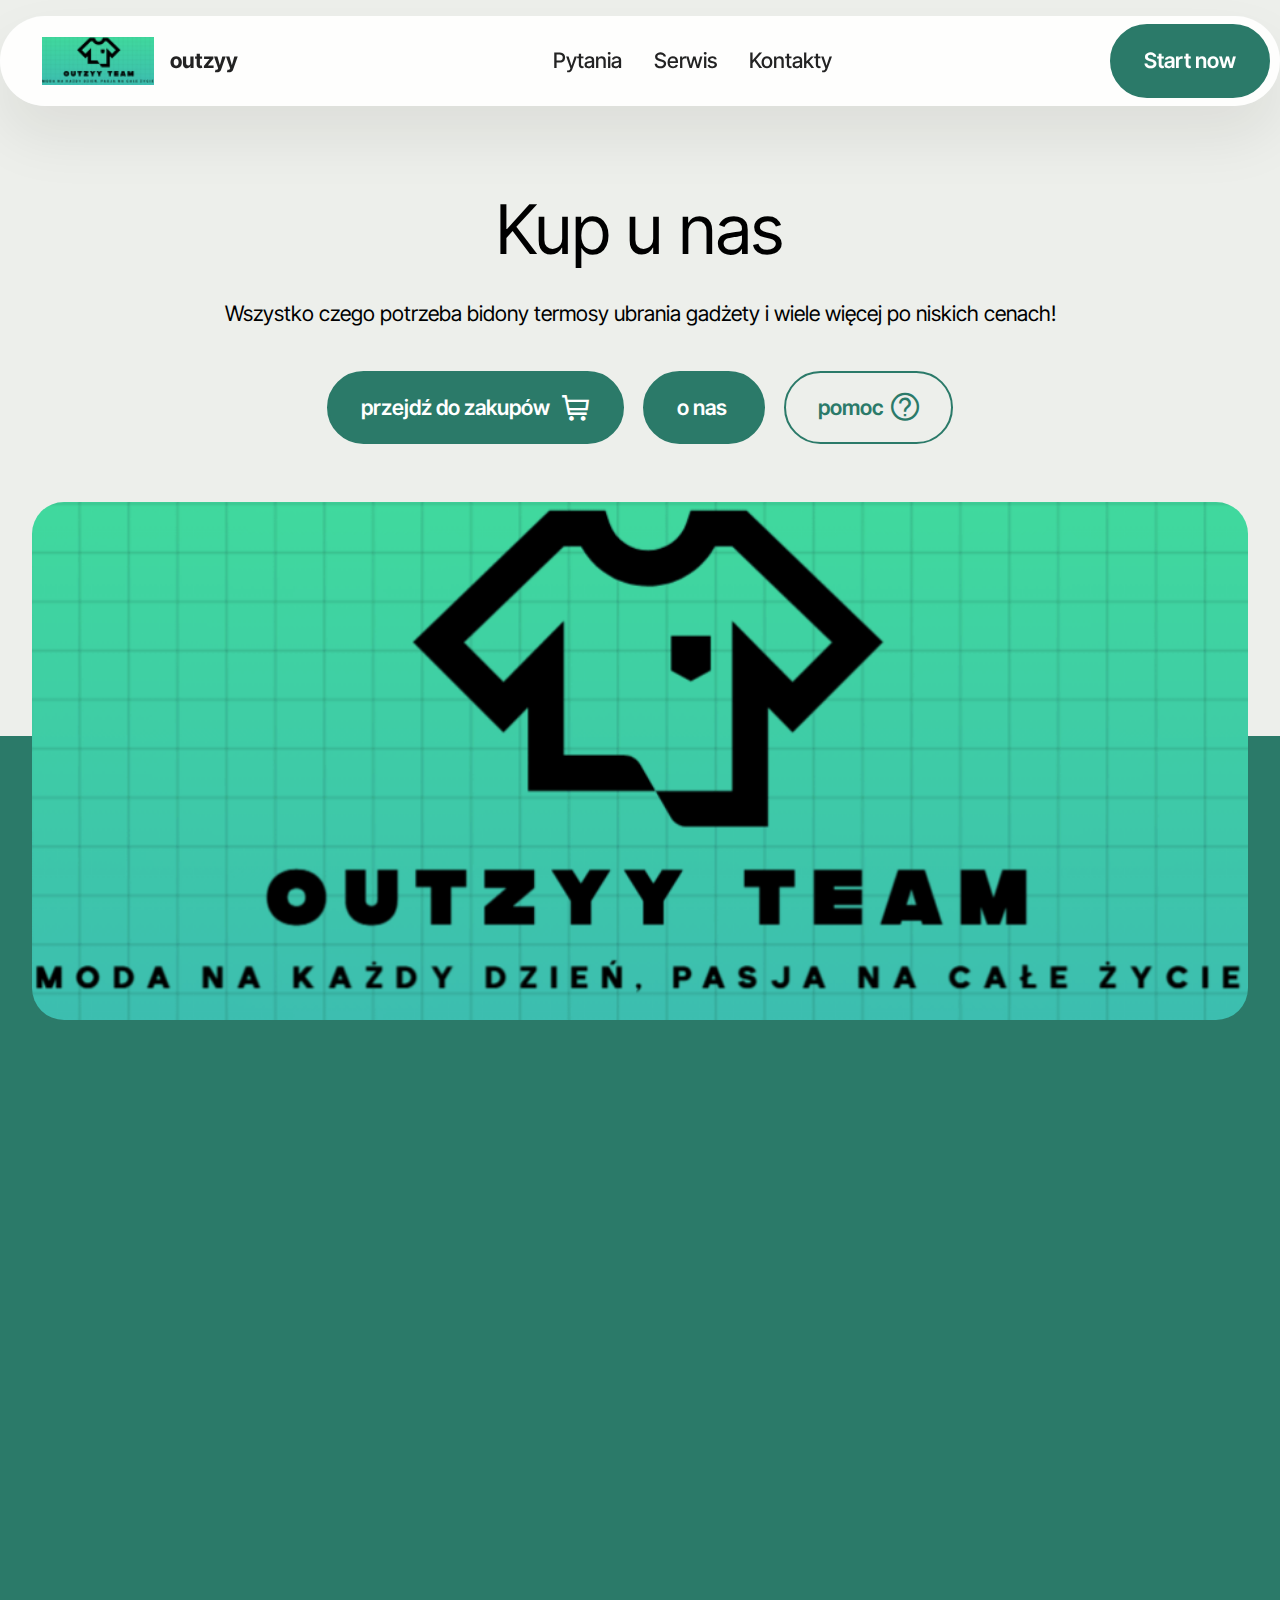
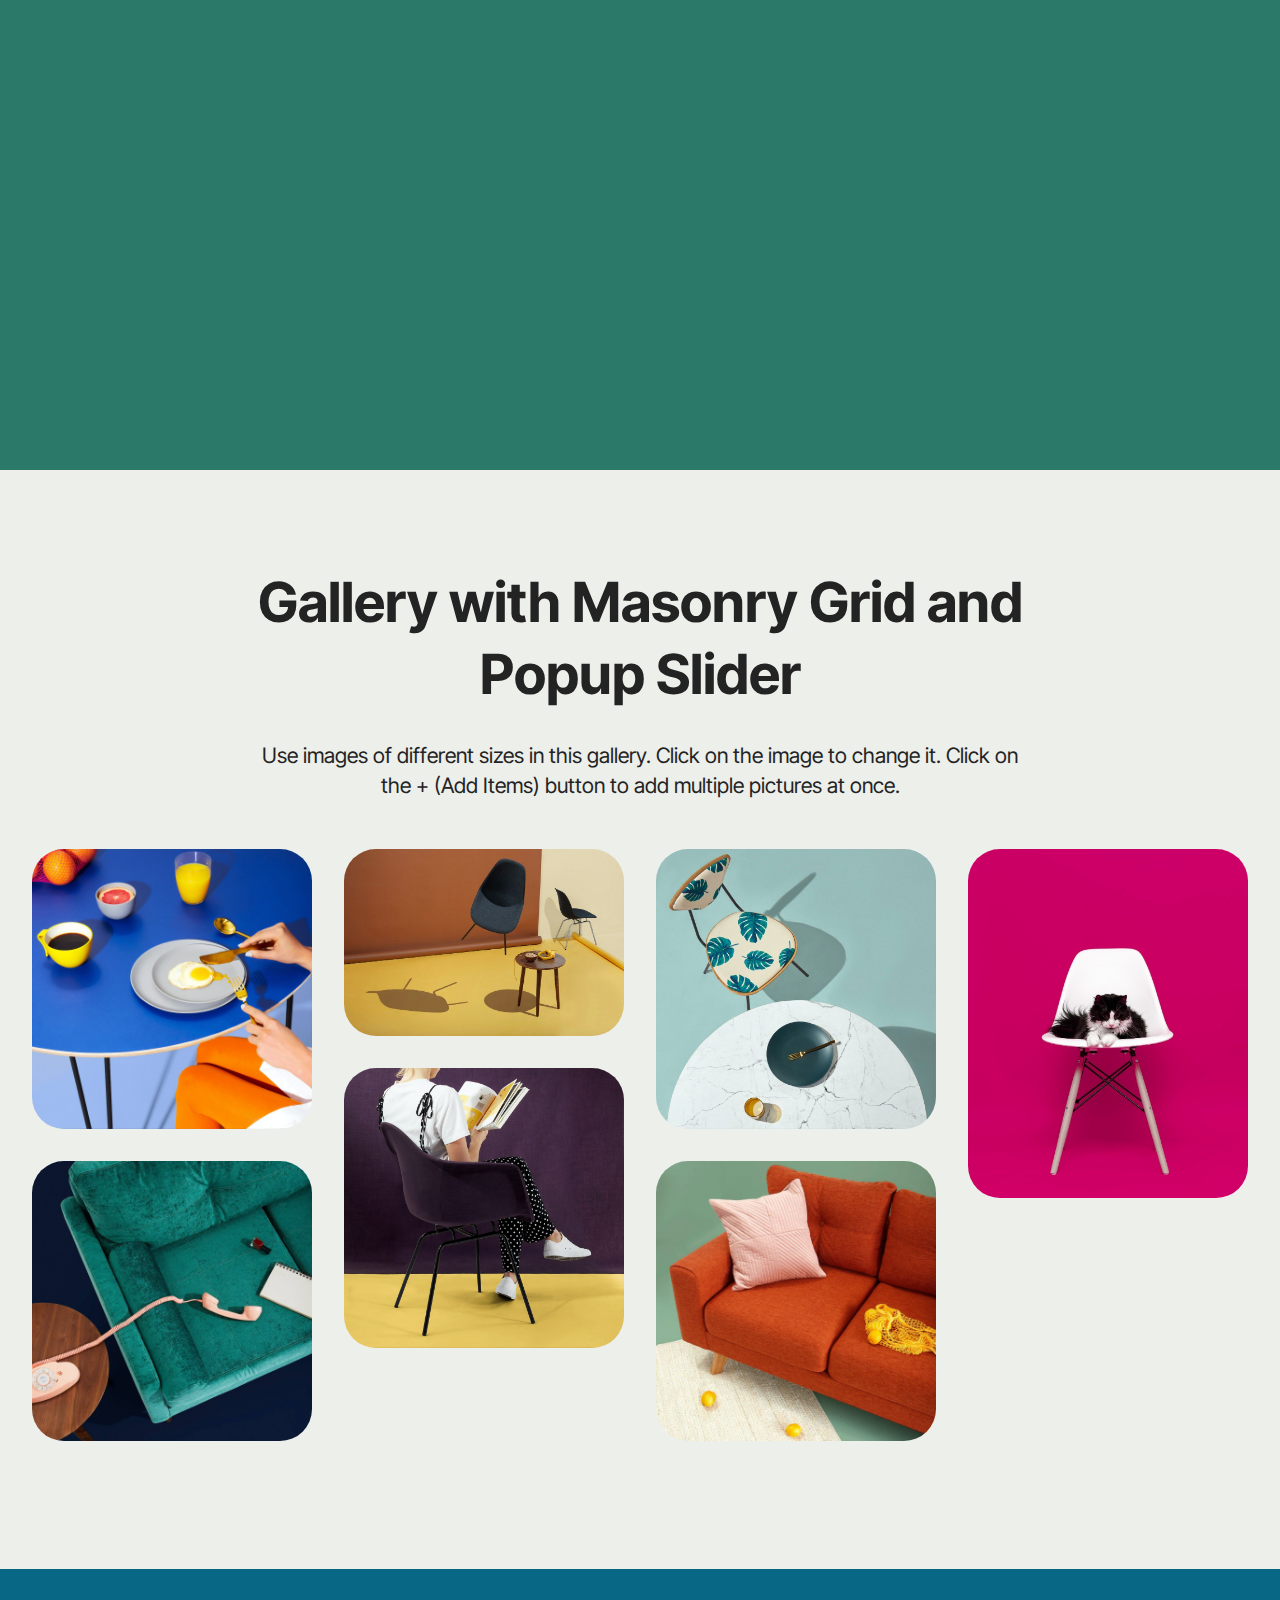
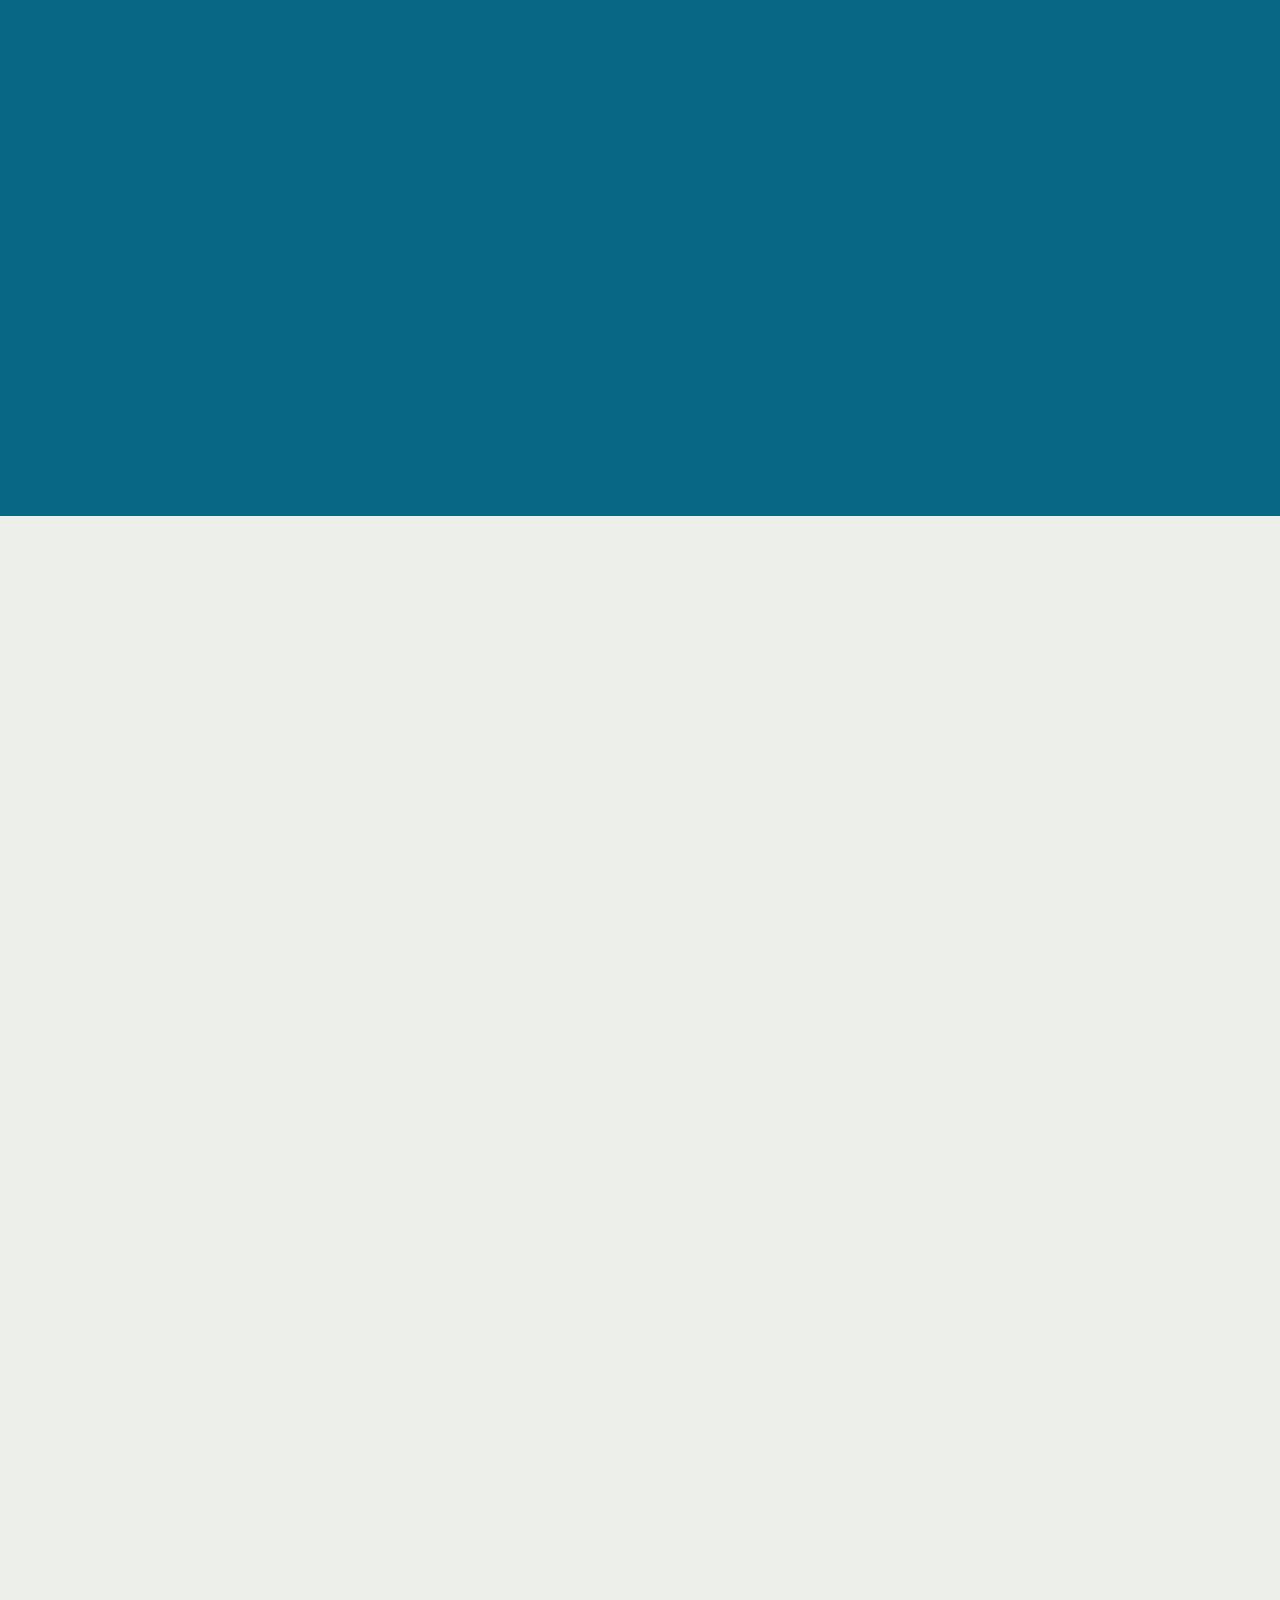
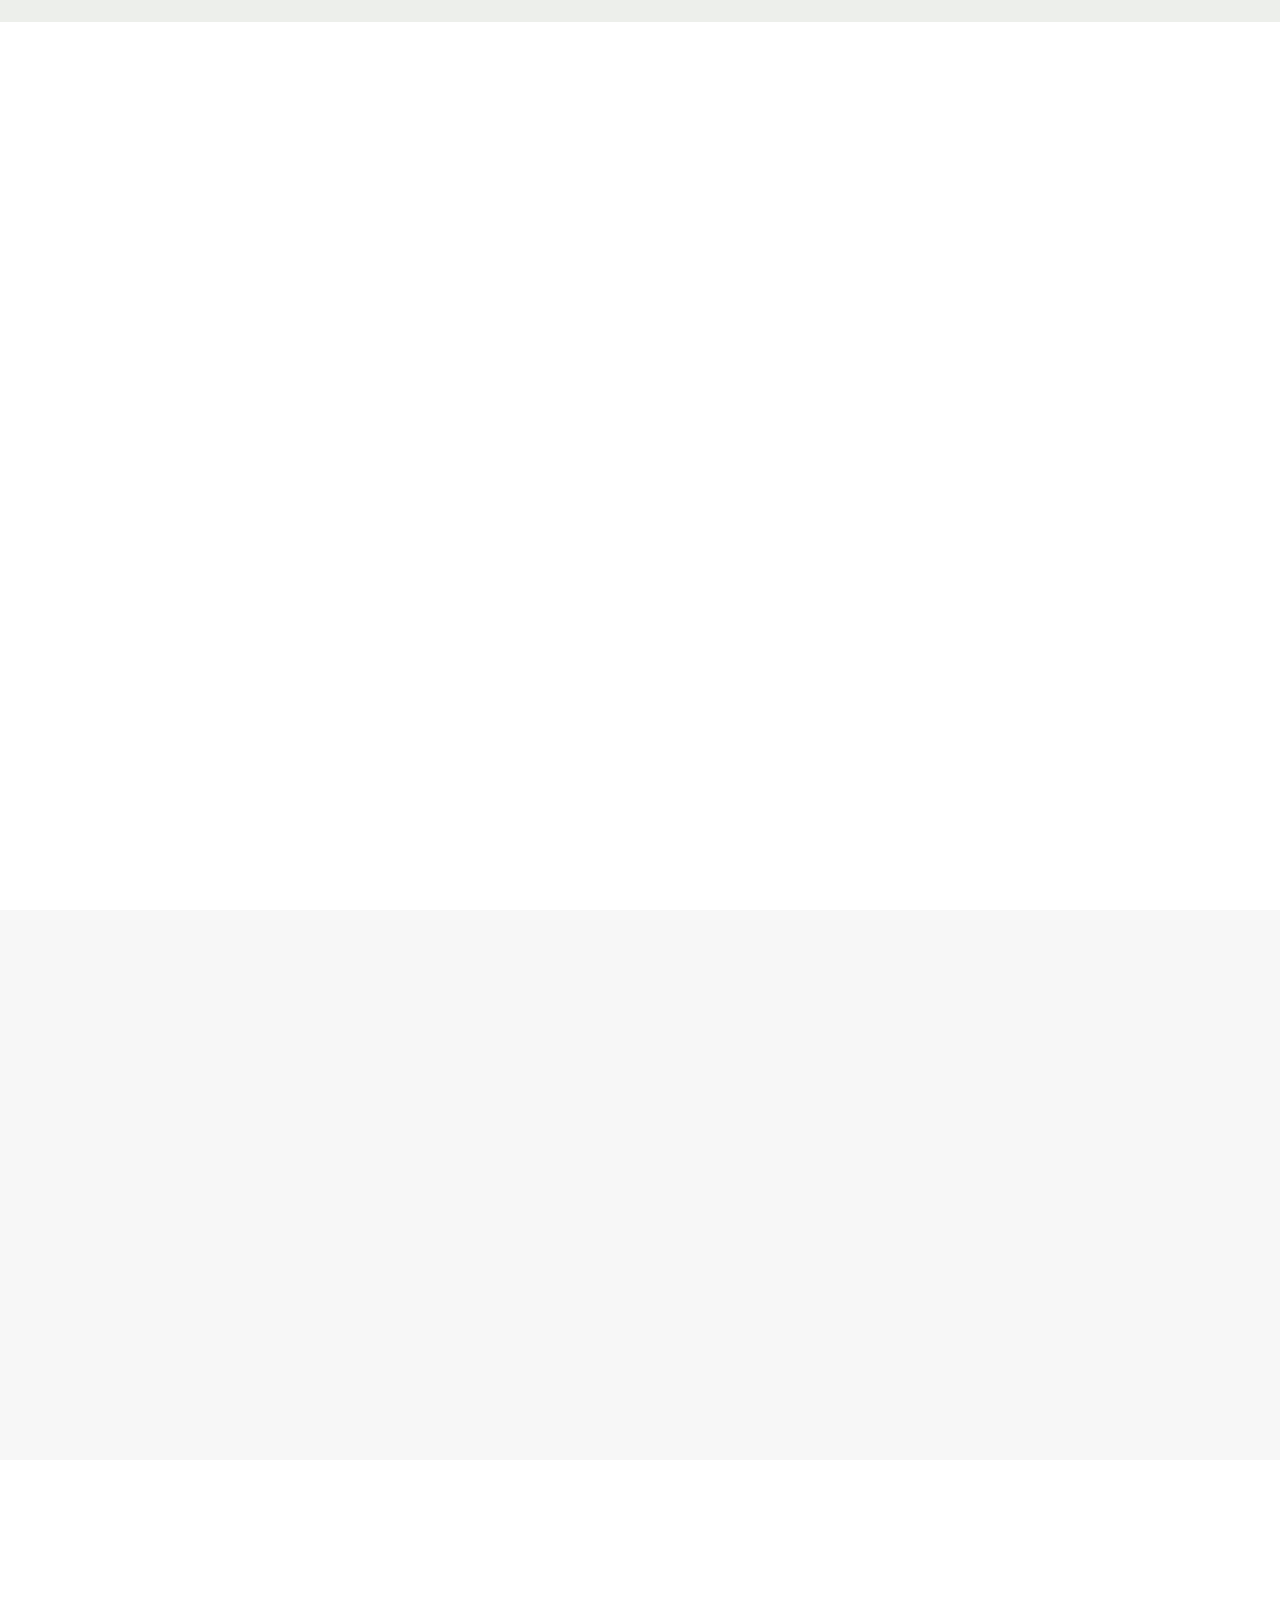
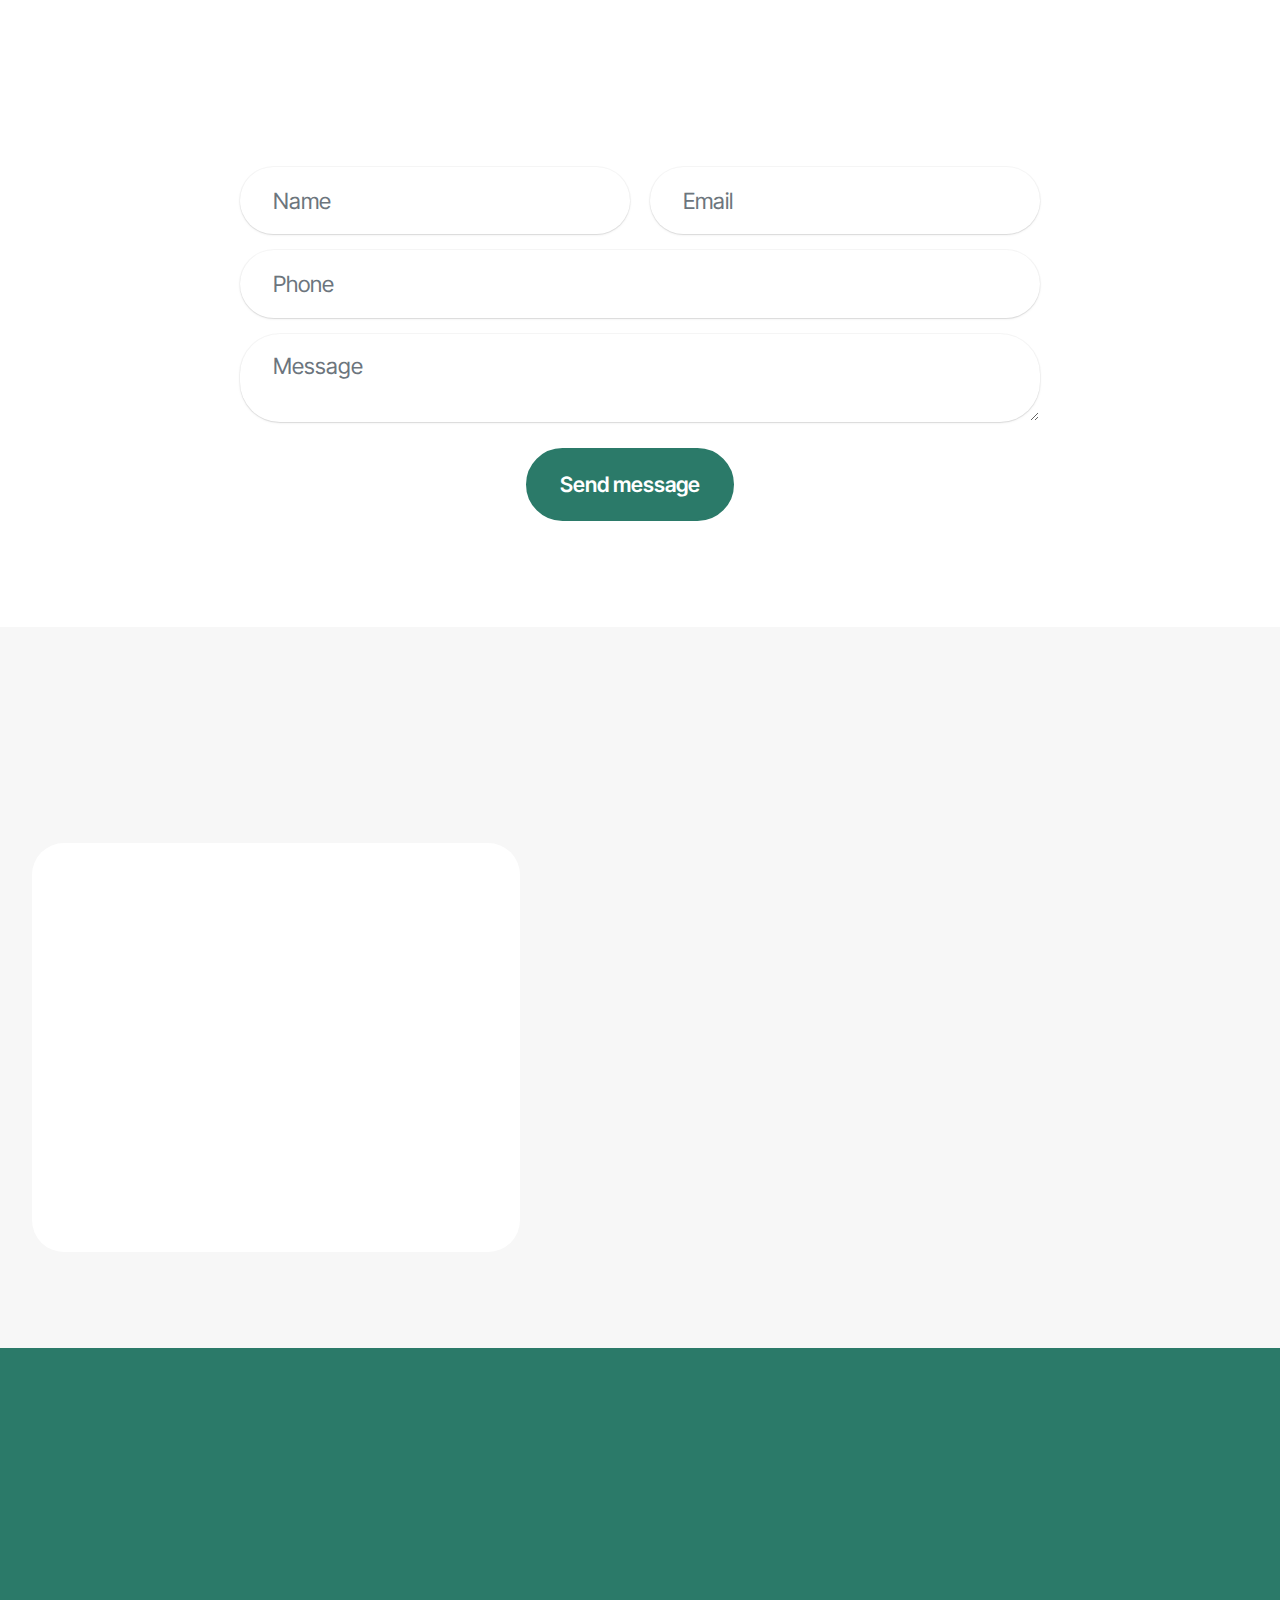
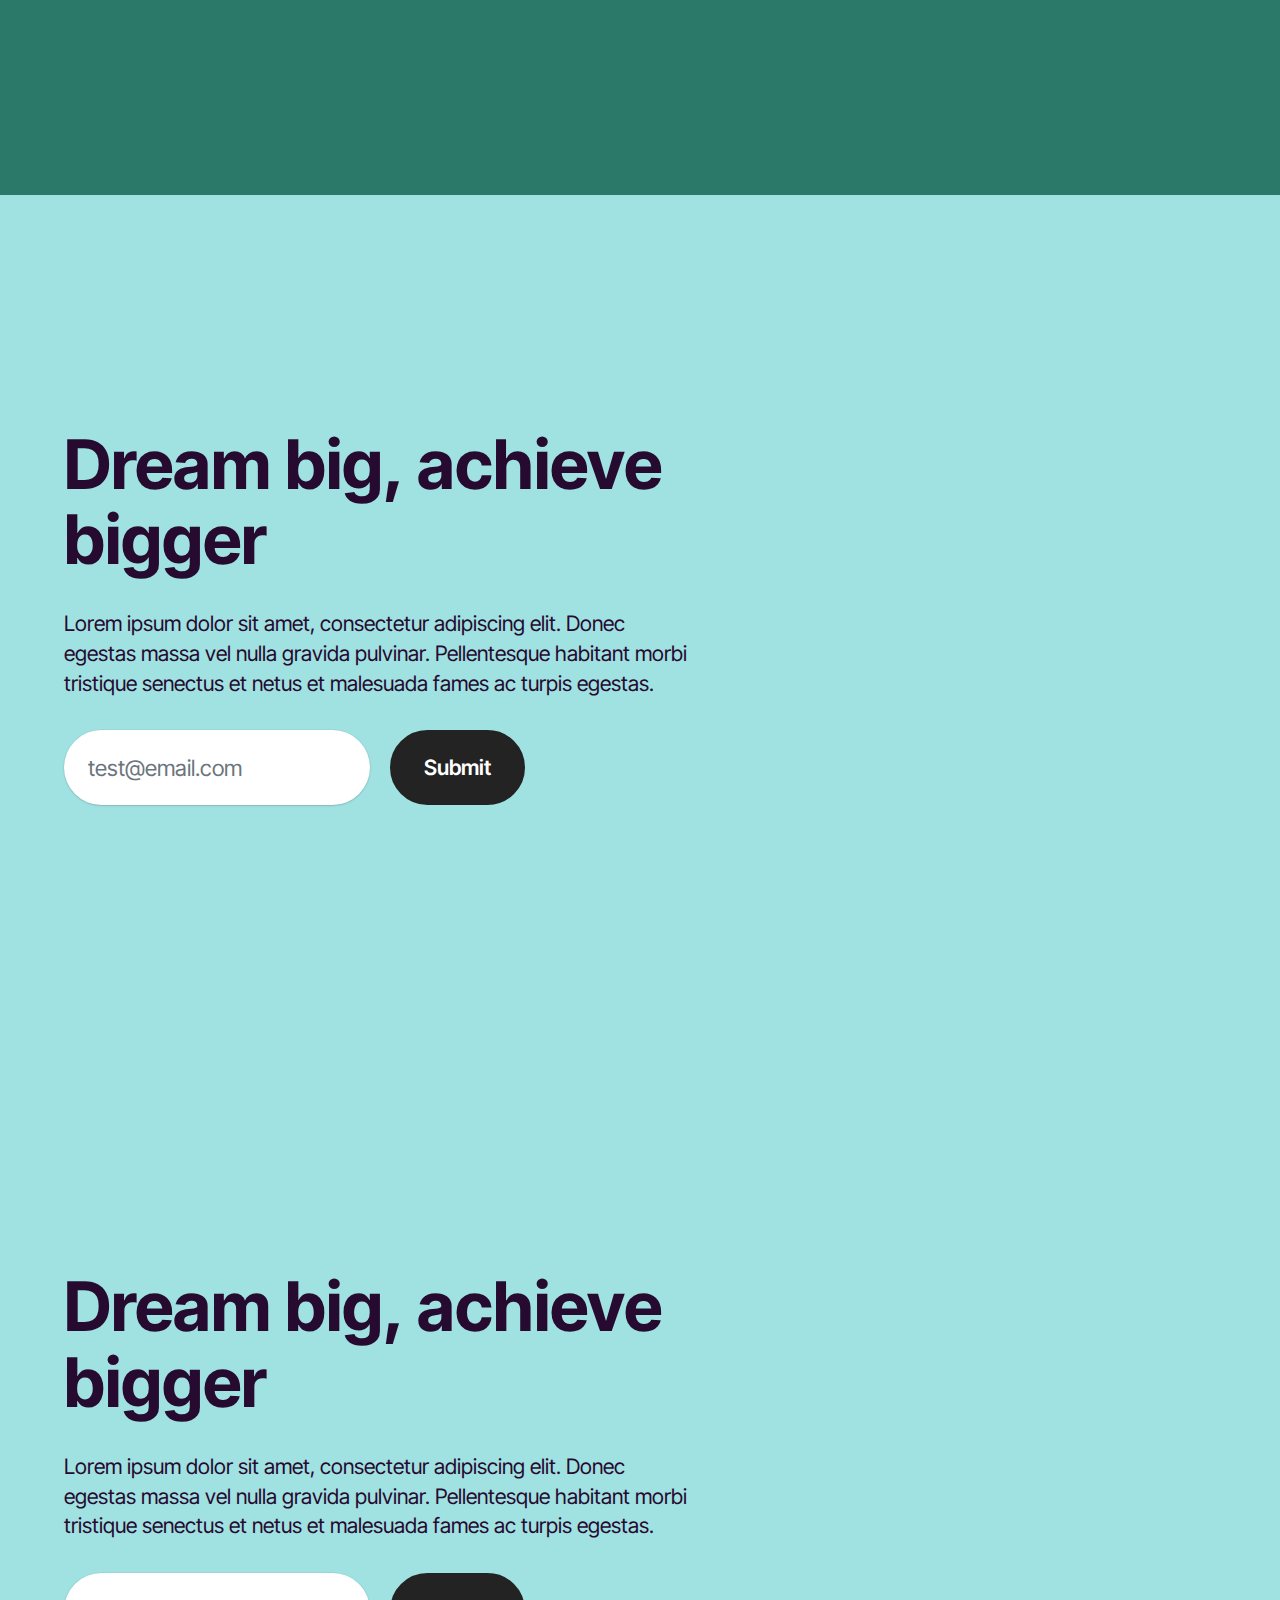
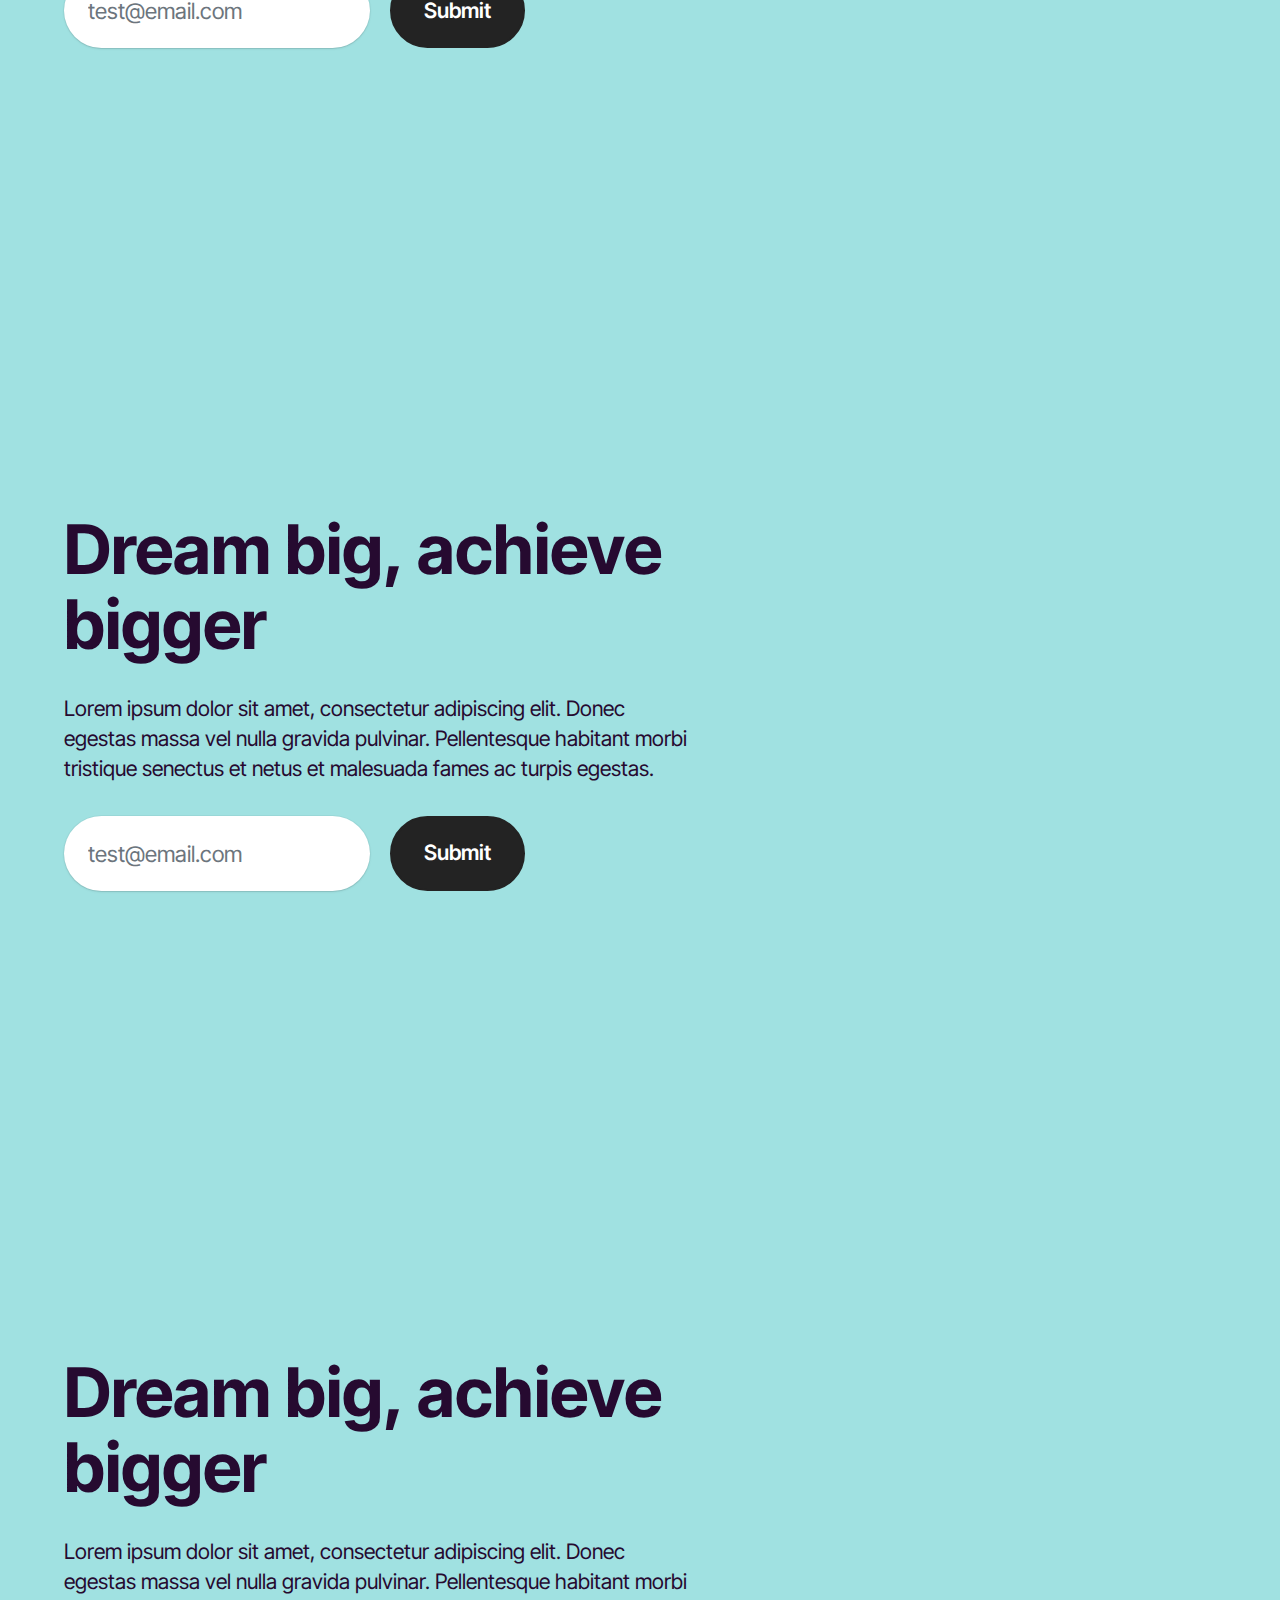
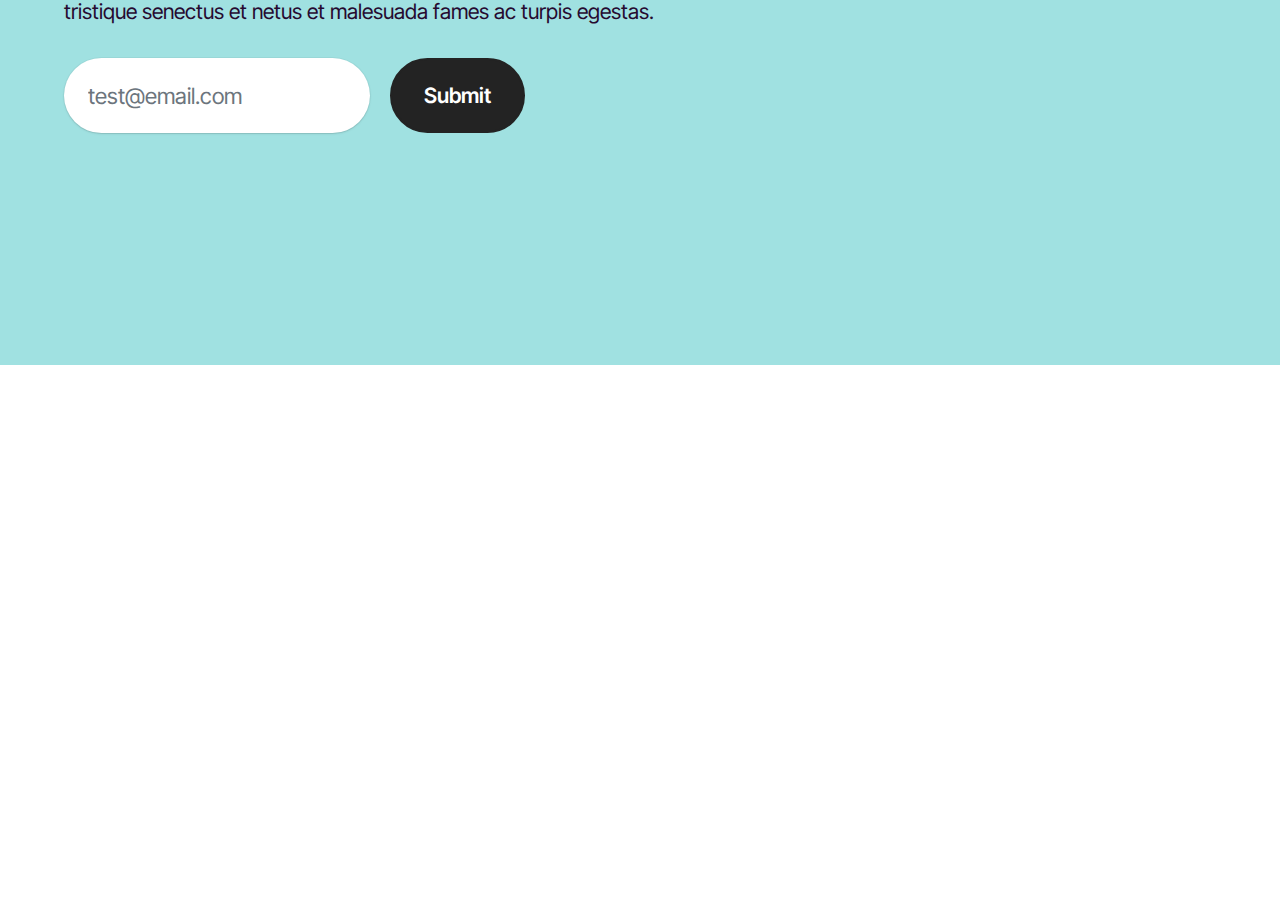
<file: index.html>
<!DOCTYPE html>
<html  >
<head>
  <!-- Site made with Mobirise Website Builder v5.9.18, https://mobirise.com -->
  <meta charset="UTF-8">
  <meta http-equiv="X-UA-Compatible" content="IE=edge">
  <meta name="generator" content="Mobirise v5.9.18, mobirise.com">
  <meta name="viewport" content="width=device-width, initial-scale=1, minimum-scale=1">
  <link rel="shortcut icon" href="assets/images/zrzut-ekranu-2024-10-14-190056-96x41.png" type="image/x-icon">
  <meta name="description" content="">
  
  
  <title>Home</title>
  <link rel="stylesheet" href="assets/web/assets/mobirise-icons2/mobirise2.css">
  <link rel="stylesheet" href="assets/bootstrap/css/bootstrap.min.css">
  <link rel="stylesheet" href="assets/bootstrap/css/bootstrap-grid.min.css">
  <link rel="stylesheet" href="assets/bootstrap/css/bootstrap-reboot.min.css">
  <link rel="stylesheet" href="assets/animatecss/animate.css">
  <link rel="stylesheet" href="assets/dropdown/css/style.css">
  <link rel="stylesheet" href="assets/socicon/css/styles.css">
  <link rel="stylesheet" href="assets/theme/css/style.css">
  <link rel="stylesheet" href="assets/gallery/style.css">
  <link rel="preload" href="https://fonts.googleapis.com/css?family=Inter+Tight:100,200,300,400,500,600,700,800,900,100i,200i,300i,400i,500i,600i,700i,800i,900i&display=swap" as="style" onload="this.onload=null;this.rel='stylesheet'">
  <noscript><link rel="stylesheet" href="https://fonts.googleapis.com/css?family=Inter+Tight:100,200,300,400,500,600,700,800,900,100i,200i,300i,400i,500i,600i,700i,800i,900i&display=swap"></noscript>
  <link rel="preload" as="style" href="assets/mobirise/css/mbr-additional.css?v=ilrocM"><link rel="stylesheet" href="assets/mobirise/css/mbr-additional.css?v=ilrocM" type="text/css">

  
  
  
</head>
<body>
  
  <section data-bs-version="5.1" class="menu menu2 cid-tJS6tZXiPa" once="menu" id="menu02-0">
	

	<nav class="navbar navbar-dropdown navbar-fixed-top navbar-expand-lg">
		<div class="container">
			<div class="navbar-brand">
				<span class="navbar-logo">
					<a href="https://mobirise.com">
						<img src="assets/images/zrzut-ekranu-2024-10-14-190056-96x41.png" alt="Mobirise Website Builder" style="height: 3rem;">
					</a>
				</span>
				<span class="navbar-caption-wrap"><a class="navbar-caption text-black text-primary display-4" href="index.html#header05-1">outzyy&nbsp;</a></span>
			</div>
			<button class="navbar-toggler" type="button" data-toggle="collapse" data-bs-toggle="collapse" data-target="#navbarSupportedContent" data-bs-target="#navbarSupportedContent" aria-controls="navbarNavAltMarkup" aria-expanded="false" aria-label="Toggle navigation">
				<div class="hamburger">
					<span></span>
					<span></span>
					<span></span>
					<span></span>
				</div>
			</button>
			<div class="collapse navbar-collapse" id="navbarSupportedContent">
				<ul class="navbar-nav nav-dropdown" data-app-modern-menu="true"><li class="nav-item">
						<a class="nav-link link text-black text-primary display-4" href="index.html#header01-7">Pytania</a>
					</li>
					<li class="nav-item">
						<a class="nav-link link text-black text-primary display-4" href="index.html#features04-w" aria-expanded="false">Serwis</a>
					</li>
					<li class="nav-item">
						<a class="nav-link link text-black text-primary display-4" href="index.html#contacts02-9">Kontakty</a>
					</li></ul>
				
				<div class="navbar-buttons mbr-section-btn"><a class="btn btn-primary display-4" href="index.html#form02-6"> Start now</a></div>
			</div>
		</div>
	</nav>
</section>

<section data-bs-version="5.1" class="header5 cid-tJS6uM4N87" id="header05-1">
	

	
	
	<div class="topbg"></div>
	<div class="align-center container">
		<div class="row justify-content-center">
			<div class="col-md-12 col-lg-9">
				<h1 class="mbr-section-title mbr-fonts-style mb-4 display-1">Kup u nas</h1>
				<p class="mbr-text mbr-fonts-style mb-4 display-7">Wszystko czego potrzeba bidony termosy ubrania gadżety i wiele więcej po niskich cenach!</p>
				<div class="mbr-section-btn mt-3"><a class="btn btn-primary display-4" href="ZAKUPY.html"><span class="mobi-mbri mobi-mbri-shopping-cart mbr-iconfont mbr-iconfont-btn"></span>przejdź do zakupów&nbsp;</a> <a class="btn btn-primary display-4" href="ZAKUPY.html">o nas&nbsp;</a>  <a class="btn btn-primary-outline display-4" href="index.html#gallery02-v"><span class="mobi-mbri mobi-mbri-help mbr-iconfont mbr-iconfont-btn"></span>pomoc</a></div>
			</div>
		</div>
		<div class="row mt-5 justify-content-center">
			<div class="col-12 col-lg-12">
				<img src="assets/images/zrzut-ekranu-2024-10-14-190056-930x396.png" alt="u nas wszystko dobrej jakości!" title="">
			</div>
		</div>
	</div>
</section>

<section data-bs-version="5.1" class="features4 cid-tMlEXTHLbS" id="features04-w">
	
	
	<div class="container">
		<div class="row justify-content-center">
			<div class="col-12 content-head">
				<div class="mbr-section-head mb-5">
					<h4 class="mbr-section-title mbr-fonts-style align-center mb-0 display-2"><strong>nasze produkty</strong></h4>
					<h5 class="mbr-section-subtitle mbr-fonts-style align-center mb-0 mt-4 display-7">Mamy do zaoferowania bardzo dużo żeczy w super cenach<br>typu gadżety ubrania i zeszyty<br><br></h5>
					
				</div>
			</div>
		</div>
		<div class="row">
			<div class="item features-image col-12 col-md-6 col-lg-4">
				<div class="item-wrapper">
					<div class="item-img">
						<img src="assets/images/gallery03.jpg" alt="Mobirise Website Builder">
					</div>
					<div class="item-content">
						<h5 class="item-title mbr-fonts-style display-5"></h5>
						
						<p class="mbr-text mbr-fonts-style display-7">
							Service Description. You can show/hide the title, subtitle, text, button in the Block Parameters
						</p>
						<div class="mbr-section-btn item-footer"><a href="" class="btn item-btn btn-primary display-7">Learn more</a></div>
					</div>

				</div>
			</div>
			<div class="item features-image col-12 col-md-6 col-lg-4">
				<div class="item-wrapper">
					<div class="item-img">
						<img src="assets/images/gallery05.jpg" alt="Mobirise Website Builder">
					</div>
					<div class="item-content">
						<h5 class="item-title mbr-fonts-style display-5"><strong>promocje</strong></h5>
						
						<p class="mbr-text mbr-fonts-style display-7">Kup 3 zeszyty za cenie 2&nbsp;<br>mega zeszyty&nbsp;</p>
						<div class="mbr-section-btn item-footer"><a href="" class="btn item-btn btn-primary display-7">Learn more</a></div>
					</div>
				</div>
			</div>
			<div class="item features-image col-12 col-md-6 col-lg-4">
				<div class="item-wrapper">
					<div class="item-img">
						<img src="assets/images/gallery02.jpg" alt="Mobirise Website Builder">
					</div>
					<div class="item-content">
						<h5 class="item-title mbr-fonts-style display-5"></h5>
						
						<p class="mbr-text mbr-fonts-style display-7">
							Service Description. You can show/hide the title, subtitle, text, button in the Block Parameters<br>
						</p>
						<div class="mbr-section-btn item-footer"><a href="" class="btn item-btn btn-primary display-7">Learn more</a></div>
					</div>
				</div>
			</div>
		</div>
	</div>
</section>

<section data-bs-version="5.1" class="gallery1 mbr-gallery cid-tMlDYtQ5fF" id="gallery02-v">
    

    
    

    <div class="container-fluid">
        <div class="row justify-content-center">
            <div class="col-12 content-head">
                <div class="mbr-section-head mb-5">
                    <h3 class="mbr-section-title mbr-fonts-style align-center m-0 display-2"><strong>Gallery with Masonry Grid and Popup Slider</strong></h3>
                    <h4 class="mbr-section-subtitle mbr-fonts-style align-center mb-0 mt-4 display-7">Use images of different sizes in this gallery. Click on the image to change it. Click on the + (Add Items) button to add multiple pictures at once.</h4>
                </div>
            </div>
        </div>
        <div class="row mbr-gallery mbr-masonry" data-masonry="{&quot;percentPosition&quot;: true }">
            <div class="col-12 col-md-6 col-lg-3 item gallery-image">
                <div class="item-wrapper" data-toggle="modal" data-bs-toggle="modal" data-target="#urcOuXdeJI-modal" data-bs-target="#urcOuXdeJI-modal">
                    <img class="w-100" src="assets/images/gallery03.jpg" alt="Mobirise Website Builder" data-slide-to="0" data-bs-slide-to="0" data-target="#lb-urcOuXdeJI" data-bs-target="#lb-urcOuXdeJI">
                    <div class="icon-wrapper">
                        <span class="mobi-mbri mobi-mbri-search mbr-iconfont mbr-iconfont-btn"></span>
                    </div>
                </div>
                
            </div>
            <div class="col-12 col-md-6 col-lg-3 item gallery-image">
                <div class="item-wrapper" data-toggle="modal" data-bs-toggle="modal" data-target="#urcOuXdeJI-modal" data-bs-target="#urcOuXdeJI-modal">
                    <img class="w-100" src="assets/images/gallery13.jpg" alt="Mobirise Website Builder" data-slide-to="1" data-bs-slide-to="1" data-target="#lb-urcOuXdeJI" data-bs-target="#lb-urcOuXdeJI">
                    <div class="icon-wrapper">
                        <span class="mobi-mbri mobi-mbri-search mbr-iconfont mbr-iconfont-btn"></span>
                    </div>
                </div>
                
            </div>
            <div class="col-12 col-md-6 col-lg-3 item gallery-image">
                <div class="item-wrapper" data-toggle="modal" data-bs-toggle="modal" data-target="#urcOuXdeJI-modal" data-bs-target="#urcOuXdeJI-modal">
                    <img class="w-100" src="assets/images/gallery10.jpg" alt="Mobirise Website Builder" data-slide-to="2" data-bs-slide-to="2" data-target="#lb-urcOuXdeJI" data-bs-target="#lb-urcOuXdeJI">
                    <div class="icon-wrapper">
                        <span class="mobi-mbri mobi-mbri-search mbr-iconfont mbr-iconfont-btn"></span>
                    </div>
                </div>
                
            </div>
            <div class="col-12 col-md-6 col-lg-3 item gallery-image">
                <div class="item-wrapper" data-toggle="modal" data-bs-toggle="modal" data-target="#urcOuXdeJI-modal" data-bs-target="#urcOuXdeJI-modal">
                    <img class="w-100" src="assets/images/gallery08.jpg" alt="Mobirise Website Builder" data-slide-to="3" data-bs-slide-to="3" data-target="#lb-urcOuXdeJI" data-bs-target="#lb-urcOuXdeJI">
                    <div class="icon-wrapper">
                        <span class="mobi-mbri mobi-mbri-search mbr-iconfont mbr-iconfont-btn"></span>
                    </div>
                </div>
                
            </div>
            <div class="col-12 col-md-6 col-lg-3 item gallery-image">
                <div class="item-wrapper" data-toggle="modal" data-bs-toggle="modal" data-target="#urcOuXdeJI-modal" data-bs-target="#urcOuXdeJI-modal">
                    <img class="w-100" src="assets/images/gallery06.jpg" alt="Mobirise Website Builder" data-slide-to="4" data-bs-slide-to="4" data-target="#lb-urcOuXdeJI" data-bs-target="#lb-urcOuXdeJI">
                    <div class="icon-wrapper">
                        <span class="mobi-mbri mobi-mbri-search mbr-iconfont mbr-iconfont-btn"></span>
                    </div>
                </div>
                
            </div>
            <div class="col-12 col-md-6 col-lg-3 item gallery-image">
                <div class="item-wrapper" data-toggle="modal" data-bs-toggle="modal" data-target="#urcOuXdeJI-modal" data-bs-target="#urcOuXdeJI-modal">
                    <img class="w-100" src="assets/images/gallery02.jpg" alt="Mobirise Website Builder" data-slide-to="5" data-bs-slide-to="5" data-target="#lb-urcOuXdeJI" data-bs-target="#lb-urcOuXdeJI">
                    <div class="icon-wrapper">
                        <span class="mobi-mbri mobi-mbri-search mbr-iconfont mbr-iconfont-btn"></span>
                    </div>
                </div>
                
            </div>
            <div class="col-12 col-md-6 col-lg-3 item gallery-image">
                <div class="item-wrapper" data-toggle="modal" data-bs-toggle="modal" data-target="#urcOuXdeJI-modal" data-bs-target="#urcOuXdeJI-modal">
                    <img class="w-100" src="assets/images/gallery01.jpg" alt="Mobirise Website Builder" data-slide-to="6" data-bs-slide-to="6" data-target="#lb-urcOuXdeJI" data-bs-target="#lb-urcOuXdeJI">
                    <div class="icon-wrapper">
                        <span class="mobi-mbri mobi-mbri-search mbr-iconfont mbr-iconfont-btn"></span>
                    </div>
                </div>
                
            </div>
        </div>

        <div class="modal mbr-slider" tabindex="-1" role="dialog" aria-hidden="true" id="urcOuXdeJI-modal">
            <div class="modal-dialog" role="document">
                <div class="modal-content">
                    <div class="modal-body">
                        <div class="carousel slide" id="lb-urcOuXdeJI" data-interval="5000" data-bs-interval="5000">
                            <div class="carousel-inner">
                                <div class="carousel-item active">
                                    <img class="d-block w-100" src="assets/images/gallery03.jpg" alt="Mobirise Website Builder">
                                </div>
                                <div class="carousel-item">
                                    <img class="d-block w-100" src="assets/images/gallery13.jpg" alt="Mobirise Website Builder">
                                </div>
                                <div class="carousel-item">
                                    <img class="d-block w-100" src="assets/images/gallery10.jpg" alt="Mobirise Website Builder">
                                </div>
                                <div class="carousel-item">
                                    <img class="d-block w-100" src="assets/images/gallery08.jpg" alt="Mobirise Website Builder">
                                </div>
                                <div class="carousel-item">
                                    <img class="d-block w-100" src="assets/images/gallery06.jpg" alt="Mobirise Website Builder">
                                </div>
                                <div class="carousel-item">
                                    <img class="d-block w-100" src="assets/images/gallery02.jpg" alt="Mobirise Website Builder">
                                </div>
                                <div class="carousel-item">
                                    <img class="d-block w-100" src="assets/images/gallery01.jpg" alt="Mobirise Website Builder">
                                </div>
                            </div>
                            <ol class="carousel-indicators">
                                <li data-slide-to="0" data-bs-slide-to="0" class="active" data-target="#lb-urcOuXdeJI" data-bs-target="#lb-urcOuXdeJI"></li>
                                <li data-slide-to="1" data-bs-slide-to="1" data-target="#lb-urcOuXdeJI" data-bs-target="#lb-urcOuXdeJI"></li>
                                <li data-slide-to="2" data-bs-slide-to="2" data-target="#lb-urcOuXdeJI" data-bs-target="#lb-urcOuXdeJI"></li>
                                <li data-slide-to="3" data-bs-slide-to="3" data-target="#lb-urcOuXdeJI" data-bs-target="#lb-urcOuXdeJI"></li>
                                <li data-slide-to="4" data-bs-slide-to="4" data-target="#lb-urcOuXdeJI" data-bs-target="#lb-urcOuXdeJI"></li>
                                <li data-slide-to="5" data-bs-slide-to="5" data-target="#lb-urcOuXdeJI" data-bs-target="#lb-urcOuXdeJI"></li>
                                <li data-slide-to="6" data-bs-slide-to="6" data-target="#lb-urcOuXdeJI" data-bs-target="#lb-urcOuXdeJI"></li>
                            </ol>
                            <a role="button" href="" class="close" data-dismiss="modal" data-bs-dismiss="modal" aria-label="Close">
                            </a>
                            <a class="carousel-control-prev carousel-control" role="button" data-slide="prev" data-bs-slide="prev" href="#lb-urcOuXdeJI">
                                <span class="mobi-mbri mobi-mbri-arrow-prev" aria-hidden="true"></span>
                                <span class="sr-only visually-hidden">Previous</span>
                            </a>
                            <a class="carousel-control-next carousel-control" role="button" data-slide="next" data-bs-slide="next" href="#lb-urcOuXdeJI">
                                <span class="mobi-mbri mobi-mbri-arrow-next" aria-hidden="true"></span>
                                <span class="sr-only visually-hidden">Next</span>
                            </a>
                        </div>
                    </div>
                </div>
            </div>
        </div>
    </div>
</section>

<section data-bs-version="5.1" class="header09 cid-tLAX5BnXkJ" id="header09-q">
	
	
	<div class="container">
		<div class="row">
			<div class="content-wrap col-12 col-md-8">
				<h1 class="mbr-section-title mbr-fonts-style mbr-white mb-4 display-1"><strong>Unlock boundless possibilities</strong></h1>
				
				<p class="mbr-fonts-style mbr-text mbr-white mb-4 display-7">
					Mobirise Free Website Maker is perfect for non-techies and great for pro-coders for fast prototyping and small customers' projects.
				</p>
				<div class="mbr-section-btn"><a class="btn btn-white-outline display-7" href="https://mobiri.se">Learn more</a></div>
			</div>
		</div>
	</div>
</section>

<section data-bs-version="5.1" class="header7 cid-tLeaLmEeFr" id="header07-h">
  

  
  
  
  <div class="align-center container">
    <div class="row justify-content-center">
      <div class="col-md-12 col-lg-9 mb-5">
        <h1 class="mbr-section-title mbr-fonts-style display-1"><strong>Block with video</strong>
        </h1>
        <p class="mbr-text mbr-fonts-style mt-4 display-7">
          Click on the media content to replace it. In some blocks, you can change media content via Block Parameters.
        </p>
        
      </div>
    </div>

    <div class="row justify-content-center">
      <div class="mbr-figure col-12 col-md-12"><iframe class="mbr-embedded-video" src="https://www.youtube.com/embed/sGpPgQeEyOc?rel=0&amp;amp;mute=1&amp;showinfo=0&amp;autoplay=1&amp;loop=1&amp;playlist=sGpPgQeEyOc" width="1280" height="720" frameborder="0" allowfullscreen></iframe></div>
    </div>
  </div>
</section>

<section data-bs-version="5.1" class="header1 cid-tJS9vXDdRK" id="header01-7">
	

	
	

	<div class="container">
		<div class="row justify-content-center">
			<div class="col-12 col-md-12 col-lg-7 image-wrapper">
				<img class="w-100" src="assets/images/gallery01.jpg" alt="Mobirise Website Builder">
			</div>
			<div class="col-12 col-lg col-md-12">
				<div class="text-wrapper align-left">
					<h1 class="mbr-section-title mbr-fonts-style mb-4 display-2"><strong>About us</strong></h1>
					<p class="mbr-text mbr-fonts-style mb-4 display-7">
						Most blocks can be used with various types of backgrounds: color, pictures, or videos. It can be set in Block Parameters.&nbsp;You can show/hide the title, subtitle, text, button in the Block Parameters (blue gear icon at the top right corner of the block).&nbsp;</p>
					<div class="mbr-section-btn mt-3"><a class="btn btn-primary display-7" href="https://mobiri.se">Start now</a></div>
				</div>
			</div>
		</div>
	</div>
</section>

<section data-bs-version="5.1" class="features15 cid-tLek7gQhG7" id="features015-m">
	

	
	
	<div class="container">
		<div class="mbr-section-head mb-5">
			<h4 class="mbr-section-title mbr-fonts-style align-center mb-0 display-2">
			  <strong>Why us?</strong></h4>
			
		  </div>
		<div class="row justify-content-center">
			<div class="item features-without-image col-12 col-lg-4">
				<div class="item-wrapper">
					<div class="img-wrapper">
						<img src="assets/images/shop1.jpg" alt="Mobirise Website Builder">
					</div>
					<div class="card-box">
						<h4 class="card-title mbr-fonts-style mb-3 display-5">
							<strong>Free</strong></h4>
						<h5 class="card-text mbr-fonts-style display-7">
							Mobirise is a free website builder. Mobirise is a free website builder. Mobirise is a free website builder.</h5>
					</div>
				</div>
			</div>
			<div class="item features-without-image col-12 col-lg-4">
				<div class="item-wrapper">
					<div class="img-wrapper">
						<img src="assets/images/shop2.jpg" alt="Mobirise Website Builder">
					</div>
					<div class="card-box">
						<h4 class="card-title mbr-fonts-style mb-3 display-5">
							<strong>Easy</strong></h4>
						<h5 class="card-text mbr-fonts-style display-7">
							Create landing pages with ease. Create landing pages with ease. Create landing pages with ease.<br><br></h5>
					</div>
				</div>
			</div>
			<div class="item features-without-image col-12 col-lg-4">
				<div class="item-wrapper">
					<div class="img-wrapper">
						<img src="assets/images/shop3.jpg" alt="Mobirise Website Builder">
					</div>
					<div class="card-box">
						<h4 class="card-title mbr-fonts-style mb-3 display-5">
							<strong>Beautiful</strong></h4>
						<h5 class="card-text mbr-fonts-style display-7">
							Build a website with Mobirise. Build a web page with Mobirise. Create a website with Mobirise.</h5>
					</div>
				</div>
			</div>
		</div>
	</div>
</section>

<section data-bs-version="5.1" class="form5 cid-tJS9pBcTSa" id="form02-6">
    
    
    <div class="container">
        <div class="mbr-section-head mb-5">
            <h3 class="mbr-section-title mbr-fonts-style align-center mb-0 display-2">
                <strong>Contact Form</strong></h3>
            <h4 class="mbr-section-subtitle mbr-fonts-style align-center mb-0 mt-4 display-7">To change your notification email, click on any form field below.
<div>The number of submissions is limited to 10 per day without the Form Builder.</div></h4>
        </div>
        <div class="row justify-content-center mt-4">
            <div class="col-lg-8 mx-auto mbr-form" data-form-type="formoid">
                <form action="https://mobirise.eu/" method="POST" class="mbr-form form-with-styler" data-form-title="Form Name"><input type="hidden" name="email" data-form-email="true" value="5VaVo5XaOX9A9kme3s4lDvCqX8O9nKjlFA5rDTTj3glRVdRqEjp+Ap7Pw5FugYUS4Et4CFCI0owQIpZXYhuEniWNCfqVpQFK4wPjoH41UvGl4C/6fGTb8jLJsiVOYHBF">
                    <div class="row">
                        <div hidden="hidden" data-form-alert="" class="alert alert-success col-12">Thanks for filling out the form!</div>
                        <div hidden="hidden" data-form-alert-danger="" class="alert alert-danger col-12">
                            Oops...! some problem!
                        </div>
                    </div>
                    <div class="dragArea row">
                        <div class="col-md col-sm-12 form-group mb-3" data-for="name">
                            <input type="text" name="name" placeholder="Name" data-form-field="name" class="form-control" value="" id="name-form02-6">
                        </div>
                        <div class="col-md col-sm-12 form-group mb-3" data-for="email">
                            <input type="email" name="email" placeholder="Email" data-form-field="email" class="form-control" value="" id="email-form02-6">
                        </div>
                        <div class="col-12 form-group mb-3" data-for="phone">
                            <input type="tel" name="phone" placeholder="Phone" data-form-field="phone" class="form-control" value="" id="phone-form02-6">
                        </div>
                        <div class="col-12 form-group mb-3" data-for="textarea">
                            <textarea name="textarea" placeholder="Message" data-form-field="textarea" class="form-control" id="textarea-form02-6"></textarea>
                        </div>
                        <div class="col-lg-12 col-md-12 col-sm-12 align-center mbr-section-btn">
                            <button type="submit" class="btn btn-primary display-7">Send message</button>
                        </div>
                    </div>
                </form>
            </div>
        </div>
    </div>
</section>

<section data-bs-version="5.1" class="contacts2 map1 cid-tLdYHD757A" id="contacts02-9">

    

    
    <div class="container">
        <div class="mbr-section-head mb-5">
            <h3 class="mbr-section-title mbr-fonts-style align-center mb-0 display-2">
                <strong>Contacts</strong>
            </h3>
            
        </div>
        <div class="row justify-content-center mt-4">
            <div class="card col-12 col-md-5">
                <div class="card-wrapper">
                    <div class="text-wrapper">
                        <h5 class="cardTitle mbr-fonts-style mb-2 display-5">
                        <strong>Get in touch</strong></h5>
                    <ul class="list mbr-fonts-style display-7">
                        <li class="mbr-text item-wrap"><span style="font-size: 1.4rem;">Phone: </span><a href="tel:+12345678910" class="text-primary" style="font-size: 1.4rem;">0 (800) 123 45 67</a><br></li>
                        <li class="mbr-text item-wrap">WhatsApp: <a href="https://wa.me/12345678910" class="text-primary">0 (800) 123 45 67</a></li>
                        <li class="mbr-text item-wrap">Email: <a href="mailto:info@site.com" class="text-primary">info@site.com</a></li><li class="mbr-text item-wrap"><br></li>
                        <li class="mbr-text item-wrap">Address: </li><li class="mbr-text item-wrap">350 5th Ave, New York, NY 10118</li><li class="mbr-text item-wrap"><span style="font-size: 1.4rem;">Working hours:</span><br></li><li class="mbr-text item-wrap">9:00AM - 6:00PM</li>
                    </ul>
                    </div>
                </div>
            </div>
            <div class="map-wrapper col-12 col-md-7">
                <div class="google-map"><iframe frameborder="0" style="border:0" src="https://www.google.com/maps/embed?pb=!1m14!1m8!1m3!1d6045.3003145248895!2d-73.9884657!3d40.7477229!3m2!1i1024!2i768!4f13.1!3m3!1m2!1s0x89c259a9ac1f1b85%3A0x7e33d1c0e7af3be4!2zMzUwIDV0aCBBdmUsIE5ldyBZb3JrLCBOWSAxMDExOCwg0KHQqNCQ!5e0!3m2!1sru!2sru!4v1689597362021!5m2!1sen!2sen" allowfullscreen=""></iframe></div>
            </div>
        </div>
    </div>
</section>

<section data-bs-version="5.1" class="footer1 programm5 cid-tJS9NNcTLZ" once="footers" id="footer03-8">

        

    

    <div class="container">
        <div class="row">

            <div class="row-links mb-4">
                <ul class="header-menu">
                  
                  
                  
                  
                <li class="header-menu-item mbr-fonts-style display-5"><a href="index.html#header01-7" class="text-danger">About</a></li><li class="header-menu-item mbr-fonts-style display-5"><a href="index.html#features04-w" class="text-danger text-primary">Services</a></li><li class="header-menu-item mbr-fonts-style display-5"><a href="index.html#contacts02-9" class="text-danger">Contacts</a></li><li class="header-menu-item mbr-fonts-style display-5"><a href="index.html#gallery02-v" class="text-danger text-primary">Works</a></li></ul>
              </div>

            <div class="col-12">
                <div class="social-row">
                    <div class="soc-item">
                        <a href="https://mobiri.se/" target="_blank">
                            <span class="mbr-iconfont socicon socicon-facebook display-7"></span>
                        </a>
                    </div>
                    <div class="soc-item">
                        <a href="https://mobiri.se/" target="_blank">
                            <span class="mbr-iconfont socicon-twitter socicon"></span>
                        </a>
                    </div>
                    <div class="soc-item">
                        <a href="https://mobiri.se/" target="_blank">
                            <span class="mbr-iconfont socicon-instagram socicon"></span>
                        </a>
                    </div>
                    <div class="soc-item">
                        <a href="https://mobiri.se/" target="_blank">
                            <span class="mbr-iconfont socicon-tiktok socicon"></span>
                        </a>
                    </div>
                    <div class="soc-item">
                        <a href="https://mobiri.se/" target="_blank">
                            <span class="mbr-iconfont socicon-youtube socicon"></span>
                        </a>
                    </div>
                </div>
            </div>
            <div class="col-12 mt-5">
                <p class="mbr-fonts-style copyright display-7">
                    © Copyright 2030 Mobirise - All Rights Reserved
                </p>
            </div>
        </div>
    </div>
</section>

<section data-bs-version="5.1" class="header8 cid-urchNNY8LK" id="header08-1i">
	

	

	<div class="container">
		<div class="row content-wrapper justify-content-center">
			<div class="col-lg-7 mbr-form">
				<div class="text-wrapper align-left" data-form-type="formoid">
					<form action="https://mobirise.eu/" method="POST" class="mbr-form form-with-styler" data-form-title="Form Name"><input type="hidden" name="email" data-form-email="true" value="be7+OwKSx1jPomte2wlatYEEaIrvuFRzLsNICcVwQl6/tuKgCSRY90nbrEVK/9sxyRwjb6PBCzAsP04Y3Nb56fAnvXiKyIzmIOhBir+6o/vXUOQK2MBDAYca5LSZl2NY">
						<div class="dragArea row">
							<div class="col-lg-12 col-md-12 col-sm-12">
								<h1 class="mbr-section-title mbr-fonts-style mb-4 display-1">
									<strong>Dream big, achieve bigger</strong>
								</h1>
							</div>
							<div class="col-lg-12 col-md-12 col-sm-12">
								<p class="mbr-text mbr-fonts-style mb-4 display-7">
									Lorem ipsum dolor sit amet, consectetur adipiscing elit. Donec egestas massa vel
									nulla gravida pulvinar. Pellentesque habitant morbi tristique senectus et netus et
									malesuada fames ac turpis egestas.
								</p>
							</div>
							<div data-for="email" class="col-lg-6 col-md-6 col-sm-12">
								<input type="email" name="email" placeholder="test@email.com" data-form-field="email" class="form-control display-7" value="" id="email-header08-1i">
							</div>
							<div class="col-auto mbr-section-btn">
								<button type="submit" class="w-100 btn btn-black display-7">Submit</button>
							</div>
							<div class="row">
								<div hidden="hidden" data-form-alert="" class="alert alert-success col-12">Thanks for filling out the form!</div>
								<div hidden="hidden" data-form-alert-danger="" class="alert alert-danger col-12">
									Oops...! some problem!
								</div>
							</div>
						</div>
					</form>
				</div>
			</div>
			<div class="col-lg-5 col-12">
				<div class="image-wrapper">
					<img class="w-100" src="assets/images/4.jpg" alt="Mobirise Website Builder">
				</div>
			</div>
		</div>
	</div>
</section>

<section data-bs-version="5.1" class="header8 cid-urchO3RVK6" id="header08-1j">
	

	

	<div class="container">
		<div class="row content-wrapper justify-content-center">
			<div class="col-lg-7 mbr-form">
				<div class="text-wrapper align-left" data-form-type="formoid">
					<form action="https://mobirise.eu/" method="POST" class="mbr-form form-with-styler" data-form-title="Form Name"><input type="hidden" name="email" data-form-email="true" value="GQDQVwc/kI1eaMJ2M5O85vXsJSqZMpcAIgepXfDBg+8Rerbnj66tbKkXnPmQsM3i4Q4WYmNLzGZ2FvOBmRz9Xv3fzK6cnE7tkde7xOTnQNkuJp9ACZ7e2eU4dBWR8mxR">
						<div class="dragArea row">
							<div class="col-lg-12 col-md-12 col-sm-12">
								<h1 class="mbr-section-title mbr-fonts-style mb-4 display-1">
									<strong>Dream big, achieve bigger</strong>
								</h1>
							</div>
							<div class="col-lg-12 col-md-12 col-sm-12">
								<p class="mbr-text mbr-fonts-style mb-4 display-7">
									Lorem ipsum dolor sit amet, consectetur adipiscing elit. Donec egestas massa vel
									nulla gravida pulvinar. Pellentesque habitant morbi tristique senectus et netus et
									malesuada fames ac turpis egestas.
								</p>
							</div>
							<div data-for="email" class="col-lg-6 col-md-6 col-sm-12">
								<input type="email" name="email" placeholder="test@email.com" data-form-field="email" class="form-control display-7" value="" id="email-header08-1j">
							</div>
							<div class="col-auto mbr-section-btn">
								<button type="submit" class="w-100 btn btn-black display-7">Submit</button>
							</div>
							<div class="row">
								<div hidden="hidden" data-form-alert="" class="alert alert-success col-12">Thanks for filling out the form!</div>
								<div hidden="hidden" data-form-alert-danger="" class="alert alert-danger col-12">
									Oops...! some problem!
								</div>
							</div>
						</div>
					</form>
				</div>
			</div>
			<div class="col-lg-5 col-12">
				<div class="image-wrapper">
					<img class="w-100" src="assets/images/4.jpg" alt="Mobirise Website Builder">
				</div>
			</div>
		</div>
	</div>
</section>

<section data-bs-version="5.1" class="header8 cid-urchOfaEsX" id="header08-1k">
	

	

	<div class="container">
		<div class="row content-wrapper justify-content-center">
			<div class="col-lg-7 mbr-form">
				<div class="text-wrapper align-left" data-form-type="formoid">
					<form action="https://mobirise.eu/" method="POST" class="mbr-form form-with-styler" data-form-title="Form Name"><input type="hidden" name="email" data-form-email="true" value="MCa5bYEA0FNSVFbTL7is2Ve+FNefLwSIklAK3BI22j8XY3/SkG1hfO5yuTbEnkLeTC+kMZDTJ0NthV0uCiHwgZ2d++Vi3ORz3Q/tV/yrfbjH+ZA2HRfokQCqM7zrMKYY">
						<div class="dragArea row">
							<div class="col-lg-12 col-md-12 col-sm-12">
								<h1 class="mbr-section-title mbr-fonts-style mb-4 display-1">
									<strong>Dream big, achieve bigger</strong>
								</h1>
							</div>
							<div class="col-lg-12 col-md-12 col-sm-12">
								<p class="mbr-text mbr-fonts-style mb-4 display-7">
									Lorem ipsum dolor sit amet, consectetur adipiscing elit. Donec egestas massa vel
									nulla gravida pulvinar. Pellentesque habitant morbi tristique senectus et netus et
									malesuada fames ac turpis egestas.
								</p>
							</div>
							<div data-for="email" class="col-lg-6 col-md-6 col-sm-12">
								<input type="email" name="email" placeholder="test@email.com" data-form-field="email" class="form-control display-7" value="" id="email-header08-1k">
							</div>
							<div class="col-auto mbr-section-btn">
								<button type="submit" class="w-100 btn btn-black display-7">Submit</button>
							</div>
							<div class="row">
								<div hidden="hidden" data-form-alert="" class="alert alert-success col-12">Thanks for filling out the form!</div>
								<div hidden="hidden" data-form-alert-danger="" class="alert alert-danger col-12">
									Oops...! some problem!
								</div>
							</div>
						</div>
					</form>
				</div>
			</div>
			<div class="col-lg-5 col-12">
				<div class="image-wrapper">
					<img class="w-100" src="assets/images/4.jpg" alt="Mobirise Website Builder">
				</div>
			</div>
		</div>
	</div>
</section>

<section data-bs-version="5.1" class="header8 cid-urchOuTLhA" id="header08-1l">
	

	

	<div class="container">
		<div class="row content-wrapper justify-content-center">
			<div class="col-lg-7 mbr-form">
				<div class="text-wrapper align-left" data-form-type="formoid">
					<form action="https://mobirise.eu/" method="POST" class="mbr-form form-with-styler" data-form-title="Form Name"><input type="hidden" name="email" data-form-email="true" value="oovID3C8ylqasyPC7Vr4rbKqROxstiFR4mCzlb5H3XxWeTyrNR83yB5ejBQpAO9f5oOp3UDEUsiWs6bsFCE/hcR/7EYgmBSv+yx+ntxMM2eDh0EU4J8keJFwUAeyXFVm">
						<div class="dragArea row">
							<div class="col-lg-12 col-md-12 col-sm-12">
								<h1 class="mbr-section-title mbr-fonts-style mb-4 display-1">
									<strong>Dream big, achieve bigger</strong>
								</h1>
							</div>
							<div class="col-lg-12 col-md-12 col-sm-12">
								<p class="mbr-text mbr-fonts-style mb-4 display-7">
									Lorem ipsum dolor sit amet, consectetur adipiscing elit. Donec egestas massa vel
									nulla gravida pulvinar. Pellentesque habitant morbi tristique senectus et netus et
									malesuada fames ac turpis egestas.
								</p>
							</div>
							<div data-for="email" class="col-lg-6 col-md-6 col-sm-12">
								<input type="email" name="email" placeholder="test@email.com" data-form-field="email" class="form-control display-7" value="" id="email-header08-1l">
							</div>
							<div class="col-auto mbr-section-btn">
								<button type="submit" class="w-100 btn btn-black display-7">Submit</button>
							</div>
							<div class="row">
								<div hidden="hidden" data-form-alert="" class="alert alert-success col-12">Thanks for filling out the form!</div>
								<div hidden="hidden" data-form-alert-danger="" class="alert alert-danger col-12">
									Oops...! some problem!
								</div>
							</div>
						</div>
					</form>
				</div>
			</div>
			<div class="col-lg-5 col-12">
				<div class="image-wrapper">
					<img class="w-100" src="assets/images/4.jpg" alt="Mobirise Website Builder">
				</div>
			</div>
		</div>
	</div>
</section>

<section data-bs-version="5.1" class="features13 start cid-urcABSuU8Z" id="features013-1m">
    

<div class="container-fluid">
  <div class="row justify-content-center">
    <div class="col-12 content-head">
      
    </div>
  </div>
  <div class="row mbr-section-content">
    <div class="item features-image col-6 col-md-4 col-lg-2">
      <div class="item-wrapper">
        <div class="item-img">
          <img src="assets/images/shop1.jpg" alt="Mobirise Website Builder" title="" data-slide-to="0" data-bs-slide-to="0">
        </div>
        <div class="item-content align-left mt-3">
          <h5 class="item-title mbr-fonts-style mb-3 display-7">
            <strong>Phone Cases</strong>
          </h5>
          
          
        </div>
        
      </div>
    </div>
    <div class="item features-image col-6 col-md-4 col-lg-2">
      <div class="item-wrapper">
        <div class="item-img">
          <img src="assets/images/shop2.jpg" alt="Mobirise Website Builder" title="" data-slide-to="1" data-bs-slide-to="1">
        </div>
        <div class="item-content align-left mt-3">
          <h5 class="item-title mbr-fonts-style mb-3 display-7">
            <strong>Creators</strong>
          </h5>
          
          
        </div>
        
      </div>
    </div>
    <div class="item features-image col-6 col-md-4 col-lg-2">
      <div class="item-wrapper">
        <div class="item-img">
          <img src="assets/images/shop3.jpg" alt="Mobirise Website Builder" title="" data-slide-to="2" data-bs-slide-to="2">
        </div>
        <div class="item-content align-left mt-3">
          <h5 class="item-title mbr-fonts-style mb-3 display-7">
            <strong>Eco-Friendly Crafts</strong>
          </h5>
          
          
        </div>
        
      </div>
    </div>
    <div class="item features-image col-6 col-md-4 col-lg-2">
      <div class="item-wrapper">
        <div class="item-img">
          <img src="assets/images/shop4.jpg" alt="Mobirise Website Builder" title="" data-slide-to="3" data-bs-slide-to="3">
        </div>
        <div class="item-content align-left mt-3">
          <h5 class="item-title mbr-fonts-style mb-3 display-7">
            <strong>Jewelry</strong>
          </h5>
          
          
        </div>
        
      </div>
    </div>
    <div class="item features-image col-6 col-md-4 col-lg-2">
      <div class="item-wrapper">
        <div class="item-img">
          <img src="assets/images/shop5.jpg" alt="Mobirise Website Builder" title="" data-slide-to="4" data-bs-slide-to="4">
        </div>
        <div class="item-content align-left mt-3">
          <h5 class="item-title mbr-fonts-style mb-3 display-7">
            <strong>Wooden Crafts</strong>
          </h5>
          
          
        </div>
        
      </div>
    </div>
    <div class="item features-image col-6 col-md-4 col-lg-2">
      <div class="item-wrapper">
        <div class="item-img">
          <img src="assets/images/shop6.jpg" alt="Mobirise Website Builder" title="" data-slide-to="5" data-bs-slide-to="5">
        </div>
        <div class="item-content align-left mt-3">
          <h5 class="item-title mbr-fonts-style mb-3 display-7">
            <strong>Wooden Crafts</strong>
          </h5>
          
          
        </div>
        
      </div>
    </div>

  </div>
</div>
</section><section class="display-7" style="padding: 0;align-items: center;justify-content: center;flex-wrap: wrap;    align-content: center;display: flex;position: relative;height: 4rem;"><a href="https://mobiri.se/3503953" style="flex: 1 1;height: 4rem;position: absolute;width: 100%;z-index: 1;"><img alt="" style="height: 4rem;" src="[data-uri]"></a><p style="margin: 0;text-align: center;" class="display-7">&#8204;</p><a style="z-index:1" href="https://mobirise.com"> Website Software</a></section><script src="assets/bootstrap/js/bootstrap.bundle.min.js"></script>  <script src="assets/smoothscroll/smooth-scroll.js"></script>  <script src="assets/ytplayer/index.js"></script>  <script src="assets/dropdown/js/navbar-dropdown.js"></script>  <script src="assets/masonry/masonry.pkgd.min.js"></script>  <script src="assets/imagesloaded/imagesloaded.pkgd.min.js"></script>  <script src="assets/theme/js/script.js"></script>  <script src="assets/gallery/player.min.js"></script>  <script src="assets/gallery/script.js"></script>  <script src="assets/formoid/formoid.min.js"></script>  
  
  
  <input name="animation" type="hidden">
  </body>
</html>
</file>
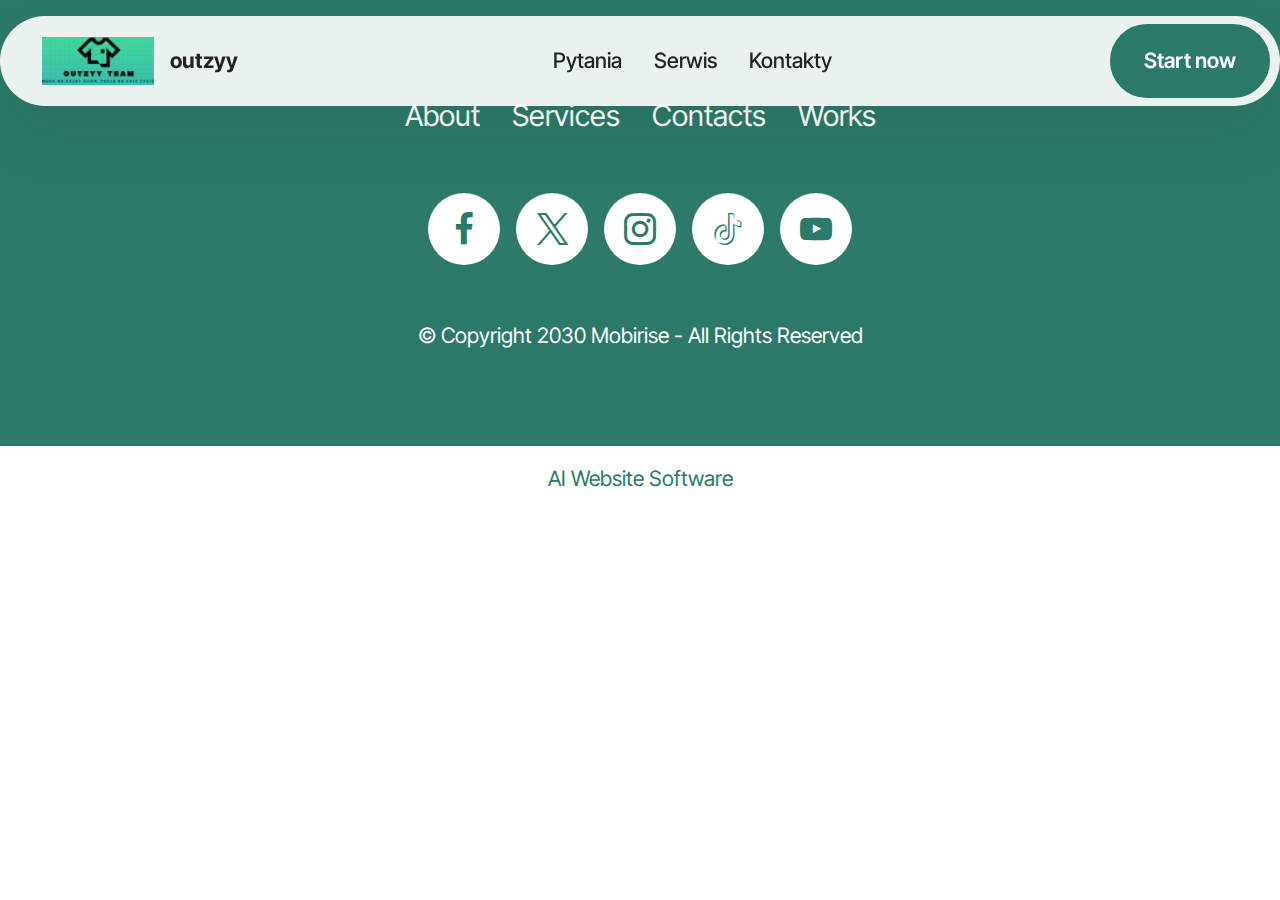
<file: page2.html>
<!DOCTYPE html>
<html  >
<head>
  <!-- Site made with Mobirise Website Builder v5.9.18, https://mobirise.com -->
  <meta charset="UTF-8">
  <meta http-equiv="X-UA-Compatible" content="IE=edge">
  <meta name="generator" content="Mobirise v5.9.18, mobirise.com">
  <meta name="viewport" content="width=device-width, initial-scale=1, minimum-scale=1">
  <link rel="shortcut icon" href="assets/images/zrzut-ekranu-2024-10-14-190056-96x41.png" type="image/x-icon">
  <meta name="description" content="">
  
  
  <title>pytania</title>
  <link rel="stylesheet" href="assets/web/assets/mobirise-icons2/mobirise2.css">
  <link rel="stylesheet" href="assets/bootstrap/css/bootstrap.min.css">
  <link rel="stylesheet" href="assets/bootstrap/css/bootstrap-grid.min.css">
  <link rel="stylesheet" href="assets/bootstrap/css/bootstrap-reboot.min.css">
  <link rel="stylesheet" href="assets/animatecss/animate.css">
  <link rel="stylesheet" href="assets/dropdown/css/style.css">
  <link rel="stylesheet" href="assets/socicon/css/styles.css">
  <link rel="stylesheet" href="assets/theme/css/style.css">
  <link rel="preload" href="https://fonts.googleapis.com/css?family=Inter+Tight:100,200,300,400,500,600,700,800,900,100i,200i,300i,400i,500i,600i,700i,800i,900i&display=swap" as="style" onload="this.onload=null;this.rel='stylesheet'">
  <noscript><link rel="stylesheet" href="https://fonts.googleapis.com/css?family=Inter+Tight:100,200,300,400,500,600,700,800,900,100i,200i,300i,400i,500i,600i,700i,800i,900i&display=swap"></noscript>
  <link rel="preload" as="style" href="assets/mobirise/css/mbr-additional.css?v=xiNlpT"><link rel="stylesheet" href="assets/mobirise/css/mbr-additional.css?v=xiNlpT" type="text/css">

  
  
  
</head>
<body>
  
  <section data-bs-version="5.1" class="menu menu2 cid-tJS6tZXiPa" once="menu" id="menu02-1n">
	

	<nav class="navbar navbar-dropdown navbar-fixed-top navbar-expand-lg">
		<div class="container">
			<div class="navbar-brand">
				<span class="navbar-logo">
					<a href="https://mobirise.com">
						<img src="assets/images/zrzut-ekranu-2024-10-14-190056-96x41.png" alt="Mobirise Website Builder" style="height: 3rem;">
					</a>
				</span>
				<span class="navbar-caption-wrap"><a class="navbar-caption text-black text-primary display-4" href="index.html#header05-1">outzyy&nbsp;</a></span>
			</div>
			<button class="navbar-toggler" type="button" data-toggle="collapse" data-bs-toggle="collapse" data-target="#navbarSupportedContent" data-bs-target="#navbarSupportedContent" aria-controls="navbarNavAltMarkup" aria-expanded="false" aria-label="Toggle navigation">
				<div class="hamburger">
					<span></span>
					<span></span>
					<span></span>
					<span></span>
				</div>
			</button>
			<div class="collapse navbar-collapse" id="navbarSupportedContent">
				<ul class="navbar-nav nav-dropdown" data-app-modern-menu="true"><li class="nav-item">
						<a class="nav-link link text-black text-primary display-4" href="index.html#header01-7">Pytania</a>
					</li>
					<li class="nav-item">
						<a class="nav-link link text-black text-primary display-4" href="index.html#features04-w" aria-expanded="false">Serwis</a>
					</li>
					<li class="nav-item">
						<a class="nav-link link text-black text-primary display-4" href="index.html#contacts02-9">Kontakty</a>
					</li></ul>
				
				<div class="navbar-buttons mbr-section-btn"><a class="btn btn-primary display-4" href="index.html#form02-6"> Start now</a></div>
			</div>
		</div>
	</nav>
</section>

<section data-bs-version="5.1" class="footer1 programm5 cid-tJS9NNcTLZ" once="footers" id="footer03-1o">

        

    

    <div class="container">
        <div class="row">

            <div class="row-links mb-4">
                <ul class="header-menu">
                  
                  
                  
                  
                <li class="header-menu-item mbr-fonts-style display-5"><a href="index.html#header01-7" class="text-danger">About</a></li><li class="header-menu-item mbr-fonts-style display-5"><a href="index.html#features04-w" class="text-danger text-primary">Services</a></li><li class="header-menu-item mbr-fonts-style display-5"><a href="index.html#contacts02-9" class="text-danger">Contacts</a></li><li class="header-menu-item mbr-fonts-style display-5"><a href="index.html#gallery02-v" class="text-danger text-primary">Works</a></li></ul>
              </div>

            <div class="col-12">
                <div class="social-row">
                    <div class="soc-item">
                        <a href="https://mobiri.se/" target="_blank">
                            <span class="mbr-iconfont socicon socicon-facebook display-7"></span>
                        </a>
                    </div>
                    <div class="soc-item">
                        <a href="https://mobiri.se/" target="_blank">
                            <span class="mbr-iconfont socicon-twitter socicon"></span>
                        </a>
                    </div>
                    <div class="soc-item">
                        <a href="https://mobiri.se/" target="_blank">
                            <span class="mbr-iconfont socicon-instagram socicon"></span>
                        </a>
                    </div>
                    <div class="soc-item">
                        <a href="https://mobiri.se/" target="_blank">
                            <span class="mbr-iconfont socicon-tiktok socicon"></span>
                        </a>
                    </div>
                    <div class="soc-item">
                        <a href="https://mobiri.se/" target="_blank">
                            <span class="mbr-iconfont socicon-youtube socicon"></span>
                        </a>
                    </div>
                </div>
            </div>
            <div class="col-12 mt-5">
                <p class="mbr-fonts-style copyright display-7">
                    © Copyright 2030 Mobirise - All Rights Reserved
                </p>
            </div>
        </div>
    </div>
</section><section class="display-7" style="padding: 0;align-items: center;justify-content: center;flex-wrap: wrap;    align-content: center;display: flex;position: relative;height: 4rem;"><a href="https://mobiri.se/3503953" style="flex: 1 1;height: 4rem;position: absolute;width: 100%;z-index: 1;"><img alt="" style="height: 4rem;" src="[data-uri]"></a><p style="margin: 0;text-align: center;" class="display-7">&#8204;</p><a style="z-index:1" href="https://mobirise.com/builder/ai-website-builder.html">AI Website Software</a></section><script src="assets/bootstrap/js/bootstrap.bundle.min.js"></script>  <script src="assets/smoothscroll/smooth-scroll.js"></script>  <script src="assets/ytplayer/index.js"></script>  <script src="assets/dropdown/js/navbar-dropdown.js"></script>  <script src="assets/theme/js/script.js"></script>  
  
  
  <input name="animation" type="hidden">
  </body>
</html>
</file>
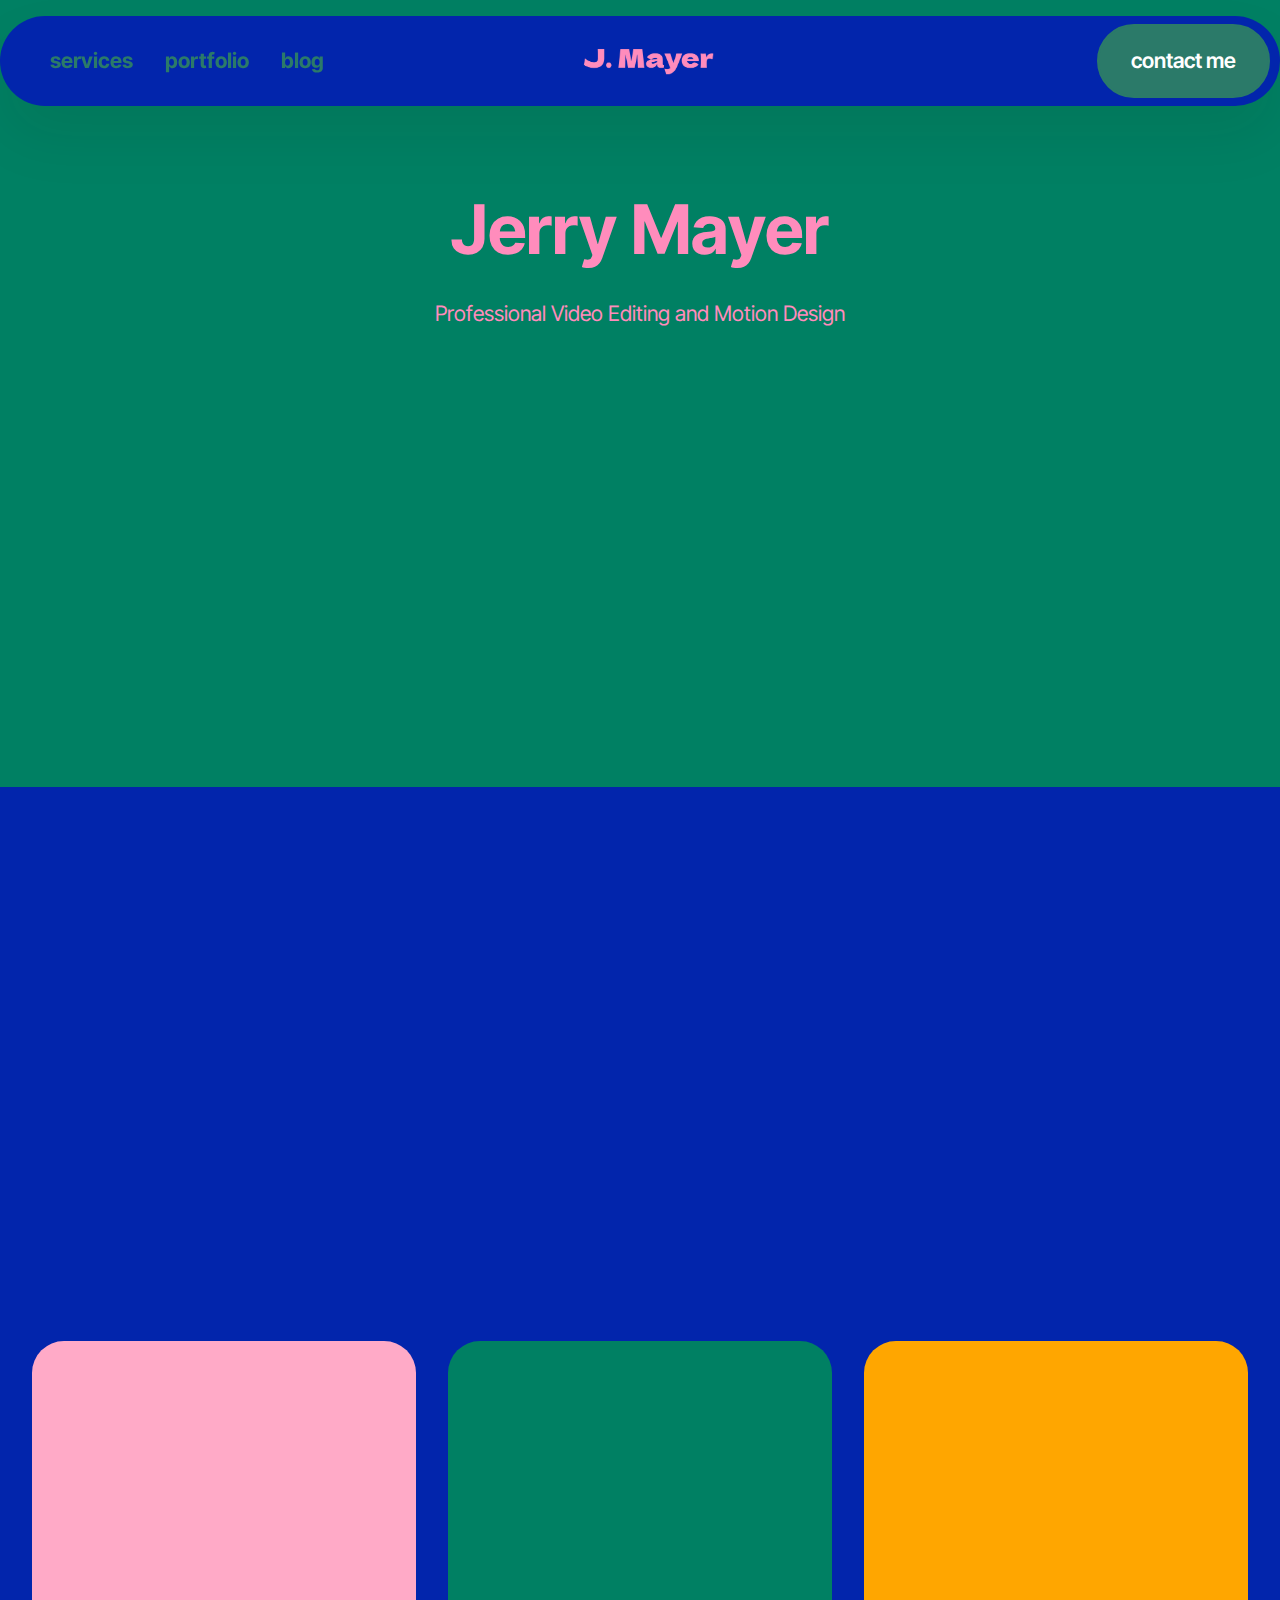
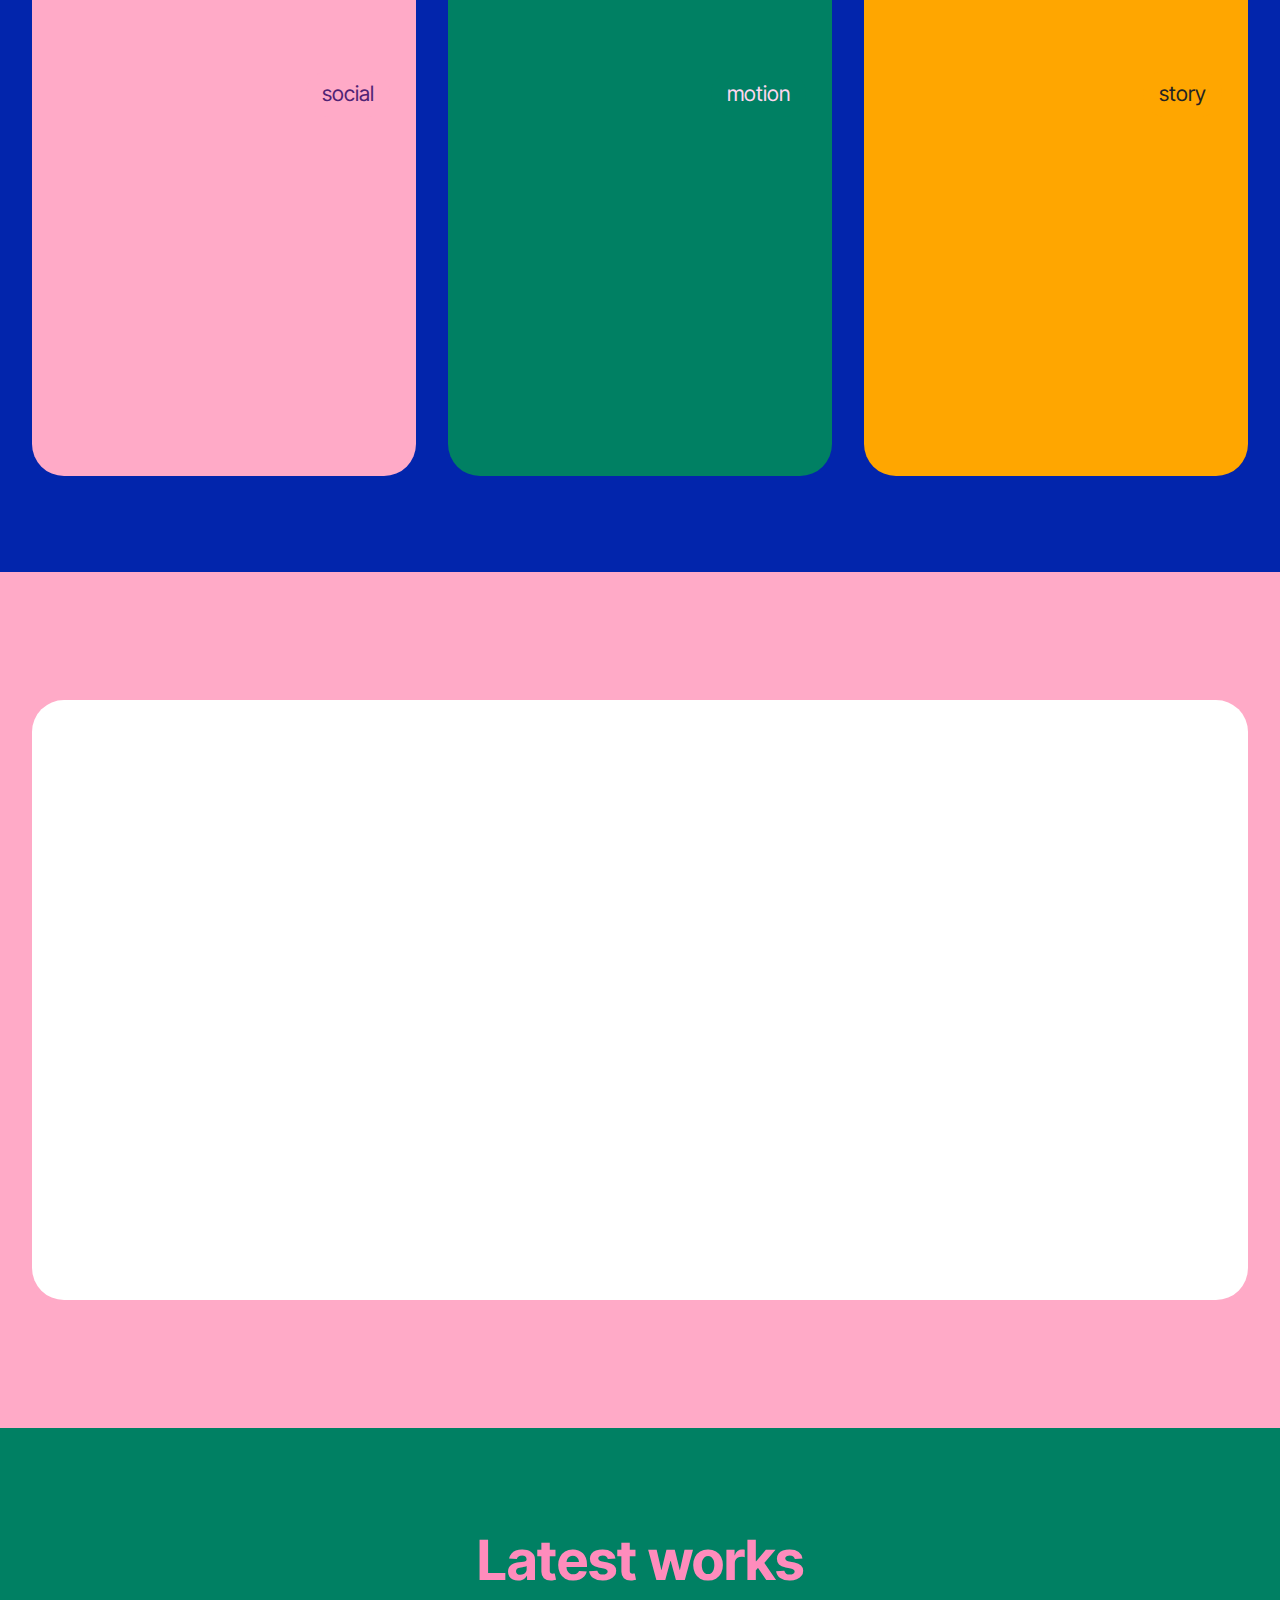
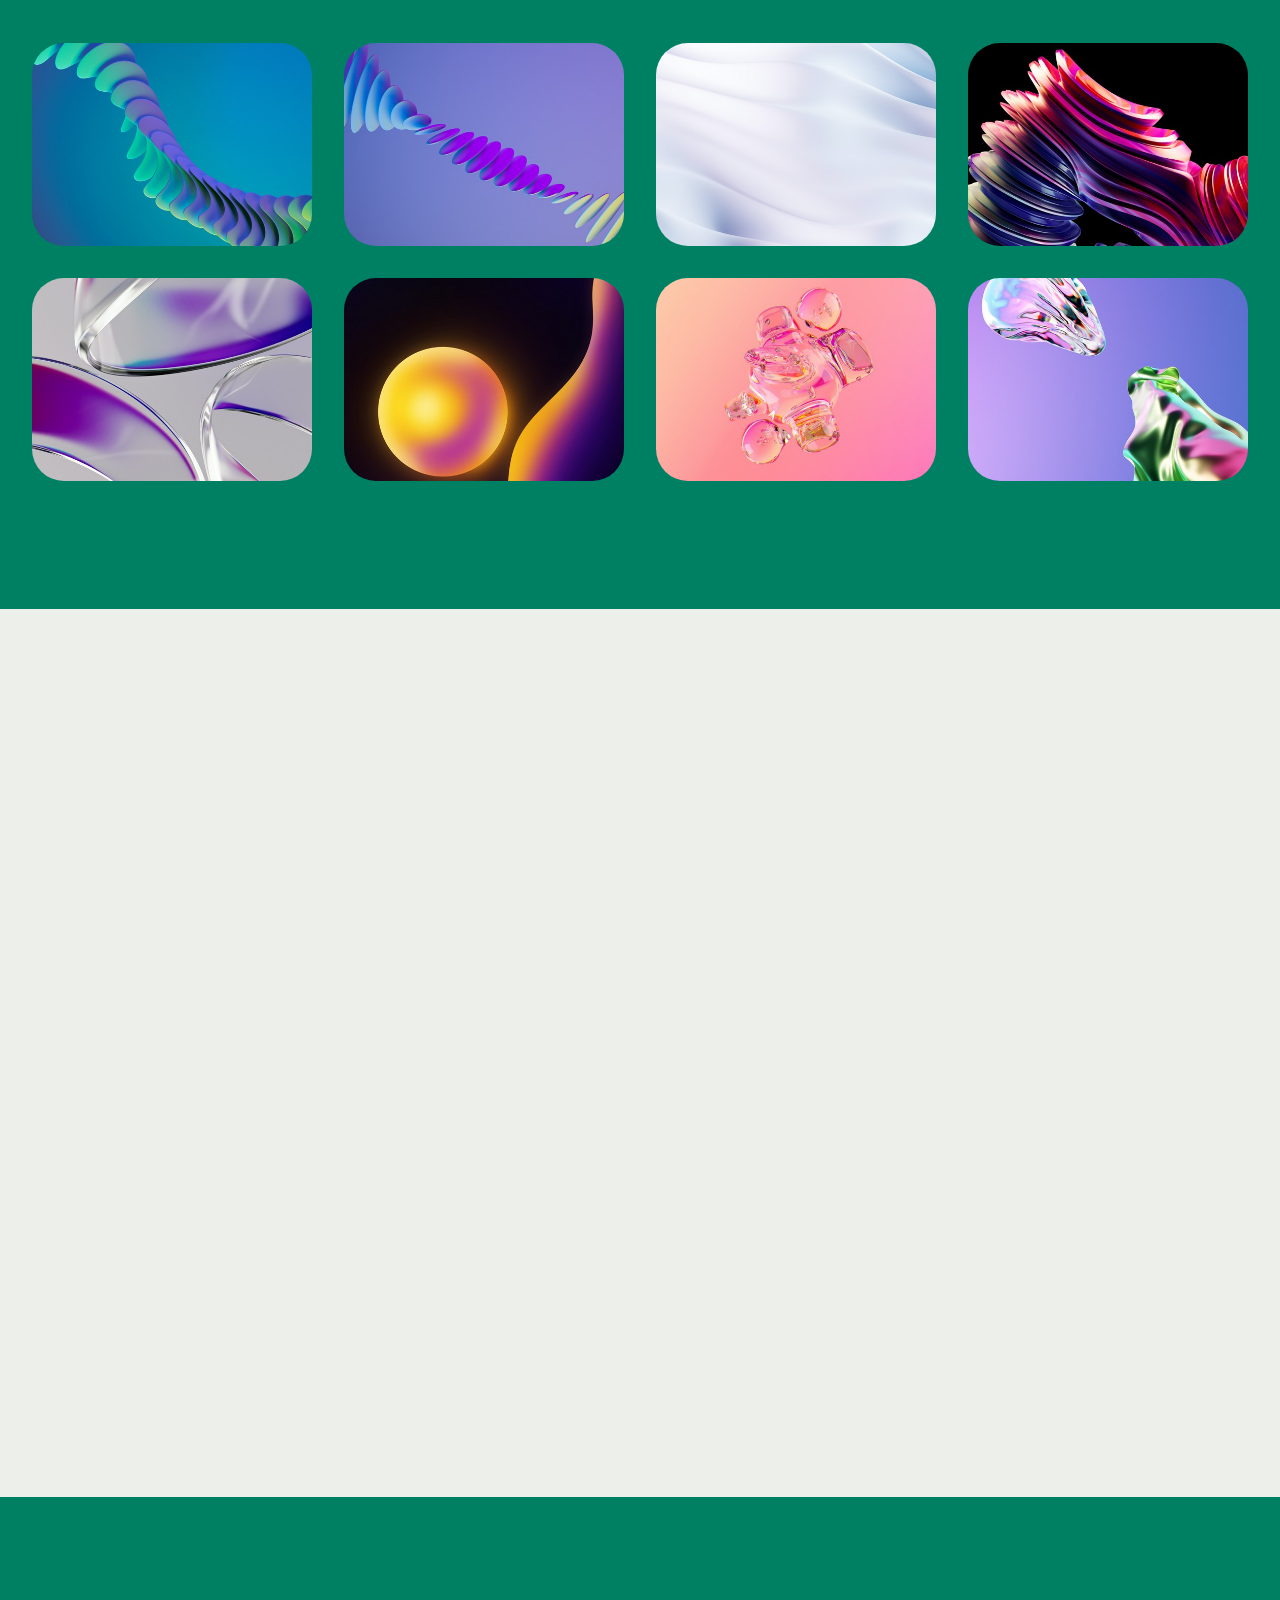
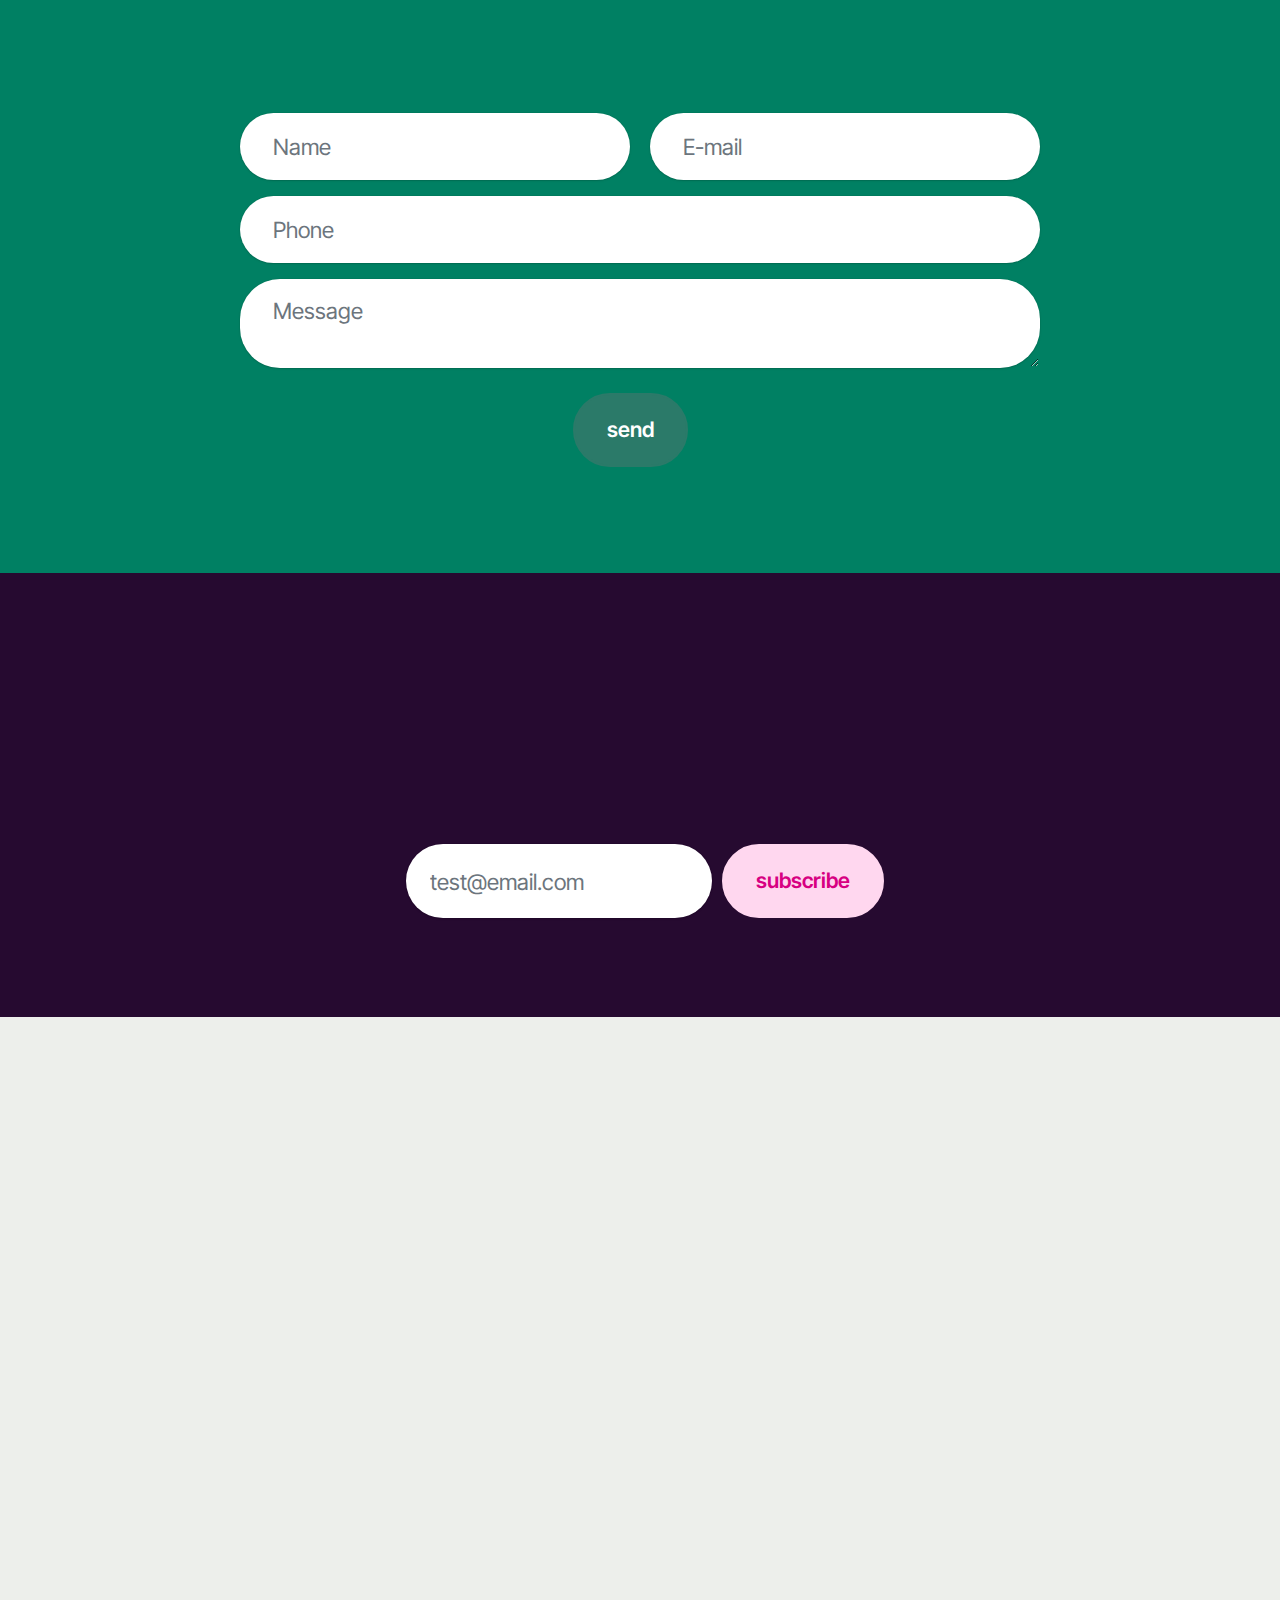
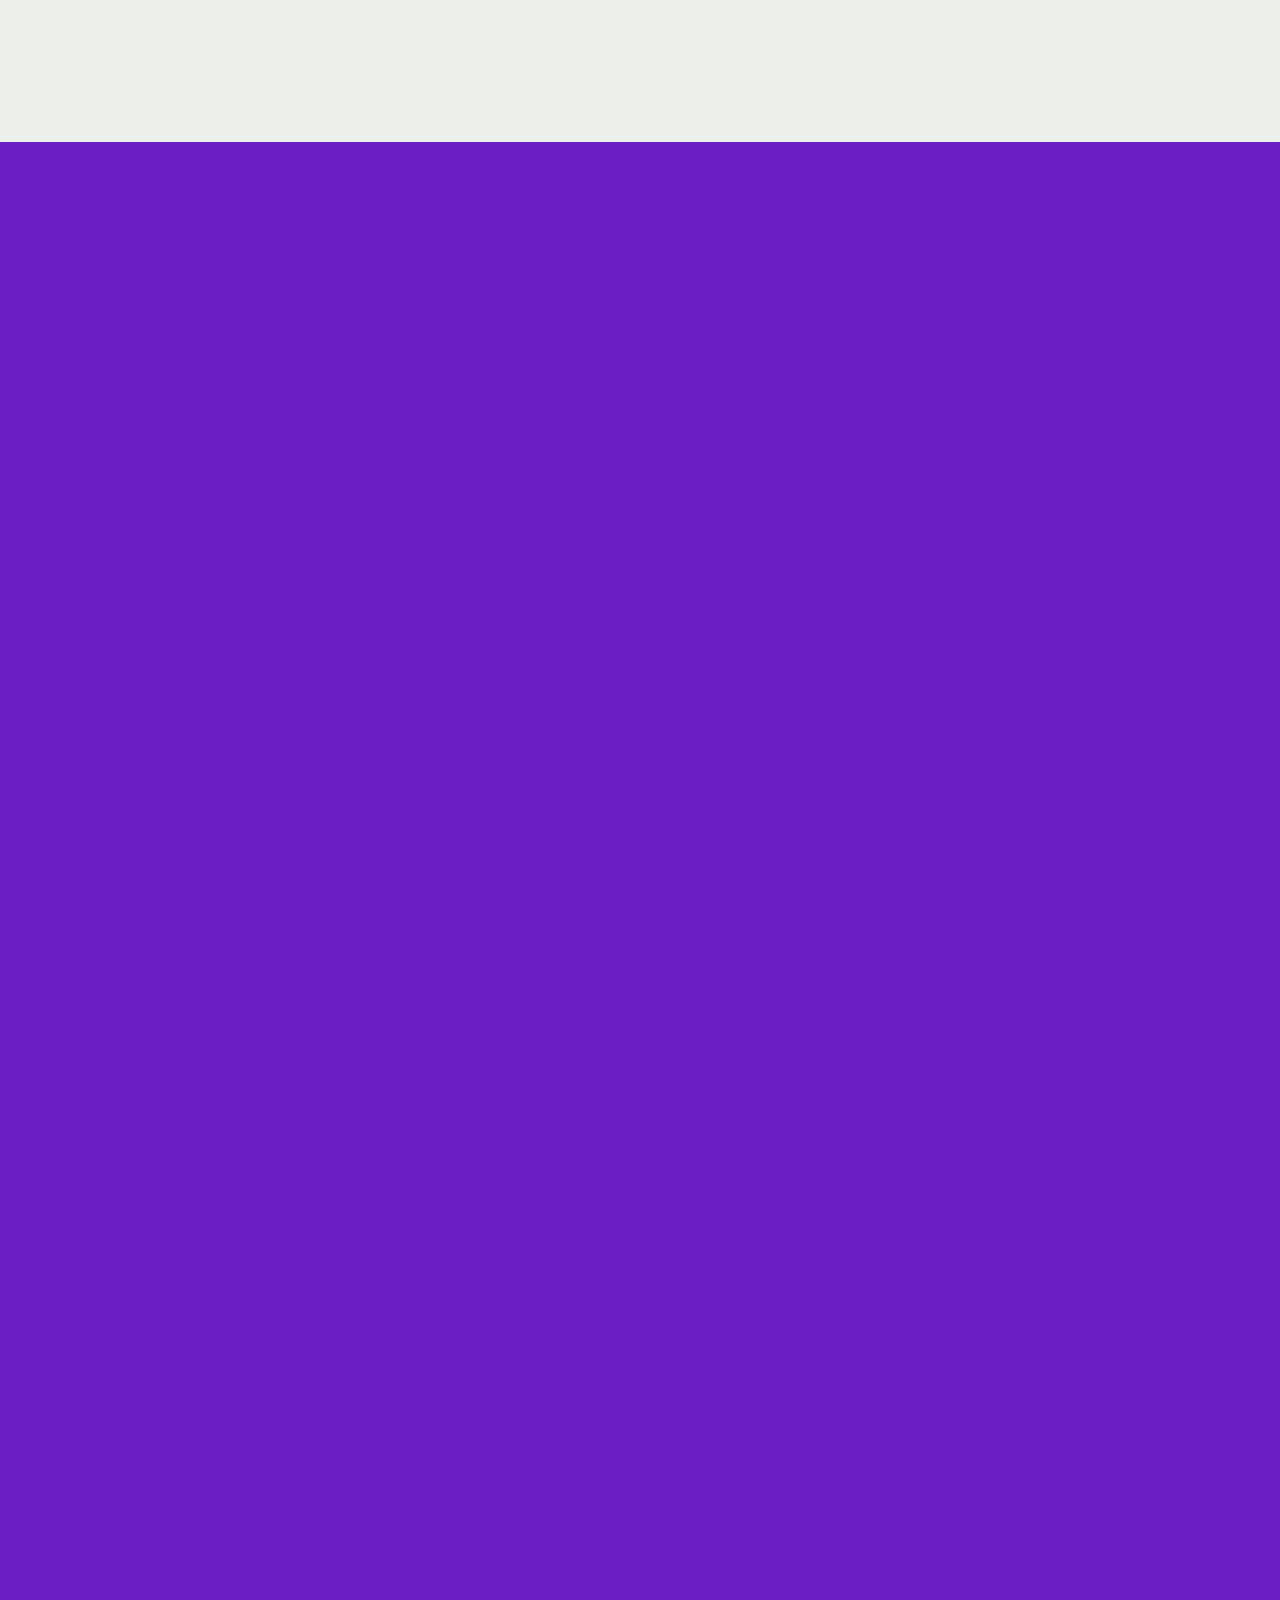
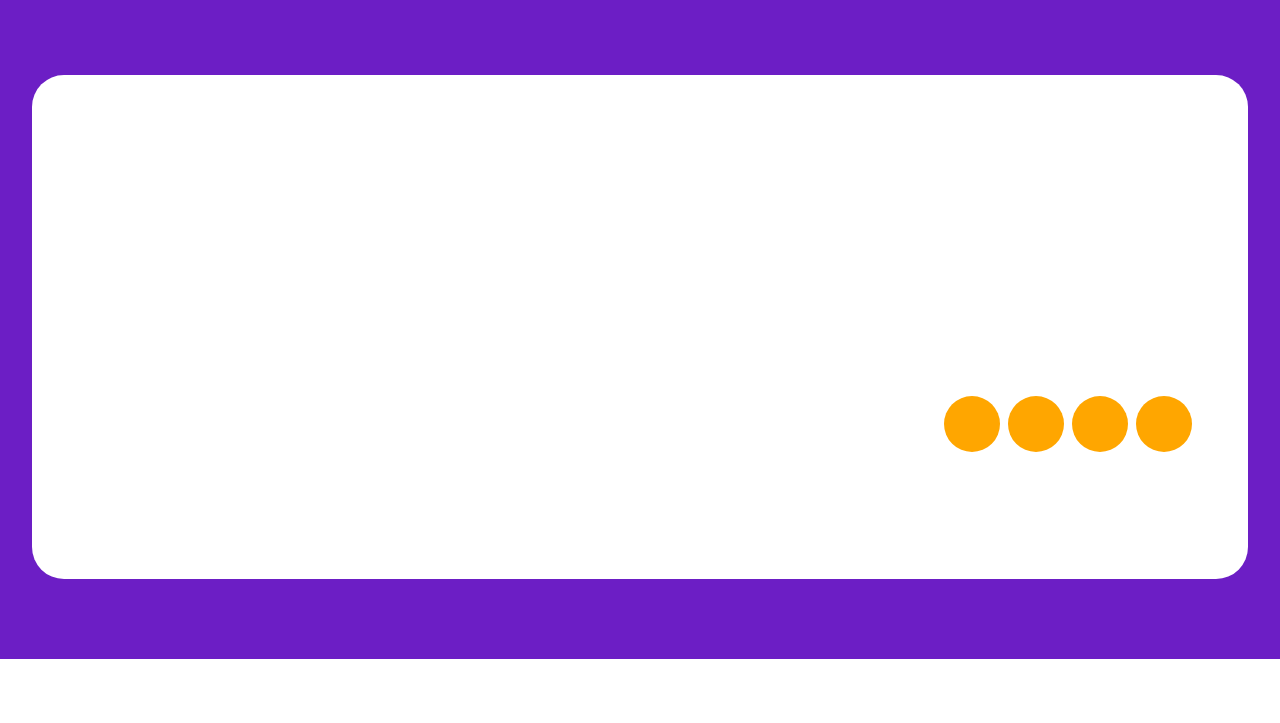
<file: ZAKUPY.html>
<!DOCTYPE html>
<html  >
<head>
  <!-- Site made with Mobirise Website Builder v5.9.18, https://mobirise.com -->
  <meta charset="UTF-8">
  <meta http-equiv="X-UA-Compatible" content="IE=edge">
  <meta name="generator" content="Mobirise v5.9.18, mobirise.com">
  <meta name="viewport" content="width=device-width, initial-scale=1, minimum-scale=1">
  <link rel="shortcut icon" href="assets/images/zrzut-ekranu-2024-10-14-190056-96x41.png" type="image/x-icon">
  <meta name="description" content="">
  
  
  <title>ZAKUPY</title>
  <link rel="stylesheet" href="assets/web/assets/mobirise-icons2/mobirise2.css">
  <link rel="stylesheet" href="assets/bootstrap/css/bootstrap.min.css">
  <link rel="stylesheet" href="assets/bootstrap/css/bootstrap-grid.min.css">
  <link rel="stylesheet" href="assets/bootstrap/css/bootstrap-reboot.min.css">
  <link rel="stylesheet" href="assets/animatecss/animate.css">
  <link rel="stylesheet" href="assets/dropdown/css/style.css">
  <link rel="stylesheet" href="assets/socicon/css/styles.css">
  <link rel="stylesheet" href="assets/theme/css/style.css">
  <link rel="preload" href="https://fonts.googleapis.com/css?family=Inter+Tight:100,200,300,400,500,600,700,800,900,100i,200i,300i,400i,500i,600i,700i,800i,900i&display=swap" as="style" onload="this.onload=null;this.rel='stylesheet'">
  <noscript><link rel="stylesheet" href="https://fonts.googleapis.com/css?family=Inter+Tight:100,200,300,400,500,600,700,800,900,100i,200i,300i,400i,500i,600i,700i,800i,900i&display=swap"></noscript>
  <link rel="preload" as="style" href="assets/mobirise/css/mbr-additional.css?v=qyAn0H"><link rel="stylesheet" href="assets/mobirise/css/mbr-additional.css?v=qyAn0H" type="text/css">

  
  
  
</head>
<body>
  
  <section data-bs-version="5.1" class="menu menu3 cid-tHeG7yune1" once="menu" id="menu03-2">
	

	<nav class="navbar navbar-dropdown navbar-fixed-top navbar-expand-lg">
		<div class="container">
			<div class="navbar-brand">
				<span class="navbar-logo">
					<a href="#">
						<img src="assets/images/logo2.png" alt="Mobirise Website Builder" style="height: 1.6rem;">
					</a>
				</span>
				
			</div>
			<button class="navbar-toggler" type="button" data-toggle="collapse" data-bs-toggle="collapse" data-target="#navbarSupportedContent" data-bs-target="#navbarSupportedContent" aria-controls="navbarNavAltMarkup" aria-expanded="false" aria-label="Toggle navigation">
				<div class="hamburger">
					<span></span>
					<span></span>
					<span></span>
					<span></span>
				</div>
			</button>
			<div class="collapse navbar-collapse" id="navbarSupportedContent">
				<ul class="navbar-nav nav-dropdown" data-app-modern-menu="true"><li class="nav-item">
						<a class="nav-link link show text-primary display-4" href="index.html#features01-0" aria-expanded="false"><strong>services</strong></a>
					</li><li class="nav-item">
						<a class="nav-link link text-primary display-4" href="index.html#gallery01-2"><strong>portfolio</strong></a>
					</li>
					
					<li class="nav-item">
						<a class="nav-link link text-primary display-4" href="index.html#features03-6"><strong>blog</strong></a>
					</li></ul>
				
				<div class="navbar-buttons mbr-section-btn"><a class="btn btn-primary display-4" href="index.html#contacts01-5">contact me</a></div>
			</div>
		</div>
	</nav>
</section>

<section data-bs-version="5.1" class="header7 cid-tHeG8PGECK" id="header07-3">
  

  
  
  <div class="topbg"></div>
  <div class="align-center container">
    <div class="row justify-content-center">
      <div class="col-md-12 col-lg-9">
        <h1 class="mbr-section-title mbr-fonts-style mb-4 display-1"><strong>Jerry Mayer</strong></h1>
        <p class="mbr-text mbr-fonts-style mb-4 display-7">
          Professional Video Editing and Motion Design</p>
        
      </div>
    </div>

    <div class="row mt-5 justify-content-center">
      <div class="mbr-figure col-12 col-md-12"><iframe class="mbr-embedded-video" src="https://www.youtube.com/embed/rC41a8PRwlE?rel=0&amp;amp;mute=1&amp;showinfo=0&amp;autoplay=1&amp;loop=1&amp;playlist=rC41a8PRwlE" width="1280" height="720" frameborder="0" allowfullscreen></iframe></div>
    </div>
  </div>
</section>

<section data-bs-version="5.1" class="features1 cid-tIsi3HZcCy" id="features01-0">
  

  
  
  <div class="container-fluid">
    <div class="row justify-content-center mb-5">
      <div class="col-12">
        <h3 class="mbr-section-title mbr-fonts-style align-center mb-0 display-2"><strong>Projects I make</strong></h3>
        
      </div>
    </div>
    <div class="row justify-content-center">
      <div class="col-sm-6 col-md-12 mb-3 mb-lg-0 col-lg-4">
        <div class="card-wrap card1">
          <div class="image-wrap">
            <img src="assets/images/gallery7.jpg" alt="Mobirise Website Builder">
            <div class="social-row display-7">
              <div class="soc-item tag1">
                <span class="tag1 mbr-fonts-style display-7">
                  social</span>
              </div>
            </div>
          </div>
          <div class="content-wrap">
            <h5 class="mbr-card-title card-title1 mbr-fonts-style align-left mb-2 display-5"><strong>Social Media Video</strong></h5>
            
            <p class="card-text1 mbr-fonts-style align-left mb-3 display-7">
              Engaging video content tailored for social media platforms.
            </p>
            <div class="mbr-section-btn align-left content-footer"><a class="btn article-btn btn-danger display-7" href="https://mobiri.se"><strong>read more</strong></a></div>
          </div>
        </div>
      </div>

      <div class="col-sm-6 col-md-12 mb-3 mb-lg-0 col-lg-4">
        <div class="card-wrap card2">
          <div class="image-wrap">
            <img src="assets/images/gallery1.jpg" alt="Mobirise Website Builder">
            <div class="social-row display-7">
              <div class="soc-item tag2">
                <span class="tag2 mbr-fonts-style display-7">
                  motion</span>
              </div>
            </div>
          </div>
          <div class="content-wrap">
            <h5 class="mbr-card-title card-title2 mbr-fonts-style align-left mb-2 display-5"><strong>Motion Design</strong></h5>
            
            <p class="card-text2 mbr-fonts-style align-left mb-3 display-7">
              Dynamic visuals brought to life through captivating motion graphics.<br>
            </p>
            <div class="mbr-section-btn btn-section align-left content-footer"><a class="btn article-btn btn-primary display-7" href="https://mobiri.se"><strong>read more</strong></a></div>
          </div>
        </div>
      </div>
      <div class="col-sm-6 col-md-12 mb-3 mb-lg-0 col-lg-4">
        <div class="card-wrap card3">
          <div class="image-wrap">
            <img src="assets/images/gallery6.jpg" alt="Mobirise Website Builder">
            <div class="social-row display-7">
              <div class="soc-item tag3">
                <span class="tag3 mbr-fonts-style display-7">
                  story</span>
              </div>
            </div>
          </div>
          <div class="content-wrap">
            <h5 class="mbr-card-title card-title3 mbr-fonts-style align-left mb-2 display-5"><strong>Visual Storytelling</strong></h5>
            
            <p class="card-text3 mbr-fonts-style align-left mb-3 display-7">
              Compelling narratives told through captivating visuals that leave an impact.
            </p>
            <div class="mbr-section-btn btn-section align-left content-footer"><a class="btn article-btn btn-success display-7" href="https://mobiri.se"><strong>read more</strong></a></div>
          </div>
        </div>
      </div>

      
    </div>
  </div>
</section>

<section data-bs-version="5.1" class="article05 cid-tIsj2q7oBw" id="article05-1">
  

  
  

  <div class="container">
    <div class="row justify-content-center align-items-center">
      <div class="col-12">
        <div class="card-wrapper">
          <div class="row">
            <div class="col-12 col-md-12 col-lg-5 image-wrapper">
              <img class="w-100" src="assets/images/leilani-angel-k84vnnzxmtq-unsplash-cr-1.jpg" alt="Mobirise Website Builder">
            </div>
            <div class="col-12 col-lg col-md-12">
              <div class="text-wrapper align-left">
                <h1 class="mbr-section-title mbr-fonts-style mb-4 display-2"><strong>About me</strong></h1>
                <p class="mbr-text mbr-fonts-style mb-4 display-7">
                  My goal is to craft visuals that resonate with audiences, evoke emotions, and inspire connections. I am dedicated to delivering high-quality work that exceeds expectations and brings your creative vision to life. Let's collaborate and create something truly remarkable together.<br>
                </p>
                <div class="mbr-section-btn mt-3"><a class="btn btn-lg btn-info display-7" href="https://mobiri.se">contact me</a></div>
              </div>
            </div>
          </div>
        </div>
      </div>
    </div>
  </div>
</section>

<section data-bs-version="5.1" class="gallery1 mbr-gallery cid-tIsjhWS5IM" id="gallery01-2">
    

    
    

    <div class="container-fluid">
        <div class="mbr-section-head mb-5">
            <h3 class="mbr-section-title mbr-fonts-style align-center m-0 display-2"><strong>Latest works</strong></h3>
            
        </div>
        <div class="row mbr-gallery mt-4">
            <div class="col-12 col-md-6 col-lg-3 item gallery-image active">
                <div class="item-wrapper mb-3" data-toggle="modal" data-bs-toggle="modal" data-target="#urcOxE9l7y-modal" data-bs-target="#urcOxE9l7y-modal">
                    <img class="w-100" src="assets/images/gallery1.jpg" alt="Mobirise Website Builder" data-slide-to="0" data-bs-slide-to="0" data-target="#lb-urcOxE9l7y" data-bs-target="#lb-urcOxE9l7y">
                    <div class="icon-wrapper">
                        <span class="mobi-mbri mobi-mbri-search mbr-iconfont mbr-iconfont-btn"></span>
                    </div>
                </div>
                
            </div>
            <div class="col-12 col-md-6 col-lg-3 item gallery-image">
                <div class="item-wrapper mb-3" data-toggle="modal" data-bs-toggle="modal" data-target="#urcOxE9l7y-modal" data-bs-target="#urcOxE9l7y-modal">
                    <img class="w-100" src="assets/images/gallery2.jpg" alt="Mobirise Website Builder" data-slide-to="1" data-bs-slide-to="1" data-target="#lb-urcOxE9l7y" data-bs-target="#lb-urcOxE9l7y">
                    <div class="icon-wrapper">
                        <span class="mobi-mbri mobi-mbri-search mbr-iconfont mbr-iconfont-btn"></span>
                    </div>
                </div>
                
            </div>
            <div class="col-12 col-md-6 col-lg-3 item gallery-image">
                <div class="item-wrapper mb-3" data-toggle="modal" data-bs-toggle="modal" data-target="#urcOxE9l7y-modal" data-bs-target="#urcOxE9l7y-modal">
                    <img class="w-100" src="assets/images/gallery3.jpg" alt="Mobirise Website Builder" data-slide-to="2" data-bs-slide-to="2" data-target="#lb-urcOxE9l7y" data-bs-target="#lb-urcOxE9l7y">
                    <div class="icon-wrapper">
                        <span class="mobi-mbri mobi-mbri-search mbr-iconfont mbr-iconfont-btn"></span>
                    </div>
                </div>
                
            </div>
            <div class="col-12 col-md-6 col-lg-3 item gallery-image">
                <div class="item-wrapper mb-3" data-toggle="modal" data-bs-toggle="modal" data-target="#urcOxE9l7y-modal" data-bs-target="#urcOxE9l7y-modal">
                    <img class="w-100" src="assets/images/gallery4.jpg" alt="Mobirise Website Builder" data-slide-to="3" data-bs-slide-to="3" data-target="#lb-urcOxE9l7y" data-bs-target="#lb-urcOxE9l7y">
                    <div class="icon-wrapper">
                        <span class="mobi-mbri mobi-mbri-search mbr-iconfont mbr-iconfont-btn"></span>
                    </div>
                </div>
                
            </div>
            <div class="col-12 col-md-6 col-lg-3 item gallery-image">
                <div class="item-wrapper mb-3" data-toggle="modal" data-bs-toggle="modal" data-target="#urcOxE9l7y-modal" data-bs-target="#urcOxE9l7y-modal">
                    <img class="w-100" src="assets/images/gallery5.jpg" alt="Mobirise Website Builder" data-slide-to="4" data-bs-slide-to="4" data-target="#lb-urcOxE9l7y" data-bs-target="#lb-urcOxE9l7y">
                    <div class="icon-wrapper">
                        <span class="mobi-mbri mobi-mbri-search mbr-iconfont mbr-iconfont-btn"></span>
                    </div>
                </div>
                
            </div>
            <div class="col-12 col-md-6 col-lg-3 item gallery-image">
                <div class="item-wrapper mb-3" data-toggle="modal" data-bs-toggle="modal" data-target="#urcOxE9l7y-modal" data-bs-target="#urcOxE9l7y-modal">
                    <img class="w-100" src="assets/images/gallery6.jpg" alt="Mobirise Website Builder" data-slide-to="5" data-bs-slide-to="5" data-target="#lb-urcOxE9l7y" data-bs-target="#lb-urcOxE9l7y">
                    <div class="icon-wrapper">
                        <span class="mobi-mbri mobi-mbri-search mbr-iconfont mbr-iconfont-btn"></span>
                    </div>
                </div>
                
            </div>
            <div class="col-12 col-md-6 col-lg-3 item gallery-image">
                <div class="item-wrapper mb-3" data-toggle="modal" data-bs-toggle="modal" data-target="#urcOxE9l7y-modal" data-bs-target="#urcOxE9l7y-modal">
                    <img class="w-100" src="assets/images/gallery7.jpg" alt="Mobirise Website Builder" data-slide-to="6" data-bs-slide-to="6" data-target="#lb-urcOxE9l7y" data-bs-target="#lb-urcOxE9l7y">
                    <div class="icon-wrapper">
                        <span class="mobi-mbri mobi-mbri-search mbr-iconfont mbr-iconfont-btn"></span>
                    </div>
                </div>
                
            </div><div class="col-12 col-md-6 col-lg-3 item gallery-image">
                <div class="item-wrapper mb-3" data-toggle="modal" data-bs-toggle="modal" data-target="#urcOxE9l7y-modal" data-bs-target="#urcOxE9l7y-modal">
                    <img class="w-100" src="assets/images/gallery8.jpg" alt="Mobirise Website Builder" data-slide-to="7" data-bs-slide-to="7" data-target="#lb-urcOxE9l7y" data-bs-target="#lb-urcOxE9l7y">
                    <div class="icon-wrapper">
                        <span class="mobi-mbri mobi-mbri-search mbr-iconfont mbr-iconfont-btn"></span>
                    </div>
                </div>
                
            </div>
            
        </div>

        <div class="modal mbr-slider" tabindex="-1" role="dialog" aria-hidden="true" id="urcOxE9l7y-modal">
            <div class="modal-dialog" role="document">
                <div class="modal-content">
                    <div class="modal-body">
                        <div class="carousel slide" id="lb-urcOxE9l7y" data-ride="carousel" data-bs-ride="carousel" data-interval="3000" data-bs-interval="3000">
                            <div class="carousel-inner">
                                <div class="carousel-item active">
                                    <img class="d-block w-100" src="assets/images/gallery1.jpg" alt="Mobirise Website Builder">
                                </div>
                                <div class="carousel-item">
                                    <img class="d-block w-100" src="assets/images/gallery2.jpg" alt="Mobirise Website Builder">
                                </div>
                                <div class="carousel-item">
                                    <img class="d-block w-100" src="assets/images/gallery3.jpg" alt="Mobirise Website Builder">
                                </div>
                                <div class="carousel-item">
                                    <img class="d-block w-100" src="assets/images/gallery4.jpg" alt="Mobirise Website Builder">
                                </div>
                                <div class="carousel-item">
                                    <img class="d-block w-100" src="assets/images/gallery5.jpg" alt="Mobirise Website Builder">
                                </div>
                                <div class="carousel-item">
                                    <img class="d-block w-100" src="assets/images/gallery6.jpg" alt="Mobirise Website Builder">
                                </div>
                                <div class="carousel-item">
                                    <img class="d-block w-100" src="assets/images/gallery7.jpg" alt="Mobirise Website Builder">
                                </div><div class="carousel-item">
                                    <img class="d-block w-100" src="assets/images/gallery8.jpg" alt="Mobirise Website Builder">
                                </div>
                                
                            </div>
                            <ol class="carousel-indicators">
                                <li data-slide-to="0" data-bs-slide-to="0" class="active" data-target="#lb-urcOxE9l7y" data-bs-target="#lb-urcOxE9l7y"></li>
                                <li data-slide-to="1" data-bs-slide-to="1" data-target="#lb-urcOxE9l7y" data-bs-target="#lb-urcOxE9l7y"></li>
                                <li data-slide-to="2" data-bs-slide-to="2" data-target="#lb-urcOxE9l7y" data-bs-target="#lb-urcOxE9l7y"></li>
                                <li data-slide-to="3" data-bs-slide-to="3" data-target="#lb-urcOxE9l7y" data-bs-target="#lb-urcOxE9l7y"></li>
                                <li data-slide-to="4" data-bs-slide-to="4" data-target="#lb-urcOxE9l7y" data-bs-target="#lb-urcOxE9l7y"></li>
                                <li data-slide-to="5" data-bs-slide-to="5" data-target="#lb-urcOxE9l7y" data-bs-target="#lb-urcOxE9l7y"></li>
                                <li data-slide-to="6" data-bs-slide-to="6" data-target="#lb-urcOxE9l7y" data-bs-target="#lb-urcOxE9l7y"></li>
                                <li data-slide-to="7" data-bs-slide-to="7" data-target="#lb-urcOxE9l7y" data-bs-target="#lb-urcOxE9l7y"></li>
                            </ol>
                            <a role="button" href="" class="close" data-dismiss="modal" data-bs-dismiss="modal" aria-label="Close">
                            </a>
                            <a class="carousel-control-prev carousel-control" role="button" data-slide="prev" data-bs-slide="prev" href="#lb-urcOxE9l7y">
                                <span class="mobi-mbri mobi-mbri-arrow-prev" aria-hidden="true"></span>
                                <span class="sr-only visually-hidden">Previous</span>
                            </a>
                            <a class="carousel-control-next carousel-control" role="button" data-slide="next" data-bs-slide="next" href="#lb-urcOxE9l7y">
                                <span class="mobi-mbri mobi-mbri-arrow-next" aria-hidden="true"></span>
                                <span class="sr-only visually-hidden">Next</span>
                            </a>
                        </div>
                    </div>
                </div>
            </div>
        </div>
    </div>
</section>

<section data-bs-version="5.1" class="pricing1 cid-tIsjMsRA0K" id="pricing01-3">
  
  
  <div class="container">
    <div class="mbr-section-head mb-5">
      <h4 class="mbr-section-title mbr-fonts-style align-left mb-0 display-2">
        <strong>Prices</strong>
      </h4>
      <h5 class="mbr-section-subtitle mbr-fonts-style align-left mt-4 mb-0 display-7">Custom pricing based on the scope and requirements of the project. Contact Jerry Mayer for a personalized quote.</h5>
    </div>
    <div class="row mt-4"> 
      <div class="item features-without-image col-12 col-md-6 col-lg-4 item-mb">
        <div class="item-wrapper">
          <div class="item-head">
            <h5 class="item-title mbr-fonts-style mb-0 display-5">
              <strong>Commercial</strong>
            </h5>
            <h6 class="item-subtitle mbr-fonts-style mt-0 mb-0 display-7">Starting at <strong>$150</strong> per project</h6>
          </div>
          <div class="item-content">
            <p class="mbr-text mbr-fonts-style display-7">
              Professional video editing for various purposes such as commercials, music and corporate videos, short films.
            </p>
          </div>
          <div class="mbr-section-btn item-footer"><a href="index.html#contacts01-5" class="btn item-btn btn-success display-7">contact me</a></div>
        </div>
      </div>

      <div class="item features-without-image col-12 col-md-6 col-lg-4 item-mb">
        <div class="item-wrapper">
          <div class="item-head">
            <h5 class="item-title mbr-fonts-style mb-0 display-5">
              <strong>Motion</strong>
            </h5>
            <h6 class="item-subtitle mbr-fonts-style mt-0 mb-0 display-7">Starting at <strong>$200</strong> per project</h6>
          </div>
          <div class="item-content">
            <p class="mbr-text mbr-fonts-style display-7">
              Creation of visually stunning motion graphics and animations to enhance your videos and presentations.
            </p>
          </div>
          <div class="mbr-section-btn item-footer"><a href="index.html#contacts01-5" class="btn item-btn btn-success display-7">contact me</a></div>
        </div>
      </div>

      <div class="item features-without-image col-12 col-md-6 col-lg-4 item-mb">
        <div class="item-wrapper">
          <div class="item-head">
            <h5 class="item-title mbr-fonts-style mb-0 display-5">
              <strong>Reels</strong>
            </h5>
            <h6 class="item-subtitle mbr-fonts-style mt-0 mb-0 display-7">Starting at <strong>$100</strong> per video</h6>
          </div>
          <div class="item-content">
            <p class="mbr-text mbr-fonts-style display-7">
              Attention-grabbing short videos, reels, and content for platforms like Instagram, TikTok, and YouTube.
            </p>
          </div>
          <div class="mbr-section-btn item-footer"><a href="index.html#contacts01-5" class="btn item-btn btn-success display-7">contact me</a></div>
        </div>
      </div>
      
    </div>
  </div>
</section>

<section data-bs-version="5.1" class="form5 cid-tIskrx6sZd" id="form02-4">
    
    
    <div class="container">
        <div class="mbr-section-head mb-5">
            <h3 class="mbr-section-title mbr-fonts-style align-center mb-0 display-2"><strong>Send me a message</strong></h3>
            
        </div>
        <div class="row justify-content-center mt-4">
            <div class="col-lg-8 mx-auto mbr-form" data-form-type="formoid">
                <form action="https://mobirise.eu/" method="POST" class="mbr-form form-with-styler" data-form-title="Form Name"><input type="hidden" name="email" data-form-email="true" value="r0zo3Qfyvnots7EQ/yFkv90kxzJQRCdkRrPAsCxGhGgSuvJF+Obionm6HiL7r/rY62Gk9tc0FkzqBamDBxNCn65r3aMWRvZhKSlyAKW+QTNz9QkddmRdST4I9EvTJOYH">
                    <div class="row">
                        <div hidden="hidden" data-form-alert="" class="alert alert-success col-12">Thanks for filling out the form!</div>
                        <div hidden="hidden" data-form-alert-danger="" class="alert alert-danger col-12">
                            Oops...! some problem!
                        </div>
                    </div>
                    <div class="dragArea row">
                        <div class="col-md col-sm-12 form-group mb-3" data-for="name">
                            <input type="text" name="name" placeholder="Name" data-form-field="name" class="form-control" value="" id="name-form02-4">
                        </div>
                        <div class="col-md col-sm-12 form-group mb-3" data-for="email">
                            <input type="email" name="email" placeholder="E-mail" data-form-field="email" class="form-control" value="" id="email-form02-4">
                        </div>
                        <div class="col-12 form-group mb-3" data-for="phone">
                            <input type="tel" name="phone" placeholder="Phone" data-form-field="phone" class="form-control" value="" id="phone-form02-4">
                        </div>
                        <div class="col-12 form-group mb-3" data-for="textarea">
                            <textarea name="textarea" placeholder="Message" data-form-field="textarea" class="form-control" id="textarea-form02-4"></textarea>
                        </div>
                        <div class="col-lg-12 col-md-12 col-sm-12 align-center mbr-section-btn"><button type="submit" class="btn btn-primary display-7">send</button></div>
                    </div>
                </form>
            </div>
        </div>
    </div>
</section>

<section data-bs-version="5.1" class="form1 cid-tIsokmLLOC" id="form01-7">
	

	

	<div class="container">
		<div class="row content-wrapper justify-content-center">
			<div class="col-lg-7 mbr-form">
				<div class="col-lg-12 col-md-12 col-sm-12">
					<h5 class="mbr-section-title mbr-fonts-style mb-5 display-2">
						<strong>Step into the world of creativity</strong>
					</h5>
				</div>

				<div class="text-wrapper align-left" data-form-type="formoid">
					<!--Formbuilder Form-->
					<form action="https://mobirise.eu/" method="POST" class="mbr-form form-with-styler" data-form-title="Form Name"><input type="hidden" name="email" data-form-email="true" value="RiU/j63c4xPhUvCEBL/1qyno3sPBBEoIMssFM0/8aaJu6nbsI1niL/9zBuZQ9QJFgJJxahEdLAHhmRfV6heKiVUz6C0pQo/eaHWt0aNnDZygLu85Pi+3Eq5gAHKFDimi">
						<div class="row">
							<div hidden="hidden" data-form-alert="" class="alert alert-success col-12">Thanks for filling out the form!</div>
							<div hidden="hidden" data-form-alert-danger="" class="alert alert-danger col-12">
								Oops...! some problem!
							</div>
						</div>
						<div class="dragArea row">
							<div data-for="email" class="col-lg-6 col-md-6 col-sm-12 form-group">
								<input type="email" name="email" placeholder="test@email.com" data-form-field="email" class="form-control display-7" value="" id="email-form01-7">
							</div>
							<div class="col-auto mbr-section-btn"><button type="submit" class="w-100 w-100 w-100 w-100 w-100 w-100 btn btn-secondary display-7">subscribe</button></div>
						</div>
					</form>
					<!--Formbuilder Form-->
				</div>
			</div>
		</div>
	</div>
</section>

<section data-bs-version="5.1" class="contacts01 cid-tIsl0U2P9c" id="contacts01-5">
    

    
    
    <div class="container">
        <div class="mbr-section-head mb-5">
            <h3 class="mbr-section-title mbr-fonts-style align-center mb-0 display-2"><strong>Drop me a line 👋</strong></h3>
            
        </div>
        <div class="row">
            <div class="item features-without-image col-12 col-md-6 active">
                <div class="item-wrapper">
                    <div class="text-wrapper">
                        <h6 class="card-title mbr-fonts-style mb-3 display-5">
                            <strong>Email</strong>
                        </h6>
                        <p class="mbr-text mbr-fonts-style display-7">
                            <a href="mailto:jerry@email.com" class="text-success text-primary">jerry@email.com</a>
                        </p>
                    </div>
                </div>
            </div><div class="item features-without-image col-12 col-md-6">
                <div class="item-wrapper">
                    <div class="text-wrapper">
                        <h6 class="card-title mbr-fonts-style mb-3 display-5">
                            <strong>Phone</strong>
                        </h6>
                        <p class="mbr-text mbr-fonts-style display-7">
                            <a href="tel:0(800)1234567" class="text-success text-primary">0 (800) 123 45 67</a>
                        </p>
                    </div>
                </div>
            </div>
            
            <div class="item features-without-image col-12 col-md-6">
                <div class="item-wrapper">
                    <div class="text-wrapper">
                        <h6 class="card-title mbr-fonts-style mb-3 display-5"><strong>WhatsApp</strong></h6>
                        <p class="mbr-text mbr-fonts-style display-7">
                            <a href="https://wa.me/1234567890" class="text-success">+1 234 567890</a>
                        </p>
                    </div>
                </div>
            </div>
            <div class="item features-without-image col-12 col-md-6">
                <div class="item-wrapper">
                    <div class="text-wrapper">
                        <h6 class="card-title mbr-fonts-style mb-3 display-5">
                            <strong>Instagram</strong></h6>
                        <p class="mbr-text mbr-fonts-style display-7"><a href="https://www.instagram.com/jerrymayer/" class="text-success">@jerrymayer</a></p>
                    </div>
                </div>
            </div>
        </div>
    </div>
</section>

<section data-bs-version="5.1" class="features03 cid-tIsljcLokI" id="features03-6">
	
	
	<div class="container-fluid">
		<div class="mbr-section-head mb-5">
			<h4 class="mbr-section-title mbr-fonts-style align-center mb-0 display-2"><strong>My Blog</strong></h4>
			
		</div>
		<div class="row">
			<div class="item features-image col-12 col-md-6 col-lg-6 active">
				<div class="item-wrapper">
					<div class="item-img mb-3">
						<img src="assets/images/mae-mu-xtrl02zuzxe-unsplash.jpg" alt="Mobirise Website Builder" title="">
					</div>
					<div class="item-content align-left">
						<h5 class="item-title mbr-fonts-style mt-0 mb-3 display-7">Bringing inanimate objects to captivating life</h5>
						<h6 class="item-subtitle mbr-fonts-style mb-3 display-5"><strong>Stop motion animation</strong></h6>
						
						<div class="mbr-section-btn item-footer"><a href="" class="btn item-btn btn-warning-outline display-7">read more</a></div>
					</div>
				</div>
			</div>
			<div class="item features-image col-12 col-md-6 col-lg-6">
				<div class="item-wrapper">
					<div class="item-img mb-3">
						<img src="assets/images/milad-fakurian-wnshbf-btbo-unsplash.jpg" alt="Mobirise Website Builder" title="" data-slide-to="1" data-bs-slide-to="1">
					</div>
					<div class="item-content align-left">
						<h5 class="item-title mbr-fonts-style mb-3 mt-0 display-7">Enhancing mood and aesthetics with color manipulation</h5>
						<h6 class="item-subtitle mbr-fonts-style mb-3 display-5"><strong>Color Grading</strong></h6>
						
						<div class="mbr-section-btn item-footer"><a href="" class="btn item-btn btn-warning-outline display-7">read more</a></div>
					</div>
				</div>
			</div>
			<div class="item features-image col-12 col-md-6 col-lg-6">
				<div class="item-wrapper">
					<div class="item-img mb-3">
						<img src="assets/images/kevin-cloney-2zak5fp-p3o-unsplash.jpg" alt="Mobirise Website Builder" title="" data-slide-to="2" data-bs-slide-to="2">
					</div>
					<div class="item-content align-left">
						<h5 class="item-title mbr-fonts-style mb-3 mt-0 display-7">Crafting immersive visuals and engaging worlds</h5>
						<h6 class="item-subtitle mbr-fonts-style mt-0 mb-3 display-5"><strong>3D Animation</strong></h6>
						
						<div class="mbr-section-btn item-footer"><a href="" class="btn item-btn btn-warning-outline display-7">read more</a></div>
					</div>
				</div>
			</div>
			<div class="item features-image col-12 col-md-6 col-lg-6">
				<div class="item-wrapper">
					<div class="item-img mb-3">
						<img src="assets/images/daniela-diaz-u0lqnabx2he-unsplash.jpg" alt="Mobirise Website Builder" title="" data-slide-to="3" data-bs-slide-to="3">
					</div>
					<div class="item-content align-left">
						<h5 class="item-title mbr-fonts-style mb-3 mt-0 display-7">Stunning effects for an enhanced visual experience</h5>
						<h6 class="item-subtitle mbr-fonts-style mt-0 mb-3 display-5"><strong>Visual Effects</strong></h6>
						
						<div class="mbr-section-btn item-footer"><a href="" class="btn item-btn btn-warning-outline display-7">read more</a></div>
					</div>
				</div>
			</div>
		</div>
	</div>
</section>

<section data-bs-version="5.1" class="footer1 cid-tHfEgJYxcL" once="footers" id="footer01-q">
	

	
	
	<div class="container">
		<div class="row mbr-white">
			<div class="col-12 col-md-6 col-lg-3">
				<h5 class="mbr-section-subtitle mbr-fonts-style mb-2 display-5">
					<strong>J. Mayer</strong></h5>
				<ul class="list mbr-fonts-style display-7">
					<li class="mbr-text item-wrap">Video editing
</li><li class="mbr-text item-wrap">Motion design
</li><li class="mbr-text item-wrap">Reels</li><li class="mbr-text item-wrap">Animation</li><li class="mbr-text item-wrap">Visual effects</li>
				</ul>
			</div>
			<div class="col-12 col-md-6 col-lg-3">
				<h5 class="mbr-section-subtitle mbr-fonts-style mb-2 display-5">
					<strong>Features</strong>
				</h5>
				<ul class="list mbr-fonts-style display-7">
					<li class="mbr-text item-wrap">Promotion</li>
					<li class="mbr-text item-wrap">Design</li>
					<li class="mbr-text item-wrap">Creative</li>
					<li class="mbr-text item-wrap">Production</li>
				</ul>
			</div>
			<div class="col-12 col-md-6 col-lg-3">
				<h5 class="mbr-section-subtitle mbr-fonts-style mb-2 display-5">
					<strong>Support</strong>
				</h5>
				<ul class="list mbr-fonts-style display-7">
					<li class="mbr-text item-wrap">Email</li>
					<li class="mbr-text item-wrap">Phone</li>
					<li class="mbr-text item-wrap">Agency</li>
				</ul>
			</div>
			<div class="col-12 col-md-6 col-lg-3">
				<h5 class="mbr-section-subtitle mbr-fonts-style mb-2 display-5">
					<strong>About</strong>
				</h5>
				<ul class="list mbr-fonts-style display-7">
					<li class="mbr-text item-wrap">TikTok</li><li class="mbr-text item-wrap">Instagram</li><li class="mbr-text item-wrap">YouTube</li><li class="mbr-text item-wrap">Vimeo</li>
				</ul>
			</div>
			<div class="col-12 mt-5 footer-col">
				<div class="mbr-section-btn align-left"><a class="btn btn-secondary display-4" href="index.html#contacts01-5">contact me</a></div>

				<div class="social-row mt-2 display-7">
					<div class="soc-item">
						<a href="#" target="_blank">
							<span class="mbr-iconfont socicon-tiktok socicon"></span>
						</a>
					</div>
					<div class="soc-item">
						<a href="#">
							<span class="mbr-iconfont socicon-instagram socicon"></span>
						</a>
					</div>
					<div class="soc-item">
						<a href="#">
							<span class="mbr-iconfont socicon-youtube socicon"></span>
						</a>
					</div>
					<div class="soc-item">
						<a href="#">
							<span class="mbr-iconfont socicon-logmein socicon"></span>
						</a>
					</div>
				</div>
			</div>
			<div class="col-12 mt-4">
				<p class="mbr-text mb-0 mbr-fonts-style copyright align-center display-4">
					© 2030 Mobirise Website Builder - All Rights Reserved
				</p>
			</div>
		</div>
	</div>
</section><section class="display-7" style="padding: 0;align-items: center;justify-content: center;flex-wrap: wrap;    align-content: center;display: flex;position: relative;height: 4rem;"><a href="https://mobiri.se/3503953" style="flex: 1 1;height: 4rem;position: absolute;width: 100%;z-index: 1;"><img alt="" style="height: 4rem;" src="[data-uri]"></a><p style="margin: 0;text-align: center;" class="display-7">&#8204;</p><a style="z-index:1" href="https://mobirise.com/builder/ai-website-creator.html">Best AI Website Creator</a></section><script src="assets/bootstrap/js/bootstrap.bundle.min.js"></script>  <script src="assets/smoothscroll/smooth-scroll.js"></script>  <script src="assets/ytplayer/index.js"></script>  <script src="assets/dropdown/js/navbar-dropdown.js"></script>  <script src="assets/theme/js/script.js"></script>  <script src="assets/formoid/formoid.min.js"></script>  
  
  
  <input name="animation" type="hidden">
  </body>
</html>
</file>
<file: assets/web/assets/mobirise-icons2/mobirise2.css>
@font-face {
  font-family: 'Moririse2';
  font-display: swap;
  src:  url('mobirise2.eot?f2bix4');
  src:  url('mobirise2.eot?f2bix4#iefix') format('embedded-opentype'),
    url('mobirise2.ttf?f2bix4') format('truetype'),
    url('mobirise2.woff?f2bix4') format('woff'),
    url('mobirise2.svg?f2bix4#mobirise2') format('svg');
  font-weight: normal;
  font-style: normal;
}

[class^="mobi-"], [class*=" mobi-"] {
  /* use !important to prevent issues with browser extensions that change fonts */
  font-family: 'Moririse2' !important;
  speak: none;
  font-style: normal;
  font-weight: normal;
  font-variant: normal;
  text-transform: none;
  line-height: 1;

  /* Better Font Rendering =========== */
  -webkit-font-smoothing: antialiased;
  -moz-osx-font-smoothing: grayscale;
}

.mobi-mbri-add-submenu:before {
  content: "\e900";
}
.mobi-mbri-alert:before {
  content: "\e901";
}
.mobi-mbri-align-center:before {
  content: "\e902";
}
.mobi-mbri-align-justify:before {
  content: "\e903";
}
.mobi-mbri-align-left:before {
  content: "\e904";
}
.mobi-mbri-align-right:before {
  content: "\e905";
}
.mobi-mbri-android:before {
  content: "\e906";
}
.mobi-mbri-apple:before {
  content: "\e907";
}
.mobi-mbri-arrow-down:before {
  content: "\e908";
}
.mobi-mbri-arrow-next:before {
  content: "\e909";
}
.mobi-mbri-arrow-prev:before {
  content: "\e90a";
}
.mobi-mbri-arrow-up:before {
  content: "\e90b";
}
.mobi-mbri-bold:before {
  content: "\e90c";
}
.mobi-mbri-bookmark:before {
  content: "\e90d";
}
.mobi-mbri-bootstrap:before {
  content: "\e90e";
}
.mobi-mbri-briefcase:before {
  content: "\e90f";
}
.mobi-mbri-browse:before {
  content: "\e910";
}
.mobi-mbri-bulleted-list:before {
  content: "\e911";
}
.mobi-mbri-calendar:before {
  content: "\e912";
}
.mobi-mbri-camera:before {
  content: "\e913";
}
.mobi-mbri-cart-add:before {
  content: "\e914";
}
.mobi-mbri-cart-full:before {
  content: "\e915";
}
.mobi-mbri-cash:before {
  content: "\e916";
}
.mobi-mbri-change-style:before {
  content: "\e917";
}
.mobi-mbri-chat:before {
  content: "\e918";
}
.mobi-mbri-clock:before {
  content: "\e919";
}
.mobi-mbri-close:before {
  content: "\e91a";
}
.mobi-mbri-cloud:before {
  content: "\e91b";
}
.mobi-mbri-code:before {
  content: "\e91c";
}
.mobi-mbri-contact-form:before {
  content: "\e91d";
}
.mobi-mbri-credit-card:before {
  content: "\e91e";
}
.mobi-mbri-cursor-click:before {
  content: "\e91f";
}
.mobi-mbri-cust-feedback:before {
  content: "\e920";
}
.mobi-mbri-database:before {
  content: "\e921";
}
.mobi-mbri-delivery:before {
  content: "\e922";
}
.mobi-mbri-desktop:before {
  content: "\e923";
}
.mobi-mbri-devices:before {
  content: "\e924";
}
.mobi-mbri-down:before {
  content: "\e925";
}
.mobi-mbri-download-2:before {
  content: "\e926";
}
.mobi-mbri-download:before {
  content: "\e927";
}
.mobi-mbri-drag-n-drop-2:before {
  content: "\e928";
}
.mobi-mbri-drag-n-drop:before {
  content: "\e929";
}
.mobi-mbri-edit-2:before {
  content: "\e92a";
}
.mobi-mbri-edit:before {
  content: "\e92b";
}
.mobi-mbri-error:before {
  content: "\e92c";
}
.mobi-mbri-extension:before {
  content: "\e92d";
}
.mobi-mbri-features:before {
  content: "\e92e";
}
.mobi-mbri-file:before {
  content: "\e92f";
}
.mobi-mbri-flag:before {
  content: "\e930";
}
.mobi-mbri-folder:before {
  content: "\e931";
}
.mobi-mbri-gift:before {
  content: "\e932";
}
.mobi-mbri-github:before {
  content: "\e933";
}
.mobi-mbri-globe-2:before {
  content: "\e934";
}
.mobi-mbri-globe:before {
  content: "\e935";
}
.mobi-mbri-growing-chart:before {
  content: "\e936";
}
.mobi-mbri-hearth:before {
  content: "\e937";
}
.mobi-mbri-help:before {
  content: "\e938";
}
.mobi-mbri-home:before {
  content: "\e939";
}
.mobi-mbri-hot-cup:before {
  content: "\e93a";
}
.mobi-mbri-idea:before {
  content: "\e93b";
}
.mobi-mbri-image-gallery:before {
  content: "\e93c";
}
.mobi-mbri-image-slider:before {
  content: "\e93d";
}
.mobi-mbri-info:before {
  content: "\e93e";
}
.mobi-mbri-italic:before {
  content: "\e93f";
}
.mobi-mbri-key:before {
  content: "\e940";
}
.mobi-mbri-laptop:before {
  content: "\e941";
}
.mobi-mbri-layers:before {
  content: "\e942";
}
.mobi-mbri-left-right:before {
  content: "\e943";
}
.mobi-mbri-left:before {
  content: "\e944";
}
.mobi-mbri-letter:before {
  content: "\e945";
}
.mobi-mbri-like:before {
  content: "\e946";
}
.mobi-mbri-link:before {
  content: "\e947";
}
.mobi-mbri-lock:before {
  content: "\e948";
}
.mobi-mbri-login:before {
  content: "\e949";
}
.mobi-mbri-logout:before {
  content: "\e94a";
}
.mobi-mbri-magic-stick:before {
  content: "\e94b";
}
.mobi-mbri-map-pin:before {
  content: "\e94c";
}
.mobi-mbri-menu:before {
  content: "\e94d";
}
.mobi-mbri-mobile-2:before {
  content: "\e94e";
}
.mobi-mbri-mobile-horizontal:before {
  content: "\e94f";
}
.mobi-mbri-mobile:before {
  content: "\e950";
}
.mobi-mbri-mobirise:before {
  content: "\e951";
}
.mobi-mbri-more-horizontal:before {
  content: "\e952";
}
.mobi-mbri-more-vertical:before {
  content: "\e953";
}
.mobi-mbri-music:before {
  content: "\e954";
}
.mobi-mbri-new-file:before {
  content: "\e955";
}
.mobi-mbri-numbered-list:before {
  content: "\e956";
}
.mobi-mbri-opened-folder:before {
  content: "\e957";
}
.mobi-mbri-pages:before {
  content: "\e958";
}
.mobi-mbri-paper-plane:before {
  content: "\e959";
}
.mobi-mbri-paperclip:before {
  content: "\e95a";
}
.mobi-mbri-phone:before {
  content: "\e95b";
}
.mobi-mbri-photo:before {
  content: "\e95c";
}
.mobi-mbri-photos:before {
  content: "\e95d";
}
.mobi-mbri-pin:before {
  content: "\e95e";
}
.mobi-mbri-play:before {
  content: "\e95f";
}
.mobi-mbri-plus:before {
  content: "\e960";
}
.mobi-mbri-preview:before {
  content: "\e961";
}
.mobi-mbri-print:before {
  content: "\e962";
}
.mobi-mbri-protect:before {
  content: "\e963";
}
.mobi-mbri-question:before {
  content: "\e964";
}
.mobi-mbri-quote-left:before {
  content: "\e965";
}
.mobi-mbri-quote-right:before {
  content: "\e966";
}
.mobi-mbri-redo:before {
  content: "\e967";
}
.mobi-mbri-refresh:before {
  content: "\e968";
}
.mobi-mbri-responsive-2:before {
  content: "\e969";
}
.mobi-mbri-responsive:before {
  content: "\e96a";
}
.mobi-mbri-right:before {
  content: "\e96b";
}
.mobi-mbri-rocket:before {
  content: "\e96c";
}
.mobi-mbri-sad-face:before {
  content: "\e96d";
}
.mobi-mbri-sale:before {
  content: "\e96e";
}
.mobi-mbri-save:before {
  content: "\e96f";
}
.mobi-mbri-search:before {
  content: "\e970";
}
.mobi-mbri-setting-2:before {
  content: "\e971";
}
.mobi-mbri-setting-3:before {
  content: "\e972";
}
.mobi-mbri-setting:before {
  content: "\e973";
}
.mobi-mbri-share:before {
  content: "\e974";
}
.mobi-mbri-shopping-bag:before {
  content: "\e975";
}
.mobi-mbri-shopping-basket:before {
  content: "\e976";
}
.mobi-mbri-shopping-cart:before {
  content: "\e977";
}
.mobi-mbri-sites:before {
  content: "\e978";
}
.mobi-mbri-smile-face:before {
  content: "\e979";
}
.mobi-mbri-speed:before {
  content: "\e97a";
}
.mobi-mbri-star:before {
  content: "\e97b";
}
.mobi-mbri-success:before {
  content: "\e97c";
}
.mobi-mbri-sun:before {
  content: "\e97d";
}
.mobi-mbri-sun2:before {
  content: "\e97e";
}
.mobi-mbri-tablet-vertical:before {
  content: "\e97f";
}
.mobi-mbri-tablet:before {
  content: "\e980";
}
.mobi-mbri-target:before {
  content: "\e981";
}
.mobi-mbri-timer:before {
  content: "\e982";
}
.mobi-mbri-to-ftp:before {
  content: "\e983";
}
.mobi-mbri-to-local-drive:before {
  content: "\e984";
}
.mobi-mbri-touch-swipe:before {
  content: "\e985";
}
.mobi-mbri-touch:before {
  content: "\e986";
}
.mobi-mbri-trash:before {
  content: "\e987";
}
.mobi-mbri-underline:before {
  content: "\e988";
}
.mobi-mbri-undo:before {
  content: "\e989";
}
.mobi-mbri-unlink:before {
  content: "\e98a";
}
.mobi-mbri-unlock:before {
  content: "\e98b";
}
.mobi-mbri-up-down:before {
  content: "\e98c";
}
.mobi-mbri-up:before {
  content: "\e98d";
}
.mobi-mbri-update:before {
  content: "\e98e";
}
.mobi-mbri-upload-2:before {
  content: "\e98f";
}
.mobi-mbri-upload:before {
  content: "\e990";
}
.mobi-mbri-user-2:before {
  content: "\e991";
}
.mobi-mbri-user:before {
  content: "\e992";
}
.mobi-mbri-users:before {
  content: "\e993";
}
.mobi-mbri-video-play:before {
  content: "\e994";
}
.mobi-mbri-video:before {
  content: "\e995";
}
.mobi-mbri-watch:before {
  content: "\e996";
}
.mobi-mbri-website-theme-2:before {
  content: "\e997";
}
.mobi-mbri-website-theme:before {
  content: "\e998";
}
.mobi-mbri-wifi:before {
  content: "\e999";
}
.mobi-mbri-windows:before {
  content: "\e99a";
}
.mobi-mbri-zoom-in:before {
  content: "\e99b";
}
.mobi-mbri-zoom-out:before {
  content: "\e99c";
}
</file>
<file: assets/dropdown/css/style.css>
.navbar-dropdown {
  left: 0;
  padding: 0;
  position: absolute;
  right: 0;
  top: 0;
  transition: all 0.45s ease;
  z-index: 1030;
  background: #282828; }
  .navbar-dropdown .navbar-logo {
    margin-right: 0.8rem;
    transition: margin 0.3s ease-in-out;
    vertical-align: middle; }
    .navbar-dropdown .navbar-logo img {
      height: 3.125rem;
      transition: all 0.3s ease-in-out; }
    .navbar-dropdown .navbar-logo.mbr-iconfont {
      font-size: 3.125rem;
      line-height: 3.125rem; }
  .navbar-dropdown .navbar-caption {
    font-weight: 700;
    white-space: normal;
    vertical-align: -4px;
    line-height: 3.125rem !important; }
    .navbar-dropdown .navbar-caption, .navbar-dropdown .navbar-caption:hover {
      color: inherit;
      text-decoration: none; }
  .navbar-dropdown .mbr-iconfont + .navbar-caption {
    vertical-align: -1px; }
  .navbar-dropdown.navbar-fixed-top {
    position: fixed; }
  .navbar-dropdown .navbar-brand span {
    vertical-align: -4px; }
  .navbar-dropdown.bg-color.transparent {
    background: none; }
  .navbar-dropdown.navbar-short .navbar-brand {
    padding: 0.625rem 0; }
    .navbar-dropdown.navbar-short .navbar-brand span {
      vertical-align: -1px; }
  .navbar-dropdown.navbar-short .navbar-caption {
    line-height: 2.375rem !important;
    vertical-align: -2px; }
  .navbar-dropdown.navbar-short .navbar-logo {
    margin-right: 0.5rem; }
    .navbar-dropdown.navbar-short .navbar-logo img {
      height: 2.375rem; }
    .navbar-dropdown.navbar-short .navbar-logo.mbr-iconfont {
      font-size: 2.375rem;
      line-height: 2.375rem; }
  .navbar-dropdown.navbar-short .mbr-table-cell {
    height: 3.625rem; }
  .navbar-dropdown .navbar-close {
    left: 0.6875rem;
    position: fixed;
    top: 0.75rem;
    z-index: 1000; }
  .navbar-dropdown .hamburger-icon {
    content: "";
    display: inline-block;
    vertical-align: middle;
    width: 16px;
    -webkit-box-shadow: 0 -6px 0 1px #282828,0 0 0 1px #282828,0 6px 0 1px #282828;
    -moz-box-shadow: 0 -6px 0 1px #282828,0 0 0 1px #282828,0 6px 0 1px #282828;
    box-shadow: 0 -6px 0 1px #282828,0 0 0 1px #282828,0 6px 0 1px #282828; }

.dropdown-menu .dropdown-toggle[data-toggle="dropdown-submenu"]::after {
  border-bottom: 0.35em solid transparent;
  border-left: 0.35em solid;
  border-right: 0;
  border-top: 0.35em solid transparent;
  margin-left: 0.3rem; }

.dropdown-menu .dropdown-item:focus {
  outline: 0; }

.nav-dropdown {
  font-size: 0.75rem;
  font-weight: 500;
  height: auto !important; }
  .nav-dropdown .nav-btn {
    padding-left: 1rem; }
  .nav-dropdown .link {
    margin: .667em 1.667em;
    font-weight: 500;
    padding: 0;
    transition: color .2s ease-in-out; }
    .nav-dropdown .link.dropdown-toggle {
      margin-right: 2.583em; }
      .nav-dropdown .link.dropdown-toggle::after {
        margin-left: .25rem;
        border-top: 0.35em solid;
        border-right: 0.35em solid transparent;
        border-left: 0.35em solid transparent;
        border-bottom: 0; }
      .nav-dropdown .link.dropdown-toggle[aria-expanded="true"] {
        margin: 0;
        padding: 0.667em 3.263em  0.667em 1.667em; }
  .nav-dropdown .link::after,
  .nav-dropdown .dropdown-item::after {
    color: inherit; }
  .nav-dropdown .btn {
    font-size: 0.75rem;
    font-weight: 700;
    letter-spacing: 0;
    margin-bottom: 0;
    padding-left: 1.25rem;
    padding-right: 1.25rem; }
  .nav-dropdown .dropdown-menu {
    border-radius: 0;
    border: 0;
    left: 0;
    margin: 0;
    padding-bottom: 1.25rem;
    padding-top: 1.25rem;
    position: relative; }
  .nav-dropdown .dropdown-submenu {
    margin-left: 0.125rem;
    top: 0; }
  .nav-dropdown .dropdown-item {
    font-weight: 500;
    line-height: 2;
    padding: 0.3846em 4.615em 0.3846em 1.5385em;
    position: relative;
    transition: color .2s ease-in-out, background-color .2s ease-in-out; }
    .nav-dropdown .dropdown-item::after {
      margin-top: -0.3077em;
      position: absolute;
      right: 1.1538em;
      top: 50%; }
    .nav-dropdown .dropdown-item:focus, .nav-dropdown .dropdown-item:hover {
      background: none; }

@media (max-width: 767px) {
  .nav-dropdown.navbar-toggleable-sm {
    bottom: 0;
    display: none;
    left: 0;
    overflow-x: hidden;
    position: fixed;
    top: 0;
    transform: translateX(-100%);
    -ms-transform: translateX(-100%);
    -webkit-transform: translateX(-100%);
    width: 18.75rem;
    z-index: 999; } }
.nav-dropdown.navbar-toggleable-xl {
  bottom: 0;
  display: none;
  left: 0;
  overflow-x: hidden;
  position: fixed;
  top: 0;
  transform: translateX(-100%);
  -ms-transform: translateX(-100%);
  -webkit-transform: translateX(-100%);
  width: 18.75rem;
  z-index: 999; }

.nav-dropdown-sm {
  display: block !important;
  overflow-x: hidden;
  overflow: auto;
  padding-top: 3.875rem; }
  .nav-dropdown-sm::after {
    content: "";
    display: block;
    height: 3rem;
    width: 100%; }
  .nav-dropdown-sm.collapse.in ~ .navbar-close {
    display: block !important; }
  .nav-dropdown-sm.collapsing, .nav-dropdown-sm.collapse.in {
    transform: translateX(0);
    -ms-transform: translateX(0);
    -webkit-transform: translateX(0);
    transition: all 0.25s ease-out;
    -webkit-transition: all 0.25s ease-out;
    background: #282828; }
  .nav-dropdown-sm.collapsing[aria-expanded="false"] {
    transform: translateX(-100%);
    -ms-transform: translateX(-100%);
    -webkit-transform: translateX(-100%); }
  .nav-dropdown-sm .nav-item {
    display: block;
    margin-left: 0 !important;
    padding-left: 0; }
  .nav-dropdown-sm .link,
  .nav-dropdown-sm .dropdown-item {
    border-top: 1px dotted rgba(255, 255, 255, 0.1);
    font-size: 0.8125rem;
    line-height: 1.6;
    margin: 0 !important;
    padding: 0.875rem 2.4rem 0.875rem 1.5625rem !important;
    position: relative;
    white-space: normal; }
    .nav-dropdown-sm .link:focus, .nav-dropdown-sm .link:hover,
    .nav-dropdown-sm .dropdown-item:focus,
    .nav-dropdown-sm .dropdown-item:hover {
      background: rgba(0, 0, 0, 0.2) !important;
      color: #c0a375; }
  .nav-dropdown-sm .nav-btn {
    position: relative;
    padding: 1.5625rem 1.5625rem 0 1.5625rem; }
    .nav-dropdown-sm .nav-btn::before {
      border-top: 1px dotted rgba(255, 255, 255, 0.1);
      content: "";
      left: 0;
      position: absolute;
      top: 0;
      width: 100%; }
    .nav-dropdown-sm .nav-btn + .nav-btn {
      padding-top: 0.625rem; }
      .nav-dropdown-sm .nav-btn + .nav-btn::before {
        display: none; }
  .nav-dropdown-sm .btn {
    padding: 0.625rem 0; }
  .nav-dropdown-sm .dropdown-toggle[data-toggle="dropdown-submenu"]::after {
    margin-left: .25rem;
    border-top: 0.35em solid;
    border-right: 0.35em solid transparent;
    border-left: 0.35em solid transparent;
    border-bottom: 0; }
  .nav-dropdown-sm .dropdown-toggle[data-toggle="dropdown-submenu"][aria-expanded="true"]::after {
    border-top: 0;
    border-right: 0.35em solid transparent;
    border-left: 0.35em solid transparent;
    border-bottom: 0.35em solid; }
  .nav-dropdown-sm .dropdown-menu {
    margin: 0;
    padding: 0;
    position: relative;
    top: 0;
    left: 0;
    width: 100%;
    border: 0;
    float: none;
    border-radius: 0;
    background: none; }
  .nav-dropdown-sm .dropdown-submenu {
    left: 100%;
    margin-left: 0.125rem;
    margin-top: -1.25rem;
    top: 0; }

.navbar-toggleable-sm .nav-dropdown .dropdown-menu {
  position: absolute; }

.navbar-toggleable-sm .nav-dropdown .dropdown-submenu {
  left: 100%;
  margin-left: 0.125rem;
  margin-top: -1.25rem;
  top: 0; }

.navbar-toggleable-sm.opened .nav-dropdown .dropdown-menu {
  position: relative; }

.navbar-toggleable-sm.opened .nav-dropdown .dropdown-submenu {
  left: 0;
  margin-left: 00rem;
  margin-top: 0rem;
  top: 0; }

.is-builder .nav-dropdown.collapsing {
  transition: none !important; }
</file>
<file: assets/socicon/css/styles.css>
@charset "UTF-8";

@font-face {
  font-family: 'Socicon';
  src:  url('../fonts/socicon.eot');
  src:  url('../fonts/socicon.eot?#iefix') format('embedded-opentype'),
    url('../fonts/socicon.woff2') format('woff2'),
    url('../fonts/socicon.ttf') format('truetype'),
    url('../fonts/socicon.woff') format('woff'),
    url('../fonts/socicon.svg#socicon') format('svg');
  font-weight: normal;
  font-style: normal;
  font-display: swap;
}

[data-icon]:before {
  font-family: "socicon" !important;
  content: attr(data-icon);
  font-style: normal !important;
  font-weight: normal !important;
  font-variant: normal !important;
  text-transform: none !important;
  speak: none;
  line-height: 1;
  -webkit-font-smoothing: antialiased;
  -moz-osx-font-smoothing: grayscale;
}

[class^="socicon-"], [class*=" socicon-"] {
  /* use !important to prevent issues with browser extensions that change fonts */
  font-family: 'Socicon' !important;
  speak: none;
  font-style: normal;
  font-weight: normal;
  font-variant: normal;
  text-transform: none;
  line-height: 1;

  /* Better Font Rendering =========== */
  -webkit-font-smoothing: antialiased;
  -moz-osx-font-smoothing: grayscale;
}

.socicon-500px:before {
  content: "\e000";
}
.socicon-8tracks:before {
  content: "\e001";
}
.socicon-airbnb:before {
  content: "\e002";
}
.socicon-alliance:before {
  content: "\e003";
}
.socicon-amazon:before {
  content: "\e004";
}
.socicon-amplement:before {
  content: "\e005";
}
.socicon-android:before {
  content: "\e006";
}
.socicon-angellist:before {
  content: "\e007";
}
.socicon-apple:before {
  content: "\e008";
}
.socicon-appnet:before {
  content: "\e009";
}
.socicon-baidu:before {
  content: "\e00a";
}
.socicon-bandcamp:before {
  content: "\e00b";
}
.socicon-battlenet:before {
  content: "\e00c";
}
.socicon-mixer:before {
  content: "\e00d";
}
.socicon-bebee:before {
  content: "\e00e";
}
.socicon-bebo:before {
  content: "\e00f";
}
.socicon-behance:before {
  content: "\e010";
}
.socicon-blizzard:before {
  content: "\e011";
}
.socicon-blogger:before {
  content: "\e012";
}
.socicon-buffer:before {
  content: "\e013";
}
.socicon-chrome:before {
  content: "\e014";
}
.socicon-coderwall:before {
  content: "\e015";
}
.socicon-curse:before {
  content: "\e016";
}
.socicon-dailymotion:before {
  content: "\e017";
}
.socicon-deezer:before {
  content: "\e018";
}
.socicon-delicious:before {
  content: "\e019";
}
.socicon-deviantart:before {
  content: "\e01a";
}
.socicon-diablo:before {
  content: "\e01b";
}
.socicon-digg:before {
  content: "\e01c";
}
.socicon-discord:before {
  content: "\e01d";
}
.socicon-disqus:before {
  content: "\e01e";
}
.socicon-douban:before {
  content: "\e01f";
}
.socicon-draugiem:before {
  content: "\e020";
}
.socicon-dribbble:before {
  content: "\e021";
}
.socicon-drupal:before {
  content: "\e022";
}
.socicon-ebay:before {
  content: "\e023";
}
.socicon-ello:before {
  content: "\e024";
}
.socicon-endomodo:before {
  content: "\e025";
}
.socicon-envato:before {
  content: "\e026";
}
.socicon-etsy:before {
  content: "\e027";
}
.socicon-facebook:before {
  content: "\e028";
}
.socicon-feedburner:before {
  content: "\e029";
}
.socicon-filmweb:before {
  content: "\e02a";
}
.socicon-firefox:before {
  content: "\e02b";
}
.socicon-flattr:before {
  content: "\e02c";
}
.socicon-flickr:before {
  content: "\e02d";
}
.socicon-formulr:before {
  content: "\e02e";
}
.socicon-forrst:before {
  content: "\e02f";
}
.socicon-foursquare:before {
  content: "\e030";
}
.socicon-friendfeed:before {
  content: "\e031";
}
.socicon-github:before {
  content: "\e032";
}
.socicon-goodreads:before {
  content: "\e033";
}
.socicon-google:before {
  content: "\e034";
}
.socicon-googlescholar:before {
  content: "\e035";
}
.socicon-googlegroups:before {
  content: "\e036";
}
.socicon-googlephotos:before {
  content: "\e037";
}
.socicon-googleplus:before {
  content: "\e038";
}
.socicon-grooveshark:before {
  content: "\e039";
}
.socicon-hackerrank:before {
  content: "\e03a";
}
.socicon-hearthstone:before {
  content: "\e03b";
}
.socicon-hellocoton:before {
  content: "\e03c";
}
.socicon-heroes:before {
  content: "\e03d";
}
.socicon-smashcast:before {
  content: "\e03e";
}
.socicon-horde:before {
  content: "\e03f";
}
.socicon-houzz:before {
  content: "\e040";
}
.socicon-icq:before {
  content: "\e041";
}
.socicon-identica:before {
  content: "\e042";
}
.socicon-imdb:before {
  content: "\e043";
}
.socicon-instagram:before {
  content: "\e044";
}
.socicon-issuu:before {
  content: "\e045";
}
.socicon-istock:before {
  content: "\e046";
}
.socicon-itunes:before {
  content: "\e047";
}
.socicon-keybase:before {
  content: "\e048";
}
.socicon-lanyrd:before {
  content: "\e049";
}
.socicon-lastfm:before {
  content: "\e04a";
}
.socicon-line:before {
  content: "\e04b";
}
.socicon-linkedin:before {
  content: "\e04c";
}
.socicon-livejournal:before {
  content: "\e04d";
}
.socicon-lyft:before {
  content: "\e04e";
}
.socicon-macos:before {
  content: "\e04f";
}
.socicon-mail:before {
  content: "\e050";
}
.socicon-medium:before {
  content: "\e051";
}
.socicon-meetup:before {
  content: "\e052";
}
.socicon-mixcloud:before {
  content: "\e053";
}
.socicon-modelmayhem:before {
  content: "\e054";
}
.socicon-mumble:before {
  content: "\e055";
}
.socicon-myspace:before {
  content: "\e056";
}
.socicon-newsvine:before {
  content: "\e057";
}
.socicon-nintendo:before {
  content: "\e058";
}
.socicon-npm:before {
  content: "\e059";
}
.socicon-odnoklassniki:before {
  content: "\e05a";
}
.socicon-openid:before {
  content: "\e05b";
}
.socicon-opera:before {
  content: "\e05c";
}
.socicon-outlook:before {
  content: "\e05d";
}
.socicon-overwatch:before {
  content: "\e05e";
}
.socicon-patreon:before {
  content: "\e05f";
}
.socicon-paypal:before {
  content: "\e060";
}
.socicon-periscope:before {
  content: "\e061";
}
.socicon-persona:before {
  content: "\e062";
}
.socicon-pinterest:before {
  content: "\e063";
}
.socicon-play:before {
  content: "\e064";
}
.socicon-player:before {
  content: "\e065";
}
.socicon-playstation:before {
  content: "\e066";
}
.socicon-pocket:before {
  content: "\e067";
}
.socicon-qq:before {
  content: "\e068";
}
.socicon-quora:before {
  content: "\e069";
}
.socicon-raidcall:before {
  content: "\e06a";
}
.socicon-ravelry:before {
  content: "\e06b";
}
.socicon-reddit:before {
  content: "\e06c";
}
.socicon-renren:before {
  content: "\e06d";
}
.socicon-researchgate:before {
  content: "\e06e";
}
.socicon-residentadvisor:before {
  content: "\e06f";
}
.socicon-reverbnation:before {
  content: "\e070";
}
.socicon-rss:before {
  content: "\e071";
}
.socicon-sharethis:before {
  content: "\e072";
}
.socicon-skype:before {
  content: "\e073";
}
.socicon-slideshare:before {
  content: "\e074";
}
.socicon-smugmug:before {
  content: "\e075";
}
.socicon-snapchat:before {
  content: "\e076";
}
.socicon-songkick:before {
  content: "\e077";
}
.socicon-soundcloud:before {
  content: "\e078";
}
.socicon-spotify:before {
  content: "\e079";
}
.socicon-stackexchange:before {
  content: "\e07a";
}
.socicon-stackoverflow:before {
  content: "\e07b";
}
.socicon-starcraft:before {
  content: "\e07c";
}
.socicon-stayfriends:before {
  content: "\e07d";
}
.socicon-steam:before {
  content: "\e07e";
}
.socicon-storehouse:before {
  content: "\e07f";
}
.socicon-strava:before {
  content: "\e080";
}
.socicon-streamjar:before {
  content: "\e081";
}
.socicon-stumbleupon:before {
  content: "\e082";
}
.socicon-swarm:before {
  content: "\e083";
}
.socicon-teamspeak:before {
  content: "\e084";
}
.socicon-teamviewer:before {
  content: "\e085";
}
.socicon-technorati:before {
  content: "\e086";
}
.socicon-telegram:before {
  content: "\e087";
}
.socicon-tripadvisor:before {
  content: "\e088";
}
.socicon-tripit:before {
  content: "\e089";
}
.socicon-triplej:before {
  content: "\e08a";
}
.socicon-tumblr:before {
  content: "\e08b";
}
.socicon-twitch:before {
  content: "\e08c";
}
.socicon-twitter:before {
  content: "\e08d";
}
.socicon-uber:before {
  content: "\e08e";
}
.socicon-ventrilo:before {
  content: "\e08f";
}
.socicon-viadeo:before {
  content: "\e090";
}
.socicon-viber:before {
  content: "\e091";
}
.socicon-viewbug:before {
  content: "\e092";
}
.socicon-vimeo:before {
  content: "\e093";
}
.socicon-vine:before {
  content: "\e094";
}
.socicon-vkontakte:before {
  content: "\e095";
}
.socicon-warcraft:before {
  content: "\e096";
}
.socicon-wechat:before {
  content: "\e097";
}
.socicon-weibo:before {
  content: "\e098";
}
.socicon-whatsapp:before {
  content: "\e099";
}
.socicon-wikipedia:before {
  content: "\e09a";
}
.socicon-windows:before {
  content: "\e09b";
}
.socicon-wordpress:before {
  content: "\e09c";
}
.socicon-wykop:before {
  content: "\e09d";
}
.socicon-xbox:before {
  content: "\e09e";
}
.socicon-xing:before {
  content: "\e09f";
}
.socicon-yahoo:before {
  content: "\e0a0";
}
.socicon-yammer:before {
  content: "\e0a1";
}
.socicon-yandex:before {
  content: "\e0a2";
}
.socicon-yelp:before {
  content: "\e0a3";
}
.socicon-younow:before {
  content: "\e0a4";
}
.socicon-youtube:before {
  content: "\e0a5";
}
.socicon-zapier:before {
  content: "\e0a6";
}
.socicon-zerply:before {
  content: "\e0a7";
}
.socicon-zomato:before {
  content: "\e0a8";
}
.socicon-zynga:before {
  content: "\e0a9";
}
.socicon-spreadshirt:before {
  content: "\e901";
}
.socicon-gamejolt:before {
  content: "\e902";
}
.socicon-trello:before {
  content: "\e903";
}
.socicon-tunein:before {
  content: "\e904";
}
.socicon-bloglovin:before {
  content: "\e905";
}
.socicon-gamewisp:before {
  content: "\e906";
}
.socicon-messenger:before {
  content: "\e907";
}
.socicon-pandora:before {
  content: "\e908";
}
.socicon-augment:before {
  content: "\e909";
}
.socicon-bitbucket:before {
  content: "\e90a";
}
.socicon-fyuse:before {
  content: "\e90b";
}
.socicon-yt-gaming:before {
  content: "\e90c";
}
.socicon-sketchfab:before {
  content: "\e90d";
}
.socicon-mobcrush:before {
  content: "\e90e";
}
.socicon-microsoft:before {
  content: "\e90f";
}
.socicon-realtor:before {
  content: "\e910";
}
.socicon-tidal:before {
  content: "\e911";
}
.socicon-qobuz:before {
  content: "\e912";
}
.socicon-natgeo:before {
  content: "\e913";
}
.socicon-mastodon:before {
  content: "\e914";
}
.socicon-unsplash:before {
  content: "\e915";
}
.socicon-homeadvisor:before {
  content: "\e916";
}
.socicon-angieslist:before {
  content: "\e917";
}
.socicon-codepen:before {
  content: "\e918";
}
.socicon-slack:before {
  content: "\e919";
}
.socicon-openaigym:before {
  content: "\e91a";
}
.socicon-logmein:before {
  content: "\e91b";
}
.socicon-fiverr:before {
  content: "\e91c";
}
.socicon-gotomeeting:before {
  content: "\e91d";
}
.socicon-aliexpress:before {
  content: "\e91e";
}
.socicon-guru:before {
  content: "\e91f";
}
.socicon-appstore:before {
  content: "\e920";
}
.socicon-homes:before {
  content: "\e921";
}
.socicon-zoom:before {
  content: "\e922";
}
.socicon-alibaba:before {
  content: "\e923";
}
.socicon-craigslist:before {
  content: "\e924";
}
.socicon-wix:before {
  content: "\e925";
}
.socicon-redfin:before {
  content: "\e926";
}
.socicon-googlecalendar:before {
  content: "\e927";
}
.socicon-shopify:before {
  content: "\e928";
}
.socicon-freelancer:before {
  content: "\e929";
}
.socicon-seedrs:before {
  content: "\e92a";
}
.socicon-bing:before {
  content: "\e92b";
}
.socicon-doodle:before {
  content: "\e92c";
}
.socicon-bonanza:before {
  content: "\e92d";
}
.socicon-squarespace:before {
  content: "\e92e";
}
.socicon-toptal:before {
  content: "\e92f";
}
.socicon-gust:before {
  content: "\e930";
}
.socicon-ask:before {
  content: "\e931";
}
.socicon-trulia:before {
  content: "\e932";
}
.socicon-loomly:before {
  content: "\e933";
}
.socicon-ghost:before {
  content: "\e934";
}
.socicon-upwork:before {
  content: "\e935";
}
.socicon-fundable:before {
  content: "\e936";
}
.socicon-booking:before {
  content: "\e937";
}
.socicon-googlemaps:before {
  content: "\e938";
}
.socicon-zillow:before {
  content: "\e939";
}
.socicon-niconico:before {
  content: "\e93a";
}
.socicon-toneden:before {
  content: "\e93b";
}
.socicon-crunchbase:before {
  content: "\e93c";
}
.socicon-homefy:before {
  content: "\e93d";
}
.socicon-calendly:before {
  content: "\e93e";
}
.socicon-livemaster:before {
  content: "\e93f";
}
.socicon-udemy:before {
  content: "\e940";
}
.socicon-codered:before {
  content: "\e941";
}
.socicon-origin:before {
  content: "\e942";
}
.socicon-nextdoor:before {
  content: "\e943";
}
.socicon-portfolio:before {
  content: "\e944";
}
.socicon-instructables:before {
  content: "\e945";
}
.socicon-gitlab:before {
  content: "\e946";
}
.socicon-hackernews:before {
  content: "\e947";
}
.socicon-smashwords:before {
  content: "\e948";
}
.socicon-kobo:before {
  content: "\e949";
}
.socicon-bookbub:before {
  content: "\e94a";
}
.socicon-mailru:before {
  content: "\e94b";
}
.socicon-moddb:before {
  content: "\e94c";
}
.socicon-indiedb:before {
  content: "\e94d";
}
.socicon-traxsource:before {
  content: "\e94e";
}
.socicon-gamefor:before {
  content: "\e94f";
}
.socicon-pixiv:before {
  content: "\e950";
}
.socicon-myanimelist:before {
  content: "\e951";
}
.socicon-blackberry:before {
  content: "\e952";
}
.socicon-wickr:before {
  content: "\e953";
}
.socicon-spip:before {
  content: "\e954";
}
.socicon-napster:before {
  content: "\e955";
}
.socicon-beatport:before {
  content: "\e956";
}
.socicon-hackerone:before {
  content: "\e957";
}
.socicon-internet:before {
  content: "\e958";
}
.socicon-ubuntu:before {
  content: "\e959";
}
.socicon-artstation:before {
  content: "\e95a";
}
.socicon-invision:before {
  content: "\e95b";
}
.socicon-torial:before {
  content: "\e95c";
}
.socicon-collectorz:before {
  content: "\e95d";
}
.socicon-seenthis:before {
  content: "\e95e";
}
.socicon-googleplaymusic:before {
  content: "\e95f";
}
.socicon-debian:before {
  content: "\e960";
}
.socicon-filmfreeway:before {
  content: "\e961";
}
.socicon-gnome:before {
  content: "\e962";
}
.socicon-itchio:before {
  content: "\e963";
}
.socicon-jamendo:before {
  content: "\e964";
}
.socicon-mix:before {
  content: "\e965";
}
.socicon-sharepoint:before {
  content: "\e966";
}
.socicon-tinder:before {
  content: "\e967";
}
.socicon-windguru:before {
  content: "\e968";
}
.socicon-cdbaby:before {
  content: "\e969";
}
.socicon-elementaryos:before {
  content: "\e96a";
}
.socicon-stage32:before {
  content: "\e96b";
}
.socicon-tiktok:before {
  content: "\e96c";
}
.socicon-gitter:before {
  content: "\e96d";
}
.socicon-letterboxd:before {
  content: "\e96e";
}
.socicon-threema:before {
  content: "\e96f";
}
.socicon-splice:before {
  content: "\e970";
}
.socicon-metapop:before {
  content: "\e971";
}
.socicon-naver:before {
  content: "\e972";
}
.socicon-remote:before {
  content: "\e973";
}
.socicon-flipboard:before {
  content: "\e974";
}
.socicon-googlehangouts:before {
  content: "\e975";
}
.socicon-dlive:before {
  content: "\e976";
}
.socicon-vsco:before {
  content: "\e977";
}
.socicon-stitcher:before {
  content: "\e978";
}
.socicon-avvo:before {
  content: "\e979";
}
.socicon-redbubble:before {
  content: "\e97a";
}
.socicon-society6:before {
  content: "\e97b";
}
.socicon-zazzle:before {
  content: "\e97c";
}
.socicon-eitaa:before {
  content: "\e97d";
}
.socicon-soroush:before {
  content: "\e97e";
}
.socicon-bale:before {
  content: "\e97f";
}
</file>
<file: assets/theme/css/style.css>
@charset "UTF-8";
section {
  background-color: #ffffff;
}

body {
  font-style: normal;
  line-height: 1.5;
  font-weight: 400;
  color: #232323;
  position: relative;
}

button {
  background-color: transparent;
  border-color: transparent;
}

.embla__button,
.carousel-control {
  background-color: #edefea !important;
  opacity: 0.8 !important;
  color: #464845 !important;
  border-color: #edefea !important;
}

.carousel .close,
.modalWindow .close {
  background-color: #edefea !important;
  color: #464845 !important;
  border-color: #edefea !important;
  opacity: 0.8 !important;
}

.carousel .close:hover,
.modalWindow .close:hover {
  opacity: 1 !important;
}

.carousel-indicators li {
  background-color: #edefea !important;
  border: 2px solid #464845 !important;
}

.carousel-indicators li:hover,
.carousel-indicators li:active {
  opacity: 0.8 !important;
}

.embla__button:hover,
.carousel-control:hover {
  background-color: #edefea !important;
  opacity: 1 !important;
}

.modalWindow-video-container {
  height: 80%;
}

section,
.container,
.container-fluid {
  position: relative;
  word-wrap: break-word;
}

a.mbr-iconfont:hover {
  text-decoration: none;
}

.article .lead p,
.article .lead ul,
.article .lead ol,
.article .lead pre,
.article .lead blockquote {
  margin-bottom: 0;
}

a {
  font-style: normal;
  font-weight: 400;
  cursor: pointer;
}
a, a:hover {
  text-decoration: none;
}

.mbr-section-title {
  font-style: normal;
  line-height: 1.3;
}

.mbr-section-subtitle {
  line-height: 1.3;
}

.mbr-text {
  font-style: normal;
  line-height: 1.7;
}

h1,
h2,
h3,
h4,
h5,
h6,
.display-1,
.display-2,
.display-4,
.display-5,
.display-7,
span,
p,
a {
  line-height: 1;
  word-break: break-word;
  word-wrap: break-word;
  font-weight: 400;
}

b,
strong {
  font-weight: bold;
}

input:-webkit-autofill, input:-webkit-autofill:hover, input:-webkit-autofill:focus, input:-webkit-autofill:active {
  transition-delay: 9999s;
  -webkit-transition-property: background-color, color;
  transition-property: background-color, color;
}

textarea[type=hidden] {
  display: none;
}

section {
  background-position: 50% 50%;
  background-repeat: no-repeat;
  background-size: cover;
}
section .mbr-background-video,
section .mbr-background-video-preview {
  position: absolute;
  bottom: 0;
  left: 0;
  right: 0;
  top: 0;
}

.hidden {
  visibility: hidden;
}

.mbr-z-index20 {
  z-index: 20;
}

/*! Base colors */
.mbr-white {
  color: #ffffff;
}

.mbr-black {
  color: #111111;
}

.mbr-bg-white {
  background-color: #ffffff;
}

.mbr-bg-black {
  background-color: #000000;
}

/*! Text-aligns */
.align-left {
  text-align: left;
}

.align-center {
  text-align: center;
}

.align-right {
  text-align: right;
}

/*! Font-weight  */
.mbr-light {
  font-weight: 300;
}

.mbr-regular {
  font-weight: 400;
}

.mbr-semibold {
  font-weight: 500;
}

.mbr-bold {
  font-weight: 700;
}

/*! Media  */
.media-content {
  flex-basis: 100%;
}

.media-container-row {
  display: flex;
  flex-direction: row;
  flex-wrap: wrap;
  justify-content: center;
  align-content: center;
  align-items: start;
}
.media-container-row .media-size-item {
  width: 400px;
}

.media-container-column {
  display: flex;
  flex-direction: column;
  flex-wrap: wrap;
  justify-content: center;
  align-content: center;
  align-items: stretch;
}
.media-container-column > * {
  width: 100%;
}

@media (min-width: 992px) {
  .media-container-row {
    flex-wrap: nowrap;
  }
}
figure {
  margin-bottom: 0;
  overflow: hidden;
}

figure[mbr-media-size] {
  transition: width 0.1s;
}

img,
iframe {
  display: block;
  width: 100%;
}

.card {
  background-color: transparent;
  border: none;
}

.card-box {
  width: 100%;
}

.card-img {
  text-align: center;
  flex-shrink: 0;
  -webkit-flex-shrink: 0;
}

.media {
  max-width: 100%;
  margin: 0 auto;
}

.mbr-figure {
  align-self: center;
}

.media-container > div {
  max-width: 100%;
}

.mbr-figure img,
.card-img img {
  width: 100%;
}

@media (max-width: 991px) {
  .media-size-item {
    width: auto !important;
  }
  .media {
    width: auto;
  }
  .mbr-figure {
    width: 100% !important;
  }
}
/*! Buttons */
.mbr-section-btn {
  margin-left: -0.6rem;
  margin-right: -0.6rem;
  font-size: 0;
}

.btn {
  font-weight: 600;
  border-width: 1px;
  font-style: normal;
  margin: 0.6rem 0.6rem;
  white-space: normal;
  transition: all 0.2s ease-in-out;
  display: inline-flex;
  align-items: center;
  justify-content: center;
  word-break: break-word;
}

.btn-sm {
  font-weight: 600;
  letter-spacing: 0px;
  transition: all 0.3s ease-in-out;
}

.btn-md {
  font-weight: 600;
  letter-spacing: 0px;
  transition: all 0.3s ease-in-out;
}

.btn-lg {
  font-weight: 600;
  letter-spacing: 0px;
  transition: all 0.3s ease-in-out;
}

.btn-form {
  margin: 0;
}
.btn-form:hover {
  cursor: pointer;
}

nav .mbr-section-btn {
  margin-left: 0rem;
  margin-right: 0rem;
}

/*! Btn icon margin */
.btn .mbr-iconfont,
.btn.btn-sm .mbr-iconfont {
  order: 1;
  cursor: pointer;
  margin-left: 0.5rem;
  vertical-align: sub;
}

.btn.btn-md .mbr-iconfont,
.btn.btn-md .mbr-iconfont {
  margin-left: 0.8rem;
}

.mbr-regular {
  font-weight: 400;
}

.mbr-semibold {
  font-weight: 500;
}

.mbr-bold {
  font-weight: 700;
}

[type=submit] {
  -webkit-appearance: none;
}

/*! Full-screen */
.mbr-fullscreen .mbr-overlay {
  min-height: 100vh;
}

.mbr-fullscreen {
  display: flex;
  display: -moz-flex;
  display: -ms-flex;
  display: -o-flex;
  align-items: center;
  min-height: 100vh;
  padding-top: 3rem;
  padding-bottom: 3rem;
}

/*! Map */
.map {
  height: 25rem;
  position: relative;
}
.map iframe {
  width: 100%;
  height: 100%;
}

/*! Scroll to top arrow */
.mbr-arrow-up {
  bottom: 25px;
  right: 90px;
  position: fixed;
  text-align: right;
  z-index: 5000;
  color: #ffffff;
  font-size: 22px;
}

.mbr-arrow-up a {
  background: rgba(0, 0, 0, 0.2);
  border-radius: 50%;
  color: #fff;
  display: inline-block;
  height: 60px;
  width: 60px;
  border: 2px solid #fff;
  outline-style: none !important;
  position: relative;
  text-decoration: none;
  transition: all 0.3s ease-in-out;
  cursor: pointer;
  text-align: center;
}
.mbr-arrow-up a:hover {
  background-color: rgba(0, 0, 0, 0.4);
}
.mbr-arrow-up a i {
  line-height: 60px;
}

.mbr-arrow-up-icon {
  display: block;
  color: #fff;
}

.mbr-arrow-up-icon::before {
  content: "›";
  display: inline-block;
  font-family: serif;
  font-size: 22px;
  line-height: 1;
  font-style: normal;
  position: relative;
  top: 6px;
  left: -4px;
  transform: rotate(-90deg);
}

/*! Arrow Down */
.mbr-arrow {
  position: absolute;
  bottom: 45px;
  left: 50%;
  width: 60px;
  height: 60px;
  cursor: pointer;
  background-color: rgba(80, 80, 80, 0.5);
  border-radius: 50%;
  transform: translateX(-50%);
}
@media (max-width: 767px) {
  .mbr-arrow {
    display: none;
  }
}
.mbr-arrow > a {
  display: inline-block;
  text-decoration: none;
  outline-style: none;
  animation: arrowdown 1.7s ease-in-out infinite;
  color: #ffffff;
}
.mbr-arrow > a > i {
  position: absolute;
  top: -2px;
  left: 15px;
  font-size: 2rem;
}

#scrollToTop a i::before {
  content: "";
  position: absolute;
  display: block;
  border-bottom: 2.5px solid #fff;
  border-left: 2.5px solid #fff;
  width: 27.8%;
  height: 27.8%;
  left: 50%;
  top: 51%;
  transform: translateY(-30%) translateX(-50%) rotate(135deg);
}

@keyframes arrowdown {
  0% {
    transform: translateY(0px);
  }
  50% {
    transform: translateY(-5px);
  }
  100% {
    transform: translateY(0px);
  }
}
@media (max-width: 500px) {
  .mbr-arrow-up {
    left: 0;
    right: 0;
    text-align: center;
  }
}
/*Gradients animation*/
@keyframes gradient-animation {
  from {
    background-position: 0% 100%;
    animation-timing-function: ease-in-out;
  }
  to {
    background-position: 100% 0%;
    animation-timing-function: ease-in-out;
  }
}
.bg-gradient {
  background-size: 200% 200%;
  animation: gradient-animation 5s infinite alternate;
  -webkit-animation: gradient-animation 5s infinite alternate;
}

.menu .navbar-brand {
  display: -webkit-flex;
}
.menu .navbar-brand span {
  display: flex;
  display: -webkit-flex;
}
.menu .navbar-brand .navbar-caption-wrap {
  display: -webkit-flex;
}
.menu .navbar-brand .navbar-logo img {
  display: -webkit-flex;
  width: auto;
}
@media (min-width: 768px) and (max-width: 991px) {
  .menu .navbar-toggleable-sm .navbar-nav {
    display: -ms-flexbox;
  }
}
@media (max-width: 991px) {
  .menu .navbar-collapse {
    max-height: 93.5vh;
  }
  .menu .navbar-collapse.show {
    overflow: auto;
  }
}
@media (min-width: 992px) {
  .menu .navbar-nav.nav-dropdown {
    display: -webkit-flex;
  }
  .menu .navbar-toggleable-sm .navbar-collapse {
    display: -webkit-flex !important;
  }
  .menu .collapsed .navbar-collapse {
    max-height: 93.5vh;
  }
  .menu .collapsed .navbar-collapse.show {
    overflow: auto;
  }
}
@media (max-width: 767px) {
  .menu .navbar-collapse {
    max-height: 80vh;
  }
}

.nav-link .mbr-iconfont {
  margin-right: 0.5rem;
}

.navbar {
  display: -webkit-flex;
  -webkit-flex-wrap: wrap;
  -webkit-align-items: center;
  -webkit-justify-content: space-between;
}

.navbar-collapse {
  -webkit-flex-basis: 100%;
  -webkit-flex-grow: 1;
  -webkit-align-items: center;
}

.nav-dropdown .link {
  padding: 0.667em 1.667em !important;
  margin: 0 !important;
}

.nav {
  display: -webkit-flex;
  -webkit-flex-wrap: wrap;
}

.row {
  display: -webkit-flex;
  -webkit-flex-wrap: wrap;
}

.justify-content-center {
  -webkit-justify-content: center;
}

.form-inline {
  display: -webkit-flex;
}

.card-wrapper {
  -webkit-flex: 1;
}

.carousel-control {
  z-index: 10;
  display: -webkit-flex;
}

.carousel-controls {
  display: -webkit-flex;
}

.media {
  display: -webkit-flex;
}

.form-group:focus {
  outline: none;
}

.jq-selectbox__select {
  padding: 7px 0;
  position: relative;
}

.jq-selectbox__dropdown {
  overflow: hidden;
  border-radius: 10px;
  position: absolute;
  top: 100%;
  left: 0 !important;
  width: 100% !important;
}

.jq-selectbox__trigger-arrow {
  right: 0;
  transform: translateY(-50%);
}

.jq-selectbox li {
  padding: 1.07em 0.5em;
}

input[type=range] {
  padding-left: 0 !important;
  padding-right: 0 !important;
}

.modal-dialog,
.modal-content {
  height: 100%;
}

.modal-dialog .carousel-inner {
  height: calc(100vh - 1.75rem);
}
@media (max-width: 575px) {
  .modal-dialog .carousel-inner {
    height: calc(100vh - 1rem);
  }
}

.carousel-item {
  text-align: center;
}

.carousel-item img {
  margin: auto;
}

.navbar-toggler {
  align-self: flex-start;
  padding: 0.25rem 0.75rem;
  font-size: 1.25rem;
  line-height: 1;
  background: transparent;
  border: 1px solid transparent;
  border-radius: 0.25rem;
}

.navbar-toggler:focus,
.navbar-toggler:hover {
  text-decoration: none;
  box-shadow: none;
}

.navbar-toggler-icon {
  display: inline-block;
  width: 1.5em;
  height: 1.5em;
  vertical-align: middle;
  content: "";
  background: no-repeat center center;
  background-size: 100% 100%;
}

.navbar-toggler-left {
  position: absolute;
  left: 1rem;
}

.navbar-toggler-right {
  position: absolute;
  right: 1rem;
}

.card-img {
  width: auto;
}

.menu .navbar.collapsed:not(.beta-menu) {
  flex-direction: column;
}

.carousel-item.active,
.carousel-item-next,
.carousel-item-prev {
  display: flex;
}

.note-air-layout .dropup .dropdown-menu,
.note-air-layout .navbar-fixed-bottom .dropdown .dropdown-menu {
  bottom: initial !important;
}

html,
body {
  height: auto;
  min-height: 100vh;
}

.dropup .dropdown-toggle::after {
  display: none;
}

.form-asterisk {
  font-family: initial;
  position: absolute;
  top: -2px;
  font-weight: normal;
}

.form-control-label {
  position: relative;
  cursor: pointer;
  margin-bottom: 0.357em;
  padding: 0;
}

.alert {
  color: #ffffff;
  border-radius: 0;
  border: 0;
  font-size: 1.1rem;
  line-height: 1.5;
  margin-bottom: 1.875rem;
  padding: 1.25rem;
  position: relative;
  text-align: center;
}
.alert.alert-form::after {
  background-color: inherit;
  bottom: -7px;
  content: "";
  display: block;
  height: 14px;
  left: 50%;
  margin-left: -7px;
  position: absolute;
  transform: rotate(45deg);
  width: 14px;
}

.form-control {
  background-color: #ffffff;
  background-clip: border-box;
  color: #232323;
  line-height: 1rem !important;
  height: auto;
  padding: 1.2rem 2rem;
  transition: border-color 0.25s ease 0s;
  border: 1px solid transparent !important;
  border-radius: 4px;
  box-shadow: rgba(0, 0, 0, 0.07) 0px 1px 1px 0px, rgba(0, 0, 0, 0.07) 0px 1px 3px 0px, rgba(0, 0, 0, 0.03) 0px 0px 0px 1px;
}
.form-active .form-control:invalid {
  border-color: red;
}

.row > * {
  padding-right: 1rem;
  padding-left: 1rem;
}

form .row {
  margin-left: -0.6rem;
  margin-right: -0.6rem;
}
form .row [class*=col] {
  padding-left: 0.6rem;
  padding-right: 0.6rem;
}

form .mbr-section-btn {
  padding-left: 0.6rem;
  padding-right: 0.6rem;
}

form .form-check-input {
  margin-top: 0.5;
}

textarea.form-control {
  line-height: 1.5rem !important;
}

.form-group {
  margin-bottom: 1.2rem;
}

.form-control,
form .btn {
  min-height: 48px;
}

.gdpr-block label span.textGDPR input[name=gdpr] {
  top: 7px;
}

.form-control:focus {
  box-shadow: none;
}

:focus {
  outline: none;
}

.mbr-overlay {
  background-color: #000;
  bottom: 0;
  left: 0;
  opacity: 0.5;
  position: absolute;
  right: 0;
  top: 0;
  z-index: 0;
  pointer-events: none;
}

blockquote {
  font-style: italic;
  padding: 3rem;
  font-size: 1.09rem;
  position: relative;
  border-left: 3px solid;
}

ul,
ol,
pre,
blockquote {
  margin-bottom: 2.3125rem;
}

.mt-4 {
  margin-top: 2rem !important;
}

.mb-4 {
  margin-bottom: 2rem !important;
}

.container,
.container-fluid {
  padding-left: 16px;
  padding-right: 16px;
}

.row {
  margin-left: -16px;
  margin-right: -16px;
}
.row > [class*=col] {
  padding-left: 16px;
  padding-right: 16px;
}

@media (min-width: 992px) {
  .container-fluid {
    padding-left: 32px;
    padding-right: 32px;
  }
}
@media (max-width: 991px) {
  .mbr-container {
    padding-left: 16px;
    padding-right: 16px;
  }
}
.app-video-wrapper > img {
  opacity: 1;
}

.app-video-wrapper {
  background: transparent;
}

.item {
  position: relative;
}

.dropdown-menu .dropdown-menu {
  left: 100%;
}

.dropdown-item + .dropdown-menu {
  display: none;
}

.dropdown-item:hover + .dropdown-menu,
.dropdown-menu:hover {
  display: block;
}

@media (min-aspect-ratio: 16/9) {
  .mbr-video-foreground {
    height: 300% !important;
    top: -100% !important;
  }
}
@media (max-aspect-ratio: 16/9) {
  .mbr-video-foreground {
    width: 300% !important;
    left: -100% !important;
  }
}.engine {
	position: absolute;
	text-indent: -2400px;
	text-align: center;
	padding: 0;
	top: 0;
	left: -2400px;
}
</file>
<file: assets/gallery/style.css>
/*-------

   Gallery

-------*/
.mbr-gallery .mbr-gallery-item {
  position: relative;
  display: inline-block;
  width: 25%;
  cursor: pointer; }

@media (max-width: 768px) {
  .mbr-gallery .mbr-gallery-item {
    width: 50%; } }
@media (max-width: 400px) {
  .mbr-gallery .mbr-gallery-item {
    width: 100%; } }
.mbr-gallery .icon-focus,
.mbr-gallery .icon-video {
  position: absolute;
  top: calc(50% - 32px);
  left: calc(50% - 24px);
  font-family: 'Moririse2' !important;
  font-size: 3rem !important;
  color: #fff;
  opacity: 0;
  transition: .2s opacity ease-in-out;
  z-index: 5; }

.mbr-gallery .icon-focus::before {
  content: '\e970'; }

.mbr-gallery .icon-video::before {
  content: '\e95f'; }

.mbr-gallery .mbr-gallery-item > div:hover .icon-focus,
.mbr-gallery .mbr-gallery-item > div:hover .icon-video {
  opacity: 1; }

.mbr-gallery .mbr-gallery-item img {
  width: 100%;
  opacity: 1;
  -webkit-transition: .2s opacity ease-in-out;
  transition: .2s opacity ease-in-out; }

.mbr-gallery .mbr-gallery-item > div:hover img {
  opacity: 1; }

.mbr-gallery .mbr-gallery-item > div {
  background: #fff;
  display: block;
  outline: none;
  position: relative; }

.mbr-gallery .mbr-gallery-item .icon {
  -webkit-transform: translateX(-50%) translateY(-50%);
  -webkit-transition: .2s opacity ease-in-out;
  color: #000;
  font-size: 30px;
  height: 69px;
  left: 50%;
  opacity: 0;
  position: absolute;
  top: 50%;
  transform: translateX(-50%) translateY(-50%);
  transition: .2s opacity ease-in-out;
  width: 69px; }

.mbr-gallery .mbr-gallery-item .icon::after,
.mbr-gallery .mbr-gallery-item .icon::before {
  content: '';
  display: block;
  position: absolute;
  height: 69px;
  width: 1px;
  margin-left: 34.5px;
  background-color: #fff; }

.mbr-gallery .mbr-gallery-item .icon::after {
  width: 69px;
  height: 1px;
  margin-left: 0;
  margin-top: 34.5px; }

.mbr-gallery .mbr-gallery-item > div:hover .icon {
  opacity: 1; }

.mbr-gallery .mbr-gallery-item > div:hover::before {
  opacity: .9; }

.mbr-gallery .mbr-gallery-item > div:hover .mbr-gallery-title {
  background: transparent !important; }

/* remove spacing */
.mbr-gallery .mbr-gallery-row.no-gutter {
  margin: 0; }

.mbr-gallery .mbr-gallery-row.no-gutter .mbr-gallery-item {
  padding: 0; }

/* container */
.mbr-gallery .container.mbr-gallery-layout-default {
  padding: 93px 0; }

/* fix horizontal scrollbar */
.mbr-gallery .mbr-gallery-layout-article,
.mbr-gallery .mbr-gallery-layout-default {
  overflow: hidden; }

/* lightbox */
.mbr-gallery .modal {
  position: fixed;
  overflow: hidden;
  padding-right: 0 !important; }

.mbr-gallery .modal-content {
  border-radius: 0;
  border: none;
  background: transparent; }

.mbr-gallery .modal-body {
  padding: 0; }

.mbr-gallery .modal-body img {
  width: 100%; }

.mbr-gallery .modal .close {
  position: fixed;
  background: #1b1b1b;
  opacity: .5;
  font-size: 35px;
  font-weight: 300;
  width: 70px;
  height: 70px;
  border-radius: 50%;
  color: #fff;
  top: 2.5rem;
  right: 2.5rem;
  line-height: 70px;
  border: none;
  text-align: center;
  text-shadow: none;
  z-index: 5;
  -webkit-transition: opacity .3s ease;
  -moz-transition: opacity .3s ease;
  -o-transition: opacity .3s ease;
  transition: opacity .3s ease;
  font-family: 'Moririse2'; }
  .mbr-gallery .modal .close::before {
    content: '\e91a'; }

.mbr-gallery .modal .close:hover {
  opacity: 1;
  background: #000;
  color: #fff; }

.mbr-gallery .modal-dialog {
  max-width: 100% !important; }

.mbr-gallery .modal.in .modal-dialog {
  margin: 0 auto; }

/* modal back color opacity */
.modal-backdrop.in {
  opacity: .8;
  filter: alpha(opacity=80); }

@media (max-width: 768px) {
  .mbr-gallery .carousel-control,
  .mbr-gallery .carousel-indicators,
  .mbr-gallery .modal .close {
    position: fixed; } }
/* fix fade in effect */
.mbr-gallery .modal.fade .modal-dialog {
  -webkit-transition: margin-top .3s ease-out;
  -moz-transition: margin-top .3s ease-out;
  -o-transition: margin-top .3s ease-out;
  transition: margin-top .3s ease-out; }

.mbr-gallery .modal.fade .modal-dialog,
.mbr-gallery .modal.in .modal-dialog {
  -webkit-transform: none;
  -ms-transform: none;
  -o-transform: none;
  transform: none; }

/*-------

   Slider

-------*/
.mbr-slider .carousel-inner > .active,
.mbr-slider .carousel-inner > .next,
.mbr-slider .carousel-inner > .prev {
  display: table; }

.mbr-slider .carousel-control {
  position: absolute;
  width: 70px;
  height: 70px;
  top: 50%;
  margin-top: -35px;
  line-height: 70px;
  border-radius: 50%;
  font-size: 35px;
  border: 0;
  opacity: .5;
  text-shadow: none;
  z-index: 5;
  color: #fff;
  -webkit-transition: all .2s ease-in-out 0s;
  -o-transition: all .2s ease-in-out 0s;
  transition: all .2s ease-in-out 0s; }

.mbr-gallery .mbr-slider .carousel-control {
  position: fixed; }

@media (max-width: 991px) {
  .mbr-gallery .mbr-slider .carousel-control {
    bottom: 2.5rem;
    margin-top: 0;
    top: auto;
    z-index: 17; } }
.mbr-gallery .mbr-slider .carousel-inner > .active {
  display: block; }

.mbr-slider .carousel-control.left {
  left: 0;
  margin-left: 2.5rem; }

.mbr-slider .carousel-control.right {
  right: 0;
  margin-right: 2.5rem; }

.mbr-slider .carousel-control .icon-next,
.mbr-slider .carousel-control .icon-prev {
  margin-top: -18px;
  font-size: 40px;
  line-height: 27px; }

.mbr-slider .carousel-control:hover {
  background: #1b1b1b;
  color: #fff;
  opacity: 1; }

.mbr-slider .carousel-indicators {
  position: absolute;
  bottom: 0;
  margin-bottom: 1.5rem !important; }

@media (max-width: 543px) {
  .mbr-slider .carousel-indicators {
    display: none; } }
.carousel-indicators .active,
.carousel-indicators li {
  width: 15px;
  height: 15px;
  margin: 3px;
  background: #1b1b1b;
  opacity: .5; }

.carousel-indicators .active {
  background: #fff; }

.carousel-indicators li {
  max-width: 15px;
  max-height: 15px;
  border-radius: 50%; }

.container .carousel-indicators {
  margin-bottom: 3px; }

.mbr-gallery .mbr-slider .carousel-indicators {
  position: fixed;
  margin-bottom: 2.5rem !important; }

@media (max-width: 991px) {
  .mbr-gallery .mbr-slider .carousel-indicators {
    margin-bottom: 3.625rem !important;
    padding-left: 2.5rem;
    padding-right: 2.5rem; } }
.mbr-slider .carousel-indicators .active,
.mbr-slider .carousel-indicators li {
  width: 7px;
  height: 7px;
  margin: 3px;
  background: #1b1b1b;
  border: 4px solid #1b1b1b;
  opacity: .5; }

.mbr-slider .carousel-indicators .active {
  background: #fff; }

@media (max-width: 767px) {
  .mbr-slider .carousel-control {
    top: auto;
    bottom: 20px; }

  .mbr-slider > .container .carousel-control {
    margin-bottom: 0; } }
/* boxed slider */
.mbr-slider > .boxed-slider {
  position: relative;
  padding: 93px 0; }

.mbr-slider > .boxed-slider > div {
  position: relative; }

.mbr-slider > .container img {
  width: 100%; }

.mbr-slider > .container img + .row {
  position: absolute;
  top: 50%;
  left: 0;
  right: 0;
  -webkit-transform: translateY(-50%);
  -moz-transform: translateY(-50%);
  transform: translateY(-50%);
  z-index: 2; }

.mbr-slider .mbr-section {
  padding: 0;
  background-attachment: scroll; }

.mbr-slider .mbr-table-cell {
  padding: 0; }

.mbr-slider > .container .carousel-indicators {
  margin-bottom: 3px; }

/* article slider */
.mbr-slider > .article-slider .mbr-section,
.mbr-slider > .article-slider .mbr-section .mbr-table-cell {
  padding-top: 0;
  padding-bottom: 0; }

.modal-backdrop.show {
  opacity: .7; }

.video-container .mbr-background-video iframe {
  width: 100%;
  height: 100%; }

.mbr-gallery-item__hided {
  position: absolute !important;
  left: 0 !important;
  width: 0 !important;
  height: 0;
  padding: 0 !important; }

.mbr-gallery-item__hided img {
  display: none !important; }

.mbr-gallery-item__hided span {
  display: none !important; }

.mbr-gallery-filter {
  padding-top: 30px;
  padding-bottom: 30px;
  text-align: center; }
  .mbr-gallery-filter li {
    display: inline-block;
    padding: 5px 0;
    transition: all .3s ease-out; }
    .mbr-gallery-filter li .btn {
      cursor: pointer; }
  .mbr-gallery-filter.gallery-filter__bg li {
    color: #fff; }
  .mbr-gallery-filter.gallery-filter__bg .active {
    color: #000;
    background-color: #fff; }
  .mbr-gallery-filter ul {
    display: inline-block;
    width: 100%;
    padding-left: 0;
    margin-bottom: 0;
    list-style: none; }

.mbr-gallery-item > div {
  position: relative; }

.mbr-gallery-item--p1 {
  padding: 0.5rem; }

.mbr-gallery-item--p2 {
  padding: 1rem; }

.mbr-gallery-item--p3 {
  padding: 1.5rem; }

.mbr-gallery-item--p4 {
  padding: 2rem; }

.mbr-gallery-item--p5 {
  padding: 2.5rem; }

.mbr-gallery-item--p6 {
  padding: 3rem; }

.mbr-gallery .mbr-gallery-item--p4 {
  width: 33.333%; }

.mbr-gallery .mbr-gallery-item--p6, .mbr-gallery .mbr-gallery-item--p5 {
  width: 50%; }

@media (max-width: 992px) {
  .mbr-gallery-item--p1 {
    padding: 0.5rem; }

  .mbr-gallery-item--p2 {
    padding: 0.8rem; }

  .mbr-gallery-item--p3 {
    padding: 1rem; }

  .mbr-gallery-item--p4 {
    padding: 1.5rem; }

  .mbr-gallery-item--p5 {
    padding: 1.8rem; }

  .mbr-gallery-item--p6 {
    padding: 2rem; }

  .mbr-gallery .mbr-gallery-item--p2,
  .mbr-gallery .mbr-gallery-item--p3 {
    width: 50%; }

  .mbr-gallery .mbr-gallery-item--p6,
  .mbr-gallery .mbr-gallery-item--p5,
  .mbr-gallery .mbr-gallery-item--p4 {
    width: 100%; } }
@media (max-width: 400px) {
  .mbr-gallery .mbr-gallery-item--p3,
  .mbr-gallery .mbr-gallery-item--p2,
  .mbr-gallery .mbr-gallery-item--p1 {
    width: 100%; } }
</file>
<file: assets/mobirise/css/mbr-additional.css>
.btn {
  border-width: 2px;
}
img,
.card-wrap,
.card-wrapper,
.video-wrapper,
.mbr-figure iframe,
.google-map iframe,
.slide-content,
.plan,
.card,
.item-wrapper {
  border-radius: 2rem !important;
}
.video-wrapper {
  overflow: hidden;
}
body {
  font-family: Inter Tight;
}
.display-1 {
  font-family: 'Inter Tight', sans-serif;
  font-size: 5rem;
  line-height: 1;
}
.display-1 > .mbr-iconfont {
  font-size: 6.25rem;
}
.display-2 {
  font-family: 'Inter Tight', sans-serif;
  font-size: 4rem;
  line-height: 1;
}
.display-2 > .mbr-iconfont {
  font-size: 5rem;
}
.display-4 {
  font-family: 'Inter Tight', sans-serif;
  font-size: 1.4rem;
  line-height: 1.5;
}
.display-4 > .mbr-iconfont {
  font-size: 1.75rem;
}
.display-5 {
  font-family: 'Inter Tight', sans-serif;
  font-size: 2rem;
  line-height: 1.5;
}
.display-5 > .mbr-iconfont {
  font-size: 2.5rem;
}
.display-7 {
  font-family: 'Inter Tight', sans-serif;
  font-size: 1.4rem;
  line-height: 1.3;
}
.display-7 > .mbr-iconfont {
  font-size: 1.75rem;
}
/* ---- Fluid typography for mobile devices ---- */
/* 1.4 - font scale ratio ( bootstrap == 1.42857 ) */
/* 100vw - current viewport width */
/* (48 - 20)  48 == 48rem == 768px, 20 == 20rem == 320px(minimal supported viewport) */
/* 0.65 - min scale variable, may vary */
@media (max-width: 992px) {
  .display-1 {
    font-size: 4rem;
  }
}
@media (max-width: 768px) {
  .display-1 {
    font-size: 3.5rem;
    font-size: calc( 2.4rem + (5 - 2.4) * ((100vw - 20rem) / (48 - 20)));
    line-height: calc( 1.1 * (2.4rem + (5 - 2.4) * ((100vw - 20rem) / (48 - 20))));
  }
  .display-2 {
    font-size: 3.2rem;
    font-size: calc( 2.05rem + (4 - 2.05) * ((100vw - 20rem) / (48 - 20)));
    line-height: calc( 1.3 * (2.05rem + (4 - 2.05) * ((100vw - 20rem) / (48 - 20))));
  }
  .display-4 {
    font-size: 1.12rem;
    font-size: calc( 1.14rem + (1.4 - 1.14) * ((100vw - 20rem) / (48 - 20)));
    line-height: calc( 1.4 * (1.14rem + (1.4 - 1.14) * ((100vw - 20rem) / (48 - 20))));
  }
  .display-5 {
    font-size: 1.6rem;
    font-size: calc( 1.35rem + (2 - 1.35) * ((100vw - 20rem) / (48 - 20)));
    line-height: calc( 1.4 * (1.35rem + (2 - 1.35) * ((100vw - 20rem) / (48 - 20))));
  }
  .display-7 {
    font-size: 1.12rem;
    font-size: calc( 1.14rem + (1.4 - 1.14) * ((100vw - 20rem) / (48 - 20)));
    line-height: calc( 1.4 * (1.14rem + (1.4 - 1.14) * ((100vw - 20rem) / (48 - 20))));
  }
}
@media (min-width: 992px) and (max-width: 1400px) {
  .display-1 {
    font-size: 3.5rem;
    font-size: calc( 2.4rem + (5 - 2.4) * ((100vw - 62rem) / (87 - 62)));
    line-height: calc( 1.1 * (2.4rem + (5 - 2.4) * ((100vw - 62rem) / (87 - 62))));
  }
  .display-2 {
    font-size: 3.2rem;
    font-size: calc( 2.05rem + (4 - 2.05) * ((100vw - 62rem) / (87 - 62)));
    line-height: calc( 1.3 * (2.05rem + (4 - 2.05) * ((100vw - 62rem) / (87 - 62))));
  }
  .display-4 {
    font-size: 1.12rem;
    font-size: calc( 1.14rem + (1.4 - 1.14) * ((100vw - 62rem) / (87 - 62)));
    line-height: calc( 1.4 * (1.14rem + (1.4 - 1.14) * ((100vw - 62rem) / (87 - 62))));
  }
  .display-5 {
    font-size: 1.6rem;
    font-size: calc( 1.35rem + (2 - 1.35) * ((100vw - 62rem) / (87 - 62)));
    line-height: calc( 1.4 * (1.35rem + (2 - 1.35) * ((100vw - 62rem) / (87 - 62))));
  }
  .display-7 {
    font-size: 1.12rem;
    font-size: calc( 1.14rem + (1.4 - 1.14) * ((100vw - 62rem) / (87 - 62)));
    line-height: calc( 1.4 * (1.14rem + (1.4 - 1.14) * ((100vw - 62rem) / (87 - 62))));
  }
}
/* Buttons */
.btn {
  padding: 1.25rem 2rem;
  border-radius: 4px;
}
@media (max-width: 767px) {
  .btn {
    padding: 0.75rem 1.5rem;
  }
}
.btn-sm {
  padding: 0.6rem 1.2rem;
  border-radius: 4px;
}
.btn-md {
  padding: 0.6rem 1.2rem;
  border-radius: 4px;
}
.btn-lg {
  padding: 1.25rem 2rem;
  border-radius: 4px;
}
.bg-primary {
  background-color: #2b7a69 !important;
}
.bg-success {
  background-color: #3a341c !important;
}
.bg-info {
  background-color: #320707 !important;
}
.bg-warning {
  background-color: #a0e2e1 !important;
}
.bg-danger {
  background-color: #ffffff !important;
}
.btn-primary,
.btn-primary:active {
  background-color: #2b7a69 !important;
  border-color: #2b7a69 !important;
  color: #ffffff !important;
  box-shadow: none;
}
.btn-primary:hover,
.btn-primary:focus,
.btn-primary.focus,
.btn-primary.active {
  color: inherit;
  background-color: #38a089 !important;
  border-color: #38a089 !important;
  box-shadow: none;
}
.btn-primary.disabled,
.btn-primary:disabled {
  color: #ffffff !important;
  background-color: #38a089 !important;
  border-color: #38a089 !important;
}
.btn-secondary,
.btn-secondary:active {
  background-color: #ffd7ef !important;
  border-color: #ffd7ef !important;
  color: #d70081 !important;
  box-shadow: none;
}
.btn-secondary:hover,
.btn-secondary:focus,
.btn-secondary.focus,
.btn-secondary.active {
  color: inherit;
  background-color: #ffffff !important;
  border-color: #ffffff !important;
  box-shadow: none;
}
.btn-secondary.disabled,
.btn-secondary:disabled {
  color: #d70081 !important;
  background-color: #ffffff !important;
  border-color: #ffffff !important;
}
.btn-info,
.btn-info:active {
  background-color: #320707 !important;
  border-color: #320707 !important;
  color: #ffffff !important;
  box-shadow: none;
}
.btn-info:hover,
.btn-info:focus,
.btn-info.focus,
.btn-info.active {
  color: inherit;
  background-color: #5f0d0d !important;
  border-color: #5f0d0d !important;
  box-shadow: none;
}
.btn-info.disabled,
.btn-info:disabled {
  color: #ffffff !important;
  background-color: #5f0d0d !important;
  border-color: #5f0d0d !important;
}
.btn-success,
.btn-success:active {
  background-color: #3a341c !important;
  border-color: #3a341c !important;
  color: #ffffff !important;
  box-shadow: none;
}
.btn-success:hover,
.btn-success:focus,
.btn-success.focus,
.btn-success.active {
  color: inherit;
  background-color: #5c532d !important;
  border-color: #5c532d !important;
  box-shadow: none;
}
.btn-success.disabled,
.btn-success:disabled {
  color: #ffffff !important;
  background-color: #5c532d !important;
  border-color: #5c532d !important;
}
.btn-warning,
.btn-warning:active {
  background-color: #a0e2e1 !important;
  border-color: #a0e2e1 !important;
  color: #1f6463 !important;
  box-shadow: none;
}
.btn-warning:hover,
.btn-warning:focus,
.btn-warning.focus,
.btn-warning.active {
  color: inherit;
  background-color: #c7eeed !important;
  border-color: #c7eeed !important;
  box-shadow: none;
}
.btn-warning.disabled,
.btn-warning:disabled {
  color: #1f6463 !important;
  background-color: #c7eeed !important;
  border-color: #c7eeed !important;
}
.btn-danger,
.btn-danger:active {
  background-color: #ffffff !important;
  border-color: #ffffff !important;
  color: #808080 !important;
  box-shadow: none;
}
.btn-danger:hover,
.btn-danger:focus,
.btn-danger.focus,
.btn-danger.active {
  color: inherit;
  background-color: #ffffff !important;
  border-color: #ffffff !important;
  box-shadow: none;
}
.btn-danger.disabled,
.btn-danger:disabled {
  color: #808080 !important;
  background-color: #ffffff !important;
  border-color: #ffffff !important;
}
.btn-white,
.btn-white:active {
  background-color: #eff0ec !important;
  border-color: #eff0ec !important;
  color: #757b62 !important;
  box-shadow: none;
}
.btn-white:hover,
.btn-white:focus,
.btn-white.focus,
.btn-white.active {
  color: inherit;
  background-color: #ffffff !important;
  border-color: #ffffff !important;
  box-shadow: none;
}
.btn-white.disabled,
.btn-white:disabled {
  color: #757b62 !important;
  background-color: #ffffff !important;
  border-color: #ffffff !important;
}
.btn-black,
.btn-black:active {
  background-color: #232323 !important;
  border-color: #232323 !important;
  color: #ffffff !important;
  box-shadow: none;
}
.btn-black:hover,
.btn-black:focus,
.btn-black.focus,
.btn-black.active {
  color: inherit;
  background-color: #3d3d3d !important;
  border-color: #3d3d3d !important;
  box-shadow: none;
}
.btn-black.disabled,
.btn-black:disabled {
  color: #ffffff !important;
  background-color: #3d3d3d !important;
  border-color: #3d3d3d !important;
}
.btn-primary-outline,
.btn-primary-outline:active {
  background-color: transparent !important;
  border-color: #2b7a69;
  color: #2b7a69;
}
.btn-primary-outline:hover,
.btn-primary-outline:focus,
.btn-primary-outline.focus,
.btn-primary-outline.active {
  color: #143a32 !important;
  background-color: transparent !important;
  border-color: #143a32 !important;
  box-shadow: none !important;
}
.btn-primary-outline.disabled,
.btn-primary-outline:disabled {
  color: #ffffff !important;
  background-color: #2b7a69 !important;
  border-color: #2b7a69 !important;
}
.btn-secondary-outline,
.btn-secondary-outline:active {
  background-color: transparent !important;
  border-color: #ffd7ef;
  color: #ffd7ef;
}
.btn-secondary-outline:hover,
.btn-secondary-outline:focus,
.btn-secondary-outline.focus,
.btn-secondary-outline.active {
  color: #ff80cc !important;
  background-color: transparent !important;
  border-color: #ff80cc !important;
  box-shadow: none !important;
}
.btn-secondary-outline.disabled,
.btn-secondary-outline:disabled {
  color: #d70081 !important;
  background-color: #ffd7ef !important;
  border-color: #ffd7ef !important;
}
.btn-info-outline,
.btn-info-outline:active {
  background-color: transparent !important;
  border-color: #320707;
  color: #320707;
}
.btn-info-outline:hover,
.btn-info-outline:focus,
.btn-info-outline.focus,
.btn-info-outline.active {
  color: #000000 !important;
  background-color: transparent !important;
  border-color: #000000 !important;
  box-shadow: none !important;
}
.btn-info-outline.disabled,
.btn-info-outline:disabled {
  color: #ffffff !important;
  background-color: #320707 !important;
  border-color: #320707 !important;
}
.btn-success-outline,
.btn-success-outline:active {
  background-color: transparent !important;
  border-color: #3a341c;
  color: #3a341c;
}
.btn-success-outline:hover,
.btn-success-outline:focus,
.btn-success-outline.focus,
.btn-success-outline.active {
  color: #000000 !important;
  background-color: transparent !important;
  border-color: #000000 !important;
  box-shadow: none !important;
}
.btn-success-outline.disabled,
.btn-success-outline:disabled {
  color: #ffffff !important;
  background-color: #3a341c !important;
  border-color: #3a341c !important;
}
.btn-warning-outline,
.btn-warning-outline:active {
  background-color: transparent !important;
  border-color: #a0e2e1;
  color: #a0e2e1;
}
.btn-warning-outline:hover,
.btn-warning-outline:focus,
.btn-warning-outline.focus,
.btn-warning-outline.active {
  color: #5ececc !important;
  background-color: transparent !important;
  border-color: #5ececc !important;
  box-shadow: none !important;
}
.btn-warning-outline.disabled,
.btn-warning-outline:disabled {
  color: #1f6463 !important;
  background-color: #a0e2e1 !important;
  border-color: #a0e2e1 !important;
}
.btn-danger-outline,
.btn-danger-outline:active {
  background-color: transparent !important;
  border-color: #ffffff;
  color: #ffffff;
}
.btn-danger-outline:hover,
.btn-danger-outline:focus,
.btn-danger-outline.focus,
.btn-danger-outline.active {
  color: #d4d4d4 !important;
  background-color: transparent !important;
  border-color: #d4d4d4 !important;
  box-shadow: none !important;
}
.btn-danger-outline.disabled,
.btn-danger-outline:disabled {
  color: #808080 !important;
  background-color: #ffffff !important;
  border-color: #ffffff !important;
}
.btn-black-outline,
.btn-black-outline:active {
  background-color: transparent !important;
  border-color: #232323;
  color: #232323;
}
.btn-black-outline:hover,
.btn-black-outline:focus,
.btn-black-outline.focus,
.btn-black-outline.active {
  color: #000000 !important;
  background-color: transparent !important;
  border-color: #000000 !important;
  box-shadow: none !important;
}
.btn-black-outline.disabled,
.btn-black-outline:disabled {
  color: #ffffff !important;
  background-color: #232323 !important;
  border-color: #232323 !important;
}
.btn-white-outline,
.btn-white-outline:active {
  background-color: transparent !important;
  border-color: #fafafa;
  color: #fafafa;
}
.btn-white-outline:hover,
.btn-white-outline:focus,
.btn-white-outline.focus,
.btn-white-outline.active {
  color: #cfcfcf !important;
  background-color: transparent !important;
  border-color: #cfcfcf !important;
  box-shadow: none !important;
}
.btn-white-outline.disabled,
.btn-white-outline:disabled {
  color: #7a7a7a !important;
  background-color: #fafafa !important;
  border-color: #fafafa !important;
}
.text-primary {
  color: #2b7a69 !important;
}
.text-secondary {
  color: #ffd7ef !important;
}
.text-success {
  color: #3a341c !important;
}
.text-info {
  color: #320707 !important;
}
.text-warning {
  color: #a0e2e1 !important;
}
.text-danger {
  color: #ffffff !important;
}
.text-white {
  color: #fafafa !important;
}
.text-black {
  color: #232323 !important;
}
a.text-primary:hover,
a.text-primary:focus,
a.text-primary.active {
  color: #102f28 !important;
}
a.text-secondary:hover,
a.text-secondary:focus,
a.text-secondary.active {
  color: #ff71c6 !important;
}
a.text-success:hover,
a.text-success:focus,
a.text-success.active {
  color: #000000 !important;
}
a.text-info:hover,
a.text-info:focus,
a.text-info.active {
  color: #000000 !important;
}
a.text-warning:hover,
a.text-warning:focus,
a.text-warning.active {
  color: #52cac8 !important;
}
a.text-danger:hover,
a.text-danger:focus,
a.text-danger.active {
  color: #cccccc !important;
}
a.text-white:hover,
a.text-white:focus,
a.text-white.active {
  color: #c7c7c7 !important;
}
a.text-black:hover,
a.text-black:focus,
a.text-black.active {
  color: #000000 !important;
}
a[class*="text-"]:not(.nav-link):not(.dropdown-item):not([role]):not(.navbar-caption) {
  transition: 0.2s;
  position: relative;
  background-image: linear-gradient(currentColor 50%, currentColor 50%);
  background-size: 10000px 2px;
  background-repeat: no-repeat;
  background-position: 0 1.2em;
}
.nav-tabs .nav-link.active {
  color: #2b7a69;
}
.nav-tabs .nav-link:not(.active) {
  color: #232323;
}
.alert-success {
  background-color: #70c770;
}
.alert-info {
  background-color: #320707;
}
.alert-warning {
  background-color: #a0e2e1;
}
.alert-danger {
  background-color: #ffffff;
}
.mbr-section-btn .btn:not(.btn-form) {
  border-radius: 100px;
}
.mbr-gallery-filter li a {
  border-radius: 100px !important;
}
.mbr-gallery-filter li.active .btn {
  background-color: #2b7a69;
  border-color: #2b7a69;
  color: #ffffff;
}
.mbr-gallery-filter li.active .btn:focus {
  box-shadow: none;
}
.nav-tabs .nav-link {
  border-radius: 100px !important;
}
a,
a:hover {
  color: #2b7a69;
}
.mbr-plan-header.bg-primary .mbr-plan-subtitle,
.mbr-plan-header.bg-primary .mbr-plan-price-desc {
  color: #5ec6b0;
}
.mbr-plan-header.bg-success .mbr-plan-subtitle,
.mbr-plan-header.bg-success .mbr-plan-price-desc {
  color: #c0b27c;
}
.mbr-plan-header.bg-info .mbr-plan-subtitle,
.mbr-plan-header.bg-info .mbr-plan-price-desc {
  color: #f3abab;
}
.mbr-plan-header.bg-warning .mbr-plan-subtitle,
.mbr-plan-header.bg-warning .mbr-plan-price-desc {
  color: #ffffff;
}
.mbr-plan-header.bg-danger .mbr-plan-subtitle,
.mbr-plan-header.bg-danger .mbr-plan-price-desc {
  color: #ffffff;
}
/* Scroll to top button*/
.scrollToTop_wraper {
  display: none;
}
.form-control {
  font-family: 'Inter Tight', sans-serif;
  font-size: 1.4rem;
  line-height: 1.3;
  font-weight: 400;
  border-radius: 40px !important;
}
.form-control > .mbr-iconfont {
  font-size: 1.75rem;
}
.form-control:hover,
.form-control:focus {
  box-shadow: rgba(0, 0, 0, 0.07) 0px 1px 1px 0px, rgba(0, 0, 0, 0.07) 0px 1px 3px 0px, rgba(0, 0, 0, 0.03) 0px 0px 0px 1px;
  border-color: #2b7a69 !important;
}
.form-control:-webkit-input-placeholder {
  font-family: 'Inter Tight', sans-serif;
  font-size: 1.4rem;
  line-height: 1.3;
  font-weight: 400;
}
.form-control:-webkit-input-placeholder > .mbr-iconfont {
  font-size: 1.75rem;
}
blockquote {
  border-color: #2b7a69;
}
/* Forms */
.mbr-form .input-group-btn .btn {
  border-radius: 100px !important;
}
.mbr-form .input-group-btn .btn:hover {
  box-shadow: 0 10px 40px 0 rgba(0, 0, 0, 0.2);
}
.mbr-form .input-group-btn button[type="submit"] {
  border-radius: 100px !important;
  padding: 1rem 3rem;
}
.mbr-form .input-group-btn button[type="submit"]:hover {
  box-shadow: 0 10px 40px 0 rgba(0, 0, 0, 0.2);
}
.jq-selectbox li:hover,
.jq-selectbox li.selected {
  background-color: #2b7a69;
  color: #ffffff;
}
.jq-number__spin {
  transition: 0.25s ease;
}
.jq-number__spin:hover {
  border-color: #2b7a69;
}
.jq-selectbox .jq-selectbox__trigger-arrow,
.jq-number__spin.minus:after,
.jq-number__spin.plus:after {
  transition: 0.4s;
  border-top-color: #232323;
  border-bottom-color: #232323;
}
.jq-selectbox:hover .jq-selectbox__trigger-arrow,
.jq-number__spin.minus:hover:after,
.jq-number__spin.plus:hover:after {
  border-top-color: #2b7a69;
  border-bottom-color: #2b7a69;
}
.xdsoft_datetimepicker .xdsoft_calendar td.xdsoft_default,
.xdsoft_datetimepicker .xdsoft_calendar td.xdsoft_current,
.xdsoft_datetimepicker .xdsoft_timepicker .xdsoft_time_box > div > div.xdsoft_current {
  color: #ffffff !important;
  background-color: #2b7a69 !important;
  box-shadow: none !important;
}
.xdsoft_datetimepicker .xdsoft_calendar td:hover,
.xdsoft_datetimepicker .xdsoft_timepicker .xdsoft_time_box > div > div:hover {
  color: #000000 !important;
  background: #ffd7ef !important;
  box-shadow: none !important;
}
.lazy-bg {
  background-image: none !important;
}
.lazy-placeholder:not(section),
.lazy-none {
  display: block;
  position: relative;
  padding-bottom: 56.25%;
  width: 100%;
  height: auto;
}
iframe.lazy-placeholder,
.lazy-placeholder:after {
  content: '';
  position: absolute;
  width: 200px;
  height: 200px;
  background: transparent no-repeat center;
  background-size: contain;
  top: 50%;
  left: 50%;
  transform: translateX(-50%) translateY(-50%);
  background-image: url("data:image/svg+xml;charset=UTF-8,%3csvg width='32' height='32' viewBox='0 0 64 64' xmlns='http://www.w3.org/2000/svg' stroke='%232b7a69' %3e%3cg fill='none' fill-rule='evenodd'%3e%3cg transform='translate(16 16)' stroke-width='2'%3e%3ccircle stroke-opacity='.5' cx='16' cy='16' r='16'/%3e%3cpath d='M32 16c0-9.94-8.06-16-16-16'%3e%3canimateTransform attributeName='transform' type='rotate' from='0 16 16' to='360 16 16' dur='1s' repeatCount='indefinite'/%3e%3c/path%3e%3c/g%3e%3c/g%3e%3c/svg%3e");
}
section.lazy-placeholder:after {
  opacity: 0.5;
}
body {
  overflow-x: hidden;
}
a {
  transition: color 0.6s;
}
@media (max-width: 1400px) {
  .container {
    max-width: 100%;
  }
}
@media (max-width: 1400px) and (min-width: 768px) {
  .container {
    padding-left: 32px;
    padding-right: 32px;
  }
}
@media (max-width: 1400px) and (min-width: 768px) {
  .container-fluid {
    padding-left: 32px;
    padding-right: 32px;
  }
}
@media (max-width: 767px) {
  .container-fluid {
    padding-left: 16px;
    padding-right: 16px;
  }
}
.cid-tJS6tZXiPa {
  z-index: 1000;
  width: 100%;
  position: relative;
}
.cid-tJS6tZXiPa .dropdown-item:before {
  font-family: Moririse2 !important;
  content: "\e966";
  display: inline-block;
  width: 0;
  position: absolute;
  left: 1rem;
  top: 0.5rem;
  margin-right: 0.5rem;
  line-height: 1;
  font-size: inherit;
  vertical-align: middle;
  text-align: center;
  overflow: hidden;
  transform: scale(0, 1);
  transition: all 0.25s ease-in-out;
}
@media (max-width: 767px) {
  .cid-tJS6tZXiPa .navbar-toggler {
    transform: scale(0.8);
  }
}
.cid-tJS6tZXiPa .navbar-brand {
  flex-shrink: 0;
  align-items: center;
  margin-right: 0;
  padding: 10px 0;
  transition: all 0.3s;
  word-break: break-word;
  z-index: 1;
}
.cid-tJS6tZXiPa .navbar-brand img {
  max-width: 100%;
  max-height: 100%;
  border-radius: 0px !important;
}
.cid-tJS6tZXiPa .navbar-brand .navbar-caption {
  line-height: inherit !important;
}
.cid-tJS6tZXiPa .navbar-brand .navbar-logo a {
  outline: none;
}
.cid-tJS6tZXiPa .navbar-nav {
  margin: auto;
  margin-left: 0;
  margin-left: auto;
}
.cid-tJS6tZXiPa .navbar-nav .nav-item {
  padding: 0 !important;
  transition: .3s all !important;
}
.cid-tJS6tZXiPa .navbar-nav .nav-item .nav-link {
  padding: 16px !important;
  margin: 0 !important;
  border-radius: 1rem !important;
  transition: .3s all !important;
}
.cid-tJS6tZXiPa .navbar-nav .nav-item .nav-link:hover {
  background-color: rgba(27, 31, 10, 0.06);
}
.cid-tJS6tZXiPa .navbar-nav .open .nav-link::after {
  transform: rotate(180deg);
}
@media (min-width: 992px) {
  .cid-tJS6tZXiPa .navbar-nav .open .nav-link::before {
    content: "";
    width: 100%;
    height: 20px;
    top: 100%;
    background: transparent;
    position: absolute;
  }
}
.cid-tJS6tZXiPa .navbar-nav .dropdown-item {
  padding: 12px !important;
  border-radius: 0.5rem !important;
  margin: 0 8px !important;
  transition: .3s all !important;
}
.cid-tJS6tZXiPa .navbar-nav .dropdown-item:hover {
  background-color: rgba(27, 31, 10, 0.06);
}
@media (min-width: 992px) {
  .cid-tJS6tZXiPa .navbar-nav {
    padding-left: 1.5rem;
  }
}
.cid-tJS6tZXiPa .nav-link {
  width: fit-content;
  position: relative;
}
.cid-tJS6tZXiPa .navbar-logo {
  padding-left: 2rem;
  margin: 0 !important;
}
@media (max-width: 767px) {
  .cid-tJS6tZXiPa .navbar-logo {
    padding-left: 1rem;
  }
}
.cid-tJS6tZXiPa .navbar-caption {
  padding-left: 1rem;
  padding-right: .5rem;
}
@media (max-width: 767px) {
  .cid-tJS6tZXiPa .nav-dropdown {
    padding-bottom: 0.5rem;
  }
}
.cid-tJS6tZXiPa .nav-dropdown .link.dropdown-toggle::after {
  margin-left: 0.5rem;
  margin-top: 0.2rem;
  transition: .3s all;
}
.cid-tJS6tZXiPa .container {
  display: flex;
  height: 90px;
  padding: 0.5rem 0.6rem;
  flex-wrap: nowrap;
  background: rgba(255, 255, 255, 0.9) !important;
  left: 0;
  right: 0;
  -webkit-box-pack: justify;
  -ms-flex-pack: justify;
  justify-content: flex-end;
  -webkit-box-align: center;
  -webkit-align-items: center;
  -ms-flex-align: center;
  align-items: center;
  border-radius: 100vw;
  margin-top: 1rem;
  background-color: #ffffff;
  box-shadow: 0 30px 60px 0 rgba(27, 31, 10, 0.08);
}
@media (max-width: 992px) {
  .cid-tJS6tZXiPa .container {
    padding-right: 2rem;
  }
}
@media (max-width: 767px) {
  .cid-tJS6tZXiPa .container {
    width: 95%;
    height: 56px !important;
    padding-right: 1rem;
    margin-top: 0rem;
  }
}
.cid-tJS6tZXiPa .iconfont-wrapper {
  color: #000000 !important;
  font-size: 1.5rem;
  padding-right: 0.5rem;
}
.cid-tJS6tZXiPa .dropdown-menu {
  flex-wrap: wrap;
  flex-direction: column;
  max-width: 100%;
  padding: 12px 4px !important;
  border-radius: 1.5rem;
  transition: .3s all !important;
  min-width: auto;
  background: #ffffff;
  background: rgba(255, 255, 255, 0.9) !important;
}
.cid-tJS6tZXiPa .nav-item:focus,
.cid-tJS6tZXiPa .nav-link:focus {
  outline: none;
}
.cid-tJS6tZXiPa .dropdown .dropdown-menu .dropdown-item {
  width: auto;
  transition: all 0.25s ease-in-out;
}
.cid-tJS6tZXiPa .dropdown .dropdown-menu .dropdown-item::after {
  right: 0.5rem;
}
.cid-tJS6tZXiPa .dropdown .dropdown-menu .dropdown-item .mbr-iconfont {
  margin-right: 0.5rem;
  vertical-align: sub;
}
.cid-tJS6tZXiPa .dropdown .dropdown-menu .dropdown-item .mbr-iconfont:before {
  display: inline-block;
  transform: scale(1, 1);
  transition: all 0.25s ease-in-out;
}
.cid-tJS6tZXiPa .collapsed .dropdown-menu .dropdown-item:before {
  display: none;
}
.cid-tJS6tZXiPa .collapsed .dropdown .dropdown-menu .dropdown-item {
  padding: 0.235em 1.5em 0.235em 1.5em !important;
  transition: none;
  margin: 0 !important;
}
.cid-tJS6tZXiPa .navbar {
  min-height: 90px;
  transition: all 0.3s;
  border-bottom: 1px solid transparent;
  background: transparent !important;
  padding: 0 !important;
  border: none !important;
  box-shadow: none !important;
  border-radius: 0 !important;
}
.cid-tJS6tZXiPa .navbar.opened {
  transition: all 0.3s;
}
.cid-tJS6tZXiPa .navbar .dropdown-item {
  padding: 0.5rem 1.8rem;
}
.cid-tJS6tZXiPa .navbar .navbar-logo img {
  width: auto;
}
.cid-tJS6tZXiPa .navbar .navbar-collapse {
  z-index: 1;
  justify-content: flex-end;
}
.cid-tJS6tZXiPa .navbar.collapsed {
  justify-content: center;
}
.cid-tJS6tZXiPa .navbar.collapsed .nav-item .nav-link::before {
  display: none;
}
.cid-tJS6tZXiPa .navbar.collapsed.opened .dropdown-menu {
  top: 0;
}
@media (min-width: 992px) {
  .cid-tJS6tZXiPa .navbar.collapsed.opened:not(.navbar-short) .navbar-collapse {
    max-height: calc(98.5vh - 3rem);
  }
}
.cid-tJS6tZXiPa .navbar.collapsed .dropdown-menu .dropdown-submenu {
  left: 0 !important;
}
.cid-tJS6tZXiPa .navbar.collapsed .dropdown-menu .dropdown-item:after {
  right: auto;
}
.cid-tJS6tZXiPa .navbar.collapsed .dropdown-menu .dropdown-toggle[data-toggle="dropdown-submenu"]:after {
  margin-left: 0.5rem;
  margin-top: 0.2rem;
  border-top: 0.35em solid;
  border-right: 0.35em solid transparent;
  border-left: 0.35em solid transparent;
  border-bottom: 0;
  top: 41%;
}
.cid-tJS6tZXiPa .navbar.collapsed ul.navbar-nav li {
  margin: auto;
}
.cid-tJS6tZXiPa .navbar.collapsed .dropdown-menu .dropdown-item {
  padding: 0.25rem 1.5rem;
  text-align: center;
}
.cid-tJS6tZXiPa .navbar.collapsed .icons-menu {
  padding-left: 0;
  padding-right: 0;
  padding-top: 0.5rem;
  padding-bottom: 0.5rem;
}
@media (max-width: 767px) {
  .cid-tJS6tZXiPa .navbar {
    min-height: 72px;
  }
  .cid-tJS6tZXiPa .navbar .navbar-logo img {
    height: 2rem !important;
  }
}
@media (max-width: 991px) {
  .cid-tJS6tZXiPa .navbar .nav-item .nav-link::before {
    display: none;
  }
  .cid-tJS6tZXiPa .navbar.opened .dropdown-menu {
    top: 0;
  }
  .cid-tJS6tZXiPa .navbar .dropdown-menu .dropdown-submenu {
    left: 0 !important;
  }
  .cid-tJS6tZXiPa .navbar .dropdown-menu .dropdown-item:after {
    right: auto;
  }
  .cid-tJS6tZXiPa .navbar .dropdown-menu .dropdown-toggle[data-toggle="dropdown-submenu"]:after {
    margin-left: 0.5rem;
    margin-top: 0.2rem;
    border-top: 0.35em solid;
    border-right: 0.35em solid transparent;
    border-left: 0.35em solid transparent;
    border-bottom: 0;
    top: 40%;
  }
  .cid-tJS6tZXiPa .navbar .dropdown-menu .dropdown-item {
    padding: 0.25rem 1.5rem !important;
    text-align: center;
  }
  .cid-tJS6tZXiPa .navbar .navbar-brand {
    flex-shrink: initial;
    flex-basis: auto;
    word-break: break-word;
    padding-right: 10px;
  }
  .cid-tJS6tZXiPa .navbar .navbar-toggler {
    flex-basis: auto;
  }
  .cid-tJS6tZXiPa .navbar .icons-menu {
    padding-left: 0;
    padding-top: 0.5rem;
    padding-bottom: 0.5rem;
  }
}
.cid-tJS6tZXiPa .navbar.navbar-short .navbar-logo img {
  height: 2rem;
}
.cid-tJS6tZXiPa .dropdown-item.active,
.cid-tJS6tZXiPa .dropdown-item:active {
  background-color: transparent;
}
.cid-tJS6tZXiPa .navbar-expand-lg .navbar-nav .nav-link {
  padding: 0;
}
.cid-tJS6tZXiPa .nav-dropdown .link.dropdown-toggle {
  margin-right: 1.667em;
}
.cid-tJS6tZXiPa .nav-dropdown .link.dropdown-toggle[aria-expanded="true"] {
  margin-right: 0;
  padding: 0.667em 1.667em;
}
.cid-tJS6tZXiPa .navbar.navbar-expand-lg .dropdown .dropdown-menu {
  background: #ffffff;
}
.cid-tJS6tZXiPa .navbar.navbar-expand-lg .dropdown .dropdown-menu .dropdown-submenu {
  margin: 0;
  left: 105%;
  transform: none;
  top: -12px;
}
.cid-tJS6tZXiPa .navbar .dropdown.open > .dropdown-menu {
  display: flex;
}
.cid-tJS6tZXiPa ul.navbar-nav {
  flex-wrap: wrap;
}
.cid-tJS6tZXiPa .navbar-buttons {
  text-align: center;
  min-width: 140px;
}
@media (max-width: 992px) {
  .cid-tJS6tZXiPa .navbar-buttons {
    text-align: left;
  }
}
.cid-tJS6tZXiPa button.navbar-toggler {
  outline: none;
  width: 31px;
  height: 20px;
  cursor: pointer;
  transition: all 0.2s;
  position: relative;
  align-self: center;
}
.cid-tJS6tZXiPa button.navbar-toggler .hamburger span {
  position: absolute;
  right: 0;
  width: 30px;
  height: 2px;
  border-right: 5px;
  background-color: #000000;
}
.cid-tJS6tZXiPa button.navbar-toggler .hamburger span:nth-child(1) {
  top: 0;
  transition: all 0.2s;
}
.cid-tJS6tZXiPa button.navbar-toggler .hamburger span:nth-child(2) {
  top: 8px;
  transition: all 0.15s;
}
.cid-tJS6tZXiPa button.navbar-toggler .hamburger span:nth-child(3) {
  top: 8px;
  transition: all 0.15s;
}
.cid-tJS6tZXiPa button.navbar-toggler .hamburger span:nth-child(4) {
  top: 16px;
  transition: all 0.2s;
}
.cid-tJS6tZXiPa nav.opened .hamburger span:nth-child(1) {
  top: 8px;
  width: 0;
  opacity: 0;
  right: 50%;
  transition: all 0.2s;
}
.cid-tJS6tZXiPa nav.opened .hamburger span:nth-child(2) {
  transform: rotate(45deg);
  transition: all 0.25s;
}
.cid-tJS6tZXiPa nav.opened .hamburger span:nth-child(3) {
  transform: rotate(-45deg);
  transition: all 0.25s;
}
.cid-tJS6tZXiPa nav.opened .hamburger span:nth-child(4) {
  top: 8px;
  width: 0;
  opacity: 0;
  right: 50%;
  transition: all 0.2s;
}
.cid-tJS6tZXiPa .navbar-dropdown {
  padding: 0 1rem;
}
.cid-tJS6tZXiPa a.nav-link {
  display: flex;
  align-items: center;
  justify-content: center;
}
.cid-tJS6tZXiPa .icons-menu {
  flex-wrap: nowrap;
  display: flex;
  justify-content: center;
  padding-left: 1rem;
  padding-right: 1rem;
  padding-top: 0.3rem;
  text-align: center;
}
@media (max-width: 992px) {
  .cid-tJS6tZXiPa .icons-menu {
    justify-content: flex-start;
    margin-bottom: .5rem;
  }
}
@media screen and (-ms-high-contrast: active), (-ms-high-contrast: none) {
  .cid-tJS6tZXiPa .navbar {
    height: 70px;
  }
  .cid-tJS6tZXiPa .navbar.opened {
    height: auto;
  }
  .cid-tJS6tZXiPa .nav-item .nav-link:hover::before {
    width: 175%;
    max-width: calc(100% + 2rem);
    left: -1rem;
  }
}
.cid-tJS6tZXiPa .navbar .dropdown > .dropdown-menu {
  display: none;
  width: max-content;
  max-width: 500px !important;
  transform: translateX(-50%);
  top: calc(100% + 20px);
  left: 50%;
}
.cid-tJS6tZXiPa .navbar .dropdown > .dropdown-menu .dropdown-item {
  line-height: 1 !important;
}
.cid-tJS6tZXiPa .navbar .dropdown > .dropdown-menu .dropdown .dropdown-item {
  align-items: center;
  display: flex;
  height: max-content !important;
  min-height: max-content !important;
}
.cid-tJS6tZXiPa .navbar .dropdown > .dropdown-menu .dropdown .dropdown-item::after {
  display: inline-block;
  position: static;
  margin-left: 0.5rem;
  margin-top: 0;
  margin-right: 0;
  margin-bottom: 0;
  transition: .3s all;
  transform: rotate(-90deg);
}
.cid-tJS6tZXiPa .navbar .dropdown > .dropdown-menu .dropdown.open .dropdown-item::after {
  transform: rotate(0deg);
}
.cid-tJS6tZXiPa .mbr-section-btn {
  margin: -0.6rem -0.6rem;
}
.cid-tJS6tZXiPa .navbar-toggler {
  margin-left: 12px;
  margin-right: 8px;
  order: 1000;
}
@media (max-width: 991px) {
  .cid-tJS6tZXiPa .navbar-brand {
    margin-right: auto;
  }
  .cid-tJS6tZXiPa .navbar-collapse {
    z-index: -1 !important;
    position: absolute;
    top: 110%;
    left: 0;
    width: 100%;
    padding: 1rem;
    border-radius: 1.5rem;
    background: #ffffff;
    opacity: 1;
    border-color: rgba(255, 255, 255, 0.9) !important;
    background: rgba(255, 255, 255, 0.9) !important;
    backdrop-filter: blur(8px);
  }
  .cid-tJS6tZXiPa .navbar-nav .nav-item .nav-link::after {
    margin-left: 10px;
  }
  .cid-tJS6tZXiPa .navbar-nav .dropdown-item:hover {
    background-color: rgba(27, 31, 10, 0.06);
  }
  .cid-tJS6tZXiPa .navbar .dropdown > .dropdown-menu {
    max-width: 100% !important;
    transform: translateX(0);
    top: 10px;
    left: 0;
    padding: 8px !important;
    border-radius: 1rem;
    background-color: rgba(27, 31, 10, 0.04) !important;
  }
  .cid-tJS6tZXiPa .navbar .dropdown > .dropdown-menu .dropdown-item {
    padding: 8px !important;
    line-height: 1 !important;
    margin-bottom: 4px !important;
  }
  .cid-tJS6tZXiPa .navbar .dropdown > .dropdown-menu .dropdown .dropdown-item {
    align-items: center;
    display: flex;
    height: max-content !important;
    min-height: max-content !important;
  }
  .cid-tJS6tZXiPa .navbar .dropdown > .dropdown-menu .dropdown .dropdown-item::after {
    display: inline-block;
    position: static;
    margin-left: 0.5rem;
    margin-top: 0;
    margin-right: 0;
    margin-bottom: 0;
    transition: .3s all;
    transform: rotate(0deg);
  }
  .cid-tJS6tZXiPa .navbar .dropdown > .dropdown-menu .dropdown.open .dropdown-item::after {
    transform: rotate(180deg);
  }
  .cid-tJS6tZXiPa .navbar .dropdown > .dropdown-menu .dropdown-submenu {
    position: static;
    width: 100%;
    max-width: 100% !important;
    transform: translateX(0) !important;
    top: 0;
    left: 0;
    padding: 8px !important;
    border-radius: 1rem;
    background-color: rgba(27, 31, 10, 0.04) !important;
  }
  .cid-tJS6tZXiPa .navbar .dropdown.open > .dropdown-menu {
    display: flex !important;
    flex-direction: column;
    align-items: flex-start;
  }
}
@media (max-width: 575px) {
  .cid-tJS6tZXiPa .navbar-collapse {
    padding: 1rem;
  }
}
.cid-tJS6uM4N87 {
  padding-top: 12rem;
  padding-bottom: 2rem;
  background-color: #edefeb;
}
.cid-tJS6uM4N87 .mbr-fallback-image.disabled {
  display: none;
}
.cid-tJS6uM4N87 .mbr-fallback-image {
  display: block;
  background-size: cover;
  background-position: center center;
  width: 100%;
  height: 100%;
  position: absolute;
  bottom: 0;
}
.cid-tJS6uM4N87 .topbg {
  position: absolute;
  bottom: 0;
  left: 0;
  width: 100%;
  height: 30%;
  background: #2b7a69;
}
.cid-tJS6uM4N87 .mbr-section-title {
  color: #000000;
}
.cid-tJS6uM4N87 .mbr-text,
.cid-tJS6uM4N87 .mbr-section-btn {
  color: #000000;
}
.cid-tMlEXTHLbS {
  padding-top: 4rem;
  padding-bottom: 6rem;
  background-color: #2b7a69;
}
.cid-tMlEXTHLbS img,
.cid-tMlEXTHLbS .item-img {
  width: 100%;
  height: 100%;
  height: 300px;
  object-fit: cover;
}
.cid-tMlEXTHLbS .item:focus,
.cid-tMlEXTHLbS span:focus {
  outline: none;
}
.cid-tMlEXTHLbS .item {
  margin-bottom: 2rem;
}
@media (max-width: 767px) {
  .cid-tMlEXTHLbS .item {
    margin-bottom: 1rem;
  }
}
.cid-tMlEXTHLbS .item-content {
  margin-top: 2rem;
  padding: 0 2.25rem 2.25rem;
  display: flex;
  flex-direction: column;
  height: 100%;
}
@media (max-width: 767px) {
  .cid-tMlEXTHLbS .item-content {
    padding: 0 2rem 1.5rem;
    margin-top: 1rem;
  }
}
.cid-tMlEXTHLbS .item-wrapper {
  position: relative;
  background: #ffffff;
  height: 100%;
  display: flex;
  flex-flow: column nowrap;
}
.cid-tMlEXTHLbS .item-wrapper .item-footer {
  margin-top: auto;
}
.cid-tMlEXTHLbS .mbr-section-title {
  color: #000000;
  text-align: center;
}
.cid-tMlEXTHLbS .item-title {
  text-align: left;
}
.cid-tMlEXTHLbS .item-subtitle {
  text-align: left;
}
.cid-tMlEXTHLbS .mbr-text,
.cid-tMlEXTHLbS .item .mbr-section-btn {
  text-align: left;
}
.cid-tMlEXTHLbS .content-head {
  max-width: 800px;
}
.cid-tMlEXTHLbS .mbr-section-subtitle,
.cid-tMlEXTHLbS .mbr-section-head .mbr-section-btn {
  color: #000000;
  text-align: center;
}
.cid-tMlDYtQ5fF {
  padding-top: 6rem;
  padding-bottom: 6rem;
  background-color: #edefeb;
}
.cid-tMlDYtQ5fF .mbr-fallback-image.disabled {
  display: none;
}
.cid-tMlDYtQ5fF .mbr-fallback-image {
  display: block;
  background-size: cover;
  background-position: center center;
  width: 100%;
  height: 100%;
  position: absolute;
  top: 0;
}
.cid-tMlDYtQ5fF .item {
  margin-bottom: 2rem;
}
@media (max-width: 767px) {
  .cid-tMlDYtQ5fF .item {
    margin-bottom: 1rem;
  }
}
.cid-tMlDYtQ5fF .item-wrapper {
  position: relative;
}
.cid-tMlDYtQ5fF .item-wrapper .icon-wrapper {
  pointer-events: none;
  position: absolute;
  width: 60px;
  height: 60px;
  font-size: 22px;
  left: 50%;
  top: 50%;
  display: flex;
  align-items: center;
  justify-content: center;
  border: 2px solid transparent;
  border-radius: 50%;
  opacity: 0;
  color: #464845 !important;
  transform: translateX(-50%) translateY(-50%);
  background-color: #edefea !important;
  transition: 0.2s;
}
.cid-tMlDYtQ5fF .item-wrapper:hover .icon-wrapper {
  opacity: 1;
}
.cid-tMlDYtQ5fF .carousel-control,
.cid-tMlDYtQ5fF .close {
  background: #1b1b1b;
}
.cid-tMlDYtQ5fF .carousel-control-prev {
  margin-left: 2.5rem;
}
.cid-tMlDYtQ5fF .carousel-control-prev span {
  margin-right: 5px;
}
.cid-tMlDYtQ5fF .carousel-control-next {
  margin-right: 2.5rem;
}
.cid-tMlDYtQ5fF .carousel-control-next span {
  margin-left: 5px;
}
.cid-tMlDYtQ5fF .close {
  position: fixed;
  opacity: 0.5;
  font-size: 22px;
  font-weight: 300;
  width: 60px;
  height: 60px;
  border-radius: 50%;
  color: #fff;
  top: 2.5rem;
  right: 2.5rem;
  border: 2px solid #fff;
  text-shadow: none;
  z-index: 5;
  transition: opacity 0.3s ease;
  font-family: 'Moririse2';
  align-items: center;
  justify-content: center;
  display: flex;
}
.cid-tMlDYtQ5fF .close::before {
  content: '\e91a';
}
.cid-tMlDYtQ5fF .close:hover {
  opacity: 1;
  background: #000;
  color: #fff;
}
.cid-tMlDYtQ5fF .carousel-control {
  display: flex;
  top: 50%;
  width: 60px;
  height: 60px;
  margin-top: -1.5rem;
  font-size: 22px;
  background-color: rgba(0, 0, 0, 0.5);
  border: 2px solid #fff;
  border-radius: 50%;
  transition: all 0.3s;
}
.cid-tMlDYtQ5fF .carousel-control.carousel-control-prev {
  left: 0;
  margin-left: 2.5rem;
}
.cid-tMlDYtQ5fF .carousel-control.carousel-control-next {
  right: 0;
  margin-right: 2.5rem;
}
@media (max-width: 767px) {
  .cid-tMlDYtQ5fF .carousel-control {
    top: auto;
    bottom: 1rem;
  }
}
.cid-tMlDYtQ5fF .carousel-indicators {
  position: absolute;
  bottom: 0;
  margin-bottom: 3px;
}
.cid-tMlDYtQ5fF .carousel-indicators li {
  max-width: 15px;
  height: 15px;
  width: 15px;
  max-height: 15px;
  margin: 3px;
  background-color: rgba(0, 0, 0, 0.5);
  border: 2px solid #fff;
  border-radius: 50%;
  opacity: 0.5;
  transition: all 0.3s;
}
.cid-tMlDYtQ5fF .carousel-indicators li.active,
.cid-tMlDYtQ5fF .carousel-indicators li:hover {
  opacity: 0.9;
}
.cid-tMlDYtQ5fF .carousel-indicators li::after,
.cid-tMlDYtQ5fF .carousel-indicators li::before {
  content: none;
}
.cid-tMlDYtQ5fF .carousel-indicators.ie-fix {
  left: 50%;
  display: block;
  width: 60%;
  margin-left: -30%;
  text-align: center;
}
@media (max-width: 768px) {
  .cid-tMlDYtQ5fF .carousel-indicators {
    display: none !important;
  }
}
@media (max-width: 991px) {
  .cid-tMlDYtQ5fF .carousel-indicators {
    margin-bottom: 3.625rem !important;
    padding-left: 2.5rem;
    padding-right: 2.5rem;
  }
}
@media (max-width: 767px) {
  .cid-tMlDYtQ5fF .carousel-indicators {
    display: none;
  }
}
.cid-tMlDYtQ5fF .carousel-inner {
  display: flex;
  align-items: center;
}
.cid-tMlDYtQ5fF .carousel-inner > .active {
  display: block;
}
.cid-tMlDYtQ5fF .carousel-control.left {
  left: 0;
  margin-left: 2.5rem;
}
.cid-tMlDYtQ5fF .carousel-control.right {
  right: 0;
  margin-right: 2.5rem;
}
.cid-tMlDYtQ5fF .carousel-control:hover {
  background: #1b1b1b;
  color: #fff;
  opacity: 1;
}
@media (max-width: 768px) {
  .cid-tMlDYtQ5fF .carousel-control,
  .cid-tMlDYtQ5fF .carousel-indicators,
  .cid-tMlDYtQ5fF .modal .close {
    position: fixed;
  }
}
@media (max-width: 767px) {
  .cid-tMlDYtQ5fF .mbr-slider .carousel-control {
    top: auto;
    bottom: 20px;
  }
  .cid-tMlDYtQ5fF .mbr-slider > .container .carousel-control {
    margin-bottom: 0;
  }
}
.cid-tMlDYtQ5fF .carousel-indicators .active,
.cid-tMlDYtQ5fF .carousel-indicators li {
  width: 7px;
  height: 7px;
  margin: 3px;
  background: #000000;
  opacity: 0.5;
  border: 4px solid #000000;
}
.cid-tMlDYtQ5fF .carousel-indicators .active {
  background: #fff;
}
.cid-tMlDYtQ5fF .carousel-indicators li {
  max-width: 15px;
  max-height: 15px;
  border-radius: 50%;
}
.cid-tMlDYtQ5fF .modal {
  padding-left: 0 !important;
  position: fixed;
  overflow: hidden;
  padding-right: 0 !important;
}
.cid-tMlDYtQ5fF .modal-dialog {
  margin: 0 auto;
  max-width: 100%;
  padding-left: 1rem;
  padding-right: 1rem;
}
.cid-tMlDYtQ5fF .modal-content {
  border-radius: 0;
  border: none;
  background: transparent;
}
.cid-tMlDYtQ5fF .modal-body {
  padding: 0;
  display: flex;
  align-items: center;
}
.cid-tMlDYtQ5fF .modal-body img {
  width: 100%;
  object-fit: contain;
  max-height: calc(100vh - 1.75rem);
}
.cid-tMlDYtQ5fF .carousel {
  width: 100%;
}
.cid-tMlDYtQ5fF .modal-backdrop.in {
  opacity: 0.8;
}
.cid-tMlDYtQ5fF .modal.fade .modal-dialog {
  transition: margin-top 0.3s ease-out;
}
.cid-tMlDYtQ5fF .modal.fade .modal-dialog,
.cid-tMlDYtQ5fF .modal.in .modal-dialog {
  transform: none;
}
.cid-tMlDYtQ5fF .mbr-gallery .item-wrapper {
  cursor: pointer;
}
.cid-tMlDYtQ5fF .content-head {
  max-width: 800px;
}
.cid-tMlDYtQ5fF H3 {
  text-align: center;
}
.cid-tMlDYtQ5fF H4 {
  text-align: center;
}
.cid-tLAX5BnXkJ {
  display: flex;
  padding-top: 90px;
  padding-bottom: 90px;
  background-color: #086784;
}
@media (min-width: 768px) {
  .cid-tLAX5BnXkJ {
    align-items: center;
  }
  .cid-tLAX5BnXkJ .row {
    justify-content: center;
  }
}
@media (max-width: 991px) and (min-width: 768px) {
  .cid-tLAX5BnXkJ .content-wrap {
    min-width: 50%;
  }
}
@media (max-width: 767px) {
  .cid-tLAX5BnXkJ {
    -webkit-align-items: center;
    align-items: center;
  }
  .cid-tLAX5BnXkJ .mbr-row {
    -webkit-justify-content: center;
    justify-content: center;
  }
  .cid-tLAX5BnXkJ .content-wrap {
    width: 100%;
  }
}
.cid-tLAX5BnXkJ .mbr-section-title {
  text-align: center;
}
.cid-tLAX5BnXkJ .mbr-text,
.cid-tLAX5BnXkJ .mbr-section-btn {
  text-align: center;
}
.cid-tLeaLmEeFr {
  padding-top: 6rem;
  padding-bottom: 6rem;
  background-color: #edefeb;
}
.cid-tLeaLmEeFr .mbr-fallback-image.disabled {
  display: none;
}
.cid-tLeaLmEeFr .mbr-fallback-image {
  display: block;
  background-size: cover;
  background-position: center center;
  width: 100%;
  height: 100%;
  position: absolute;
  bottom: 0;
}
.cid-tLeaLmEeFr .topbg {
  position: absolute;
  bottom: 0;
  left: 0;
  width: 100%;
  height: 30%;
  background: #edefeb;
}
.cid-tLeaLmEeFr .mbr-section-title {
  color: #000000;
  text-align: center;
}
.cid-tLeaLmEeFr .mbr-text,
.cid-tLeaLmEeFr .mbr-section-btn {
  color: #000000;
}
.cid-tLeaLmEeFr .media-content,
.cid-tLeaLmEeFr .mbr-figure {
  align-self: center;
}
.cid-tLeaLmEeFr .mbr-figure iframe {
  width: 100%;
  overflow: hidden;
}
.cid-tLeaLmEeFr .app-video-wrapper {
  background: transparent;
}
.cid-tJS9vXDdRK {
  padding-top: 6rem;
  padding-bottom: 6rem;
  background-color: #ffffff;
}
.cid-tJS9vXDdRK .mbr-fallback-image.disabled {
  display: none;
}
.cid-tJS9vXDdRK .mbr-fallback-image {
  display: block;
  background-size: cover;
  background-position: center center;
  width: 100%;
  height: 100%;
  position: absolute;
  top: 0;
}
@media (max-width: 991px) {
  .cid-tJS9vXDdRK .image-wrapper {
    margin-bottom: 1rem;
  }
}
.cid-tJS9vXDdRK .row {
  flex-direction: row-reverse;
}
.cid-tJS9vXDdRK .row {
  align-items: center;
}
@media (max-width: 991px) {
  .cid-tJS9vXDdRK .image-wrapper {
    padding: 1rem;
  }
}
@media (min-width: 992px) {
  .cid-tJS9vXDdRK .text-wrapper {
    padding: 0 2rem;
  }
}
.cid-tJS9vXDdRK .mbr-section-title {
  color: #000000;
}
.cid-tJS9vXDdRK .mbr-text,
.cid-tJS9vXDdRK .mbr-section-btn {
  color: #232323;
}
.cid-tLek7gQhG7 {
  padding-top: 6rem;
  padding-bottom: 6rem;
  background-color: #f7f7f7;
}
.cid-tLek7gQhG7 .mbr-fallback-image.disabled {
  display: none;
}
.cid-tLek7gQhG7 .mbr-fallback-image {
  display: block;
  background-size: cover;
  background-position: center center;
  width: 100%;
  height: 100%;
  position: absolute;
  top: 0;
}
.cid-tLek7gQhG7 .item-wrapper {
  display: flex;
  margin-bottom: 2rem;
}
@media (max-width: 767px) {
  .cid-tLek7gQhG7 .item-wrapper {
    margin-bottom: 1rem;
  }
}
.cid-tLek7gQhG7 .img-wrapper {
  width: 10rem;
  padding-right: 2rem;
}
.cid-tLek7gQhG7 .card-text {
  color: #232323;
}
.cid-tJS9pBcTSa {
  padding-top: 6rem;
  padding-bottom: 6rem;
  background-color: #ffffff;
}
.cid-tJS9pBcTSa .mbr-overlay {
  background-color: #ffffff;
  opacity: 0.4;
}
.cid-tJS9pBcTSa form .mbr-section-btn {
  text-align: center;
  width: 100%;
}
.cid-tJS9pBcTSa form .mbr-section-btn .btn {
  display: inline-flex;
}
@media (max-width: 991px) {
  .cid-tJS9pBcTSa form .mbr-section-btn .btn {
    width: 100%;
  }
}
.cid-tLdYHD757A {
  padding-top: 6rem;
  padding-bottom: 6rem;
  background: #f7f7f7;
}
.cid-tLdYHD757A .mbr-fallback-image.disabled {
  display: none;
}
.cid-tLdYHD757A .mbr-fallback-image {
  display: block;
  background-size: cover;
  background-position: center center;
  width: 100%;
  height: 100%;
  position: absolute;
  top: 0;
}
@media (max-width: 767px) {
  .cid-tLdYHD757A .row {
    text-align: center;
  }
  .cid-tLdYHD757A .row .map-wrapper {
    margin-top: 1rem;
  }
}
.cid-tLdYHD757A .google-map {
  height: 100%;
  position: relative;
}
.cid-tLdYHD757A .google-map iframe {
  height: 100%;
  width: 100%;
}
@media (max-width: 767px) {
  .cid-tLdYHD757A .google-map iframe {
    min-height: 350px;
  }
}
.cid-tLdYHD757A .google-map [data-state-details] {
  color: #6b6763;
  height: 1.5em;
  margin-top: -0.75em;
  padding-left: 1.25rem;
  padding-right: 1.25rem;
  position: absolute;
  text-align: center;
  top: 50%;
  width: 100%;
}
.cid-tLdYHD757A .google-map[data-state] {
  background: #e9e5dc;
}
.cid-tLdYHD757A .google-map[data-state="loading"] [data-state-details] {
  display: none;
}
.cid-tLdYHD757A .card-wrapper {
  background: #ffffff;
}
@media (max-width: 767px) {
  .cid-tLdYHD757A .card-wrapper {
    padding: 2rem 1.5rem;
  }
}
@media (min-width: 768px) {
  .cid-tLdYHD757A .card-wrapper {
    padding: 2.25rem;
  }
}
.cid-tLdYHD757A .text-wrapper {
  padding: 0 1rem;
}
@media (max-width: 767px) {
  .cid-tLdYHD757A .cardTitle,
  .cid-tLdYHD757A .item-wrap {
    text-align: center;
  }
}
.cid-tLdYHD757A ul {
  list-style-type: none;
  padding: 0;
  margin: 0;
}
.cid-tJS9NNcTLZ {
  padding-top: 6rem;
  padding-bottom: 6rem;
  background-color: #2b7a69;
}
@media (max-width: 991px) {
  .cid-tJS9NNcTLZ .container {
    padding: 0 16px;
  }
}
@media (max-width: 767px) {
  .cid-tJS9NNcTLZ .container {
    padding: 0 12px;
  }
}
.cid-tJS9NNcTLZ .social-row {
  display: flex;
  justify-content: center;
  align-items: center;
  flex-wrap: wrap;
}
.cid-tJS9NNcTLZ .social-row .soc-item {
  margin: 8px;
}
.cid-tJS9NNcTLZ .social-row .soc-item a:hover .mbr-iconfont,
.cid-tJS9NNcTLZ .social-row .soc-item a:focus .mbr-iconfont {
  background-color: #f7f7f7;
}
.cid-tJS9NNcTLZ .social-row .soc-item a .mbr-iconfont {
  width: 72px;
  height: 72px;
  display: flex;
  align-items: center;
  justify-content: center;
  border-radius: 100%;
  font-size: 32px;
  background-color: #ffffff;
  color: #2b7a69;
  transition: all 0.3s ease-in-out;
}
.cid-tJS9NNcTLZ .row-links {
  width: 100%;
  justify-content: center;
}
.cid-tJS9NNcTLZ .header-menu {
  list-style: none;
  display: flex;
  justify-content: center;
  flex-wrap: wrap;
  padding: 0;
  margin-bottom: 0;
}
.cid-tJS9NNcTLZ .header-menu li {
  padding: 0 1rem 1rem 1rem;
}
.cid-tJS9NNcTLZ .header-menu li p {
  margin: 0;
}
.cid-tJS9NNcTLZ .copyright {
  margin-bottom: 0;
  color: #ffffff;
  text-align: center;
}
.cid-tJS9NNcTLZ .mbr-section-title {
  color: #ffffff;
}
.cid-urchNNY8LK {
  padding-top: 6rem;
  padding-bottom: 6rem;
  background-color: #a0e1e1;
}
.cid-urchNNY8LK input {
  padding: 1.5rem 1.5rem;
  border: none !important;
  height: 100%;
}
.cid-urchNNY8LK input:hover {
  border: none !important;
}
.cid-urchNNY8LK .btn {
  height: 100%;
  margin: auto;
}
@media (min-width: 768px) {
  .cid-urchNNY8LK .btn {
    margin-left: 0.625rem;
  }
}
@media (min-width: 992px) {
  .cid-urchNNY8LK .text-wrapper {
    padding: 0 2rem;
  }
}
@media (max-width: 767px) {
  .cid-urchNNY8LK .row {
    justify-content: center;
  }
}
.cid-urchNNY8LK .mbr-section-btn {
  display: flex;
  width: fit-content;
}
@media (max-width: 767px) {
  .cid-urchNNY8LK .mbr-section-btn {
    margin-top: 1rem;
  }
}
.cid-urchNNY8LK .mbr-section-btn .btn {
  width: auto;
}
@media (max-width: 991px) {
  .cid-urchNNY8LK .image-wrapper {
    margin-bottom: 2rem;
  }
  .cid-urchNNY8LK .content-wrapper {
    flex-direction: column-reverse;
  }
}
.cid-urchNNY8LK .justify-content-center {
  align-items: center;
}
.cid-urchNNY8LK .mbr-section-title {
  color: #260a30;
}
.cid-urchNNY8LK .mbr-text {
  color: #260a30;
}
.cid-urchO3RVK6 {
  padding-top: 6rem;
  padding-bottom: 6rem;
  background-color: #a0e1e1;
}
.cid-urchO3RVK6 input {
  padding: 1.5rem 1.5rem;
  border: none !important;
  height: 100%;
}
.cid-urchO3RVK6 input:hover {
  border: none !important;
}
.cid-urchO3RVK6 .btn {
  height: 100%;
  margin: auto;
}
@media (min-width: 768px) {
  .cid-urchO3RVK6 .btn {
    margin-left: 0.625rem;
  }
}
@media (min-width: 992px) {
  .cid-urchO3RVK6 .text-wrapper {
    padding: 0 2rem;
  }
}
@media (max-width: 767px) {
  .cid-urchO3RVK6 .row {
    justify-content: center;
  }
}
.cid-urchO3RVK6 .mbr-section-btn {
  display: flex;
  width: fit-content;
}
@media (max-width: 767px) {
  .cid-urchO3RVK6 .mbr-section-btn {
    margin-top: 1rem;
  }
}
.cid-urchO3RVK6 .mbr-section-btn .btn {
  width: auto;
}
@media (max-width: 991px) {
  .cid-urchO3RVK6 .image-wrapper {
    margin-bottom: 2rem;
  }
  .cid-urchO3RVK6 .content-wrapper {
    flex-direction: column-reverse;
  }
}
.cid-urchO3RVK6 .justify-content-center {
  align-items: center;
}
.cid-urchO3RVK6 .mbr-section-title {
  color: #260a30;
}
.cid-urchO3RVK6 .mbr-text {
  color: #260a30;
}
.cid-urchOfaEsX {
  padding-top: 6rem;
  padding-bottom: 6rem;
  background-color: #a0e1e1;
}
.cid-urchOfaEsX input {
  padding: 1.5rem 1.5rem;
  border: none !important;
  height: 100%;
}
.cid-urchOfaEsX input:hover {
  border: none !important;
}
.cid-urchOfaEsX .btn {
  height: 100%;
  margin: auto;
}
@media (min-width: 768px) {
  .cid-urchOfaEsX .btn {
    margin-left: 0.625rem;
  }
}
@media (min-width: 992px) {
  .cid-urchOfaEsX .text-wrapper {
    padding: 0 2rem;
  }
}
@media (max-width: 767px) {
  .cid-urchOfaEsX .row {
    justify-content: center;
  }
}
.cid-urchOfaEsX .mbr-section-btn {
  display: flex;
  width: fit-content;
}
@media (max-width: 767px) {
  .cid-urchOfaEsX .mbr-section-btn {
    margin-top: 1rem;
  }
}
.cid-urchOfaEsX .mbr-section-btn .btn {
  width: auto;
}
@media (max-width: 991px) {
  .cid-urchOfaEsX .image-wrapper {
    margin-bottom: 2rem;
  }
  .cid-urchOfaEsX .content-wrapper {
    flex-direction: column-reverse;
  }
}
.cid-urchOfaEsX .justify-content-center {
  align-items: center;
}
.cid-urchOfaEsX .mbr-section-title {
  color: #260a30;
}
.cid-urchOfaEsX .mbr-text {
  color: #260a30;
}
.cid-urchOuTLhA {
  padding-top: 6rem;
  padding-bottom: 6rem;
  background-color: #a0e1e1;
}
.cid-urchOuTLhA input {
  padding: 1.5rem 1.5rem;
  border: none !important;
  height: 100%;
}
.cid-urchOuTLhA input:hover {
  border: none !important;
}
.cid-urchOuTLhA .btn {
  height: 100%;
  margin: auto;
}
@media (min-width: 768px) {
  .cid-urchOuTLhA .btn {
    margin-left: 0.625rem;
  }
}
@media (min-width: 992px) {
  .cid-urchOuTLhA .text-wrapper {
    padding: 0 2rem;
  }
}
@media (max-width: 767px) {
  .cid-urchOuTLhA .row {
    justify-content: center;
  }
}
.cid-urchOuTLhA .mbr-section-btn {
  display: flex;
  width: fit-content;
}
@media (max-width: 767px) {
  .cid-urchOuTLhA .mbr-section-btn {
    margin-top: 1rem;
  }
}
.cid-urchOuTLhA .mbr-section-btn .btn {
  width: auto;
}
@media (max-width: 991px) {
  .cid-urchOuTLhA .image-wrapper {
    margin-bottom: 2rem;
  }
  .cid-urchOuTLhA .content-wrapper {
    flex-direction: column-reverse;
  }
}
.cid-urchOuTLhA .justify-content-center {
  align-items: center;
}
.cid-urchOuTLhA .mbr-section-title {
  color: #260a30;
}
.cid-urchOuTLhA .mbr-text {
  color: #260a30;
}
.cid-urcABSuU8Z {
  padding-top: 6rem;
  padding-bottom: 6rem;
  background-color: #ffffff;
}
.cid-urcABSuU8Z h6 {
  line-height: 1.2;
}
.cid-urcABSuU8Z img,
.cid-urcABSuU8Z .item-img {
  width: 100%;
}
.cid-urcABSuU8Z .item:focus,
.cid-urcABSuU8Z span:focus {
  outline: none;
}
.cid-urcABSuU8Z .item {
  cursor: pointer;
  margin-bottom: 2rem;
}
@media (max-width: 767px) {
  .cid-urcABSuU8Z .item {
    padding-left: 0.5rem;
    padding-right: 0.5rem;
    margin-bottom: 1rem;
  }
}
@media (max-width: 767px) {
  .cid-urcABSuU8Z .mbr-section-content {
    margin-left: -0.5rem;
    margin-right: -0.5rem;
  }
}
.cid-urcABSuU8Z .item-wrapper {
  position: relative;
  display: flex;
  flex-flow: column nowrap;
}
.cid-urcABSuU8Z .mbr-section-btn {
  margin-top: auto !important;
  text-align: center;
}
.cid-urcABSuU8Z .mbr-section-title {
  color: #000000;
}
.cid-urcABSuU8Z .mbr-text,
.cid-urcABSuU8Z .mbr-section-btn {
  color: #000000;
}
.cid-urcABSuU8Z .item-title {
  color: #000000;
  text-align: center;
}
.cid-urcABSuU8Z .item-subtitle {
  color: #000000;
  text-align: center;
}
.cid-urcABSuU8Z .item-text {
  color: #000000;
  text-align: center;
}
.cid-urcABSuU8Z .content-head {
  max-width: 800px;
}
.cid-tHeG7yune1 {
  z-index: 1000;
  width: 100%;
}
.cid-tHeG7yune1 .dropdown-item:before {
  font-family: Moririse2 !important;
  content: "\e966";
  display: inline-block;
  width: 0;
  position: absolute;
  left: 1rem;
  top: 0.5rem;
  margin-right: 0.5rem;
  line-height: 1;
  font-size: inherit;
  vertical-align: middle;
  text-align: center;
  overflow: hidden;
  transform: scale(0, 1);
  transition: all 0.25s ease-in-out;
}
@media (max-width: 767px) {
  .cid-tHeG7yune1 .navbar-toggler {
    transform: scale(0.8);
  }
}
.cid-tHeG7yune1 .navbar-nav {
  margin: auto;
  margin-left: 0;
}
@media (min-width: 992px) {
  .cid-tHeG7yune1 .navbar-nav {
    max-width: 45%;
  }
}
.cid-tHeG7yune1 .navbar-nav .nav-item {
  padding: 0 !important;
  transition: .3s all !important;
}
.cid-tHeG7yune1 .navbar-nav .nav-item .nav-link {
  padding: 16px !important;
  margin: 0 !important;
  border-radius: 1rem !important;
  transition: .3s all !important;
}
.cid-tHeG7yune1 .navbar-nav .nav-item .nav-link:hover {
  background-color: rgba(27, 31, 10, 0.06);
}
.cid-tHeG7yune1 .navbar-nav .open .nav-link::after {
  transform: rotate(180deg);
}
@media (min-width: 992px) {
  .cid-tHeG7yune1 .navbar-nav .open .nav-link::before {
    content: "";
    width: 100%;
    height: 20px;
    top: 100%;
    background: transparent;
    position: absolute;
  }
}
.cid-tHeG7yune1 .navbar-nav .dropdown-item {
  padding: 12px !important;
  border-radius: 0.5rem !important;
  margin: 0 8px !important;
  transition: .3s all !important;
}
.cid-tHeG7yune1 .navbar-nav .dropdown-item:hover {
  background-color: rgba(27, 31, 10, 0.06);
}
@media (min-width: 992px) {
  .cid-tHeG7yune1 .navbar-nav {
    padding-left: 1.5rem;
  }
}
.cid-tHeG7yune1 .navbar-logo {
  padding-left: 1rem;
  margin: 0 !important;
}
@media (min-width: 992px) {
  .cid-tHeG7yune1 .navbar-logo {
    position: absolute;
    left: 50%;
    top: 50%;
    transform: translate(-50%, -50%);
  }
}
@media (max-width: 767px) {
  .cid-tHeG7yune1 .navbar-logo {
    padding-left: 1rem;
  }
}
.cid-tHeG7yune1 .navbar-brand {
  flex-shrink: 0;
  align-items: center;
  margin-right: 0;
  padding: 10px 0;
  transition: all 0.3s;
  word-break: break-word;
  z-index: 1;
}
.cid-tHeG7yune1 .navbar-brand img {
  border-radius: 0px !important;
}
.cid-tHeG7yune1 .navbar-brand .navbar-caption {
  line-height: inherit !important;
}
.cid-tHeG7yune1 .navbar-brand .navbar-logo a {
  outline: none;
}
.cid-tHeG7yune1 .nav-link {
  width: fit-content;
  position: relative;
}
.cid-tHeG7yune1 .navbar-caption {
  padding-left: 2rem;
  padding-right: .5rem;
}
@media (max-width: 767px) {
  .cid-tHeG7yune1 .navbar-caption {
    padding-left: 1rem;
  }
}
@media (max-width: 767px) {
  .cid-tHeG7yune1 .nav-dropdown {
    padding-bottom: 0.5rem;
  }
}
.cid-tHeG7yune1 .nav-dropdown .link.dropdown-toggle::after {
  margin-left: 0.5rem;
  margin-top: 0.2rem;
  transition: .3s all;
}
.cid-tHeG7yune1 .container {
  display: flex;
  height: 90px;
  position: relative;
  padding: 0.5rem 0.6rem;
  flex-wrap: nowrap;
  background: #0225ac !important;
  left: 0;
  right: 0;
  -webkit-box-pack: justify;
  -ms-flex-pack: justify;
  justify-content: flex-end;
  -webkit-box-align: center;
  -webkit-align-items: center;
  -ms-flex-align: center;
  align-items: center;
  border-radius: 100vw;
  margin-top: 1rem;
  background-color: #0225ac;
  box-shadow: 0 30px 60px 0 rgba(27, 31, 10, 0.08);
}
@media (max-width: 992px) {
  .cid-tHeG7yune1 .container {
    padding-right: 2rem;
  }
}
@media (max-width: 767px) {
  .cid-tHeG7yune1 .container {
    width: 95%;
    height: 56px !important;
    padding-right: 1rem;
    margin-top: 0rem;
  }
}
.cid-tHeG7yune1 .iconfont-wrapper {
  color: #ed85be !important;
  font-size: 1.5rem;
  padding-right: 0.5rem;
}
.cid-tHeG7yune1 .dropdown-menu {
  flex-wrap: wrap;
  flex-direction: column;
  max-width: 100%;
  padding: 12px 4px !important;
  border-radius: 1.5rem;
  transition: .3s all !important;
  min-width: auto;
  background: #0225ac;
  background: #0225ac !important;
}
.cid-tHeG7yune1 .nav-item:focus,
.cid-tHeG7yune1 .nav-link:focus {
  outline: none;
}
.cid-tHeG7yune1 .dropdown .dropdown-menu .dropdown-item {
  width: auto;
  transition: all 0.25s ease-in-out;
}
.cid-tHeG7yune1 .dropdown .dropdown-menu .dropdown-item::after {
  right: 0.5rem;
}
.cid-tHeG7yune1 .dropdown .dropdown-menu .dropdown-item .mbr-iconfont {
  margin-right: 0.5rem;
  vertical-align: sub;
}
.cid-tHeG7yune1 .dropdown .dropdown-menu .dropdown-item .mbr-iconfont:before {
  display: inline-block;
  transform: scale(1, 1);
  transition: all 0.25s ease-in-out;
}
.cid-tHeG7yune1 .collapsed .dropdown-menu .dropdown-item:before {
  display: none;
}
.cid-tHeG7yune1 .collapsed .dropdown .dropdown-menu .dropdown-item {
  padding: 0.235em 1.5em 0.235em 1.5em !important;
  transition: none;
  margin: 0 !important;
}
.cid-tHeG7yune1 .navbar {
  min-height: 90px;
  transition: all 0.3s;
  border-bottom: 1px solid transparent;
  background: transparent !important;
  padding: 0 !important;
  border: none !important;
  box-shadow: none !important;
  border-radius: 0 !important;
}
.cid-tHeG7yune1 .navbar.opened {
  transition: all 0.3s;
}
.cid-tHeG7yune1 .navbar .dropdown-item {
  padding: 0.5rem 1.8rem;
}
.cid-tHeG7yune1 .navbar .navbar-logo img {
  width: auto;
}
.cid-tHeG7yune1 .navbar .navbar-collapse {
  justify-content: flex-end;
}
.cid-tHeG7yune1 .navbar.collapsed {
  justify-content: center;
}
.cid-tHeG7yune1 .navbar.collapsed .nav-item .nav-link::before {
  display: none;
}
.cid-tHeG7yune1 .navbar.collapsed.opened .dropdown-menu {
  top: 0;
}
@media (min-width: 992px) {
  .cid-tHeG7yune1 .navbar.collapsed.opened:not(.navbar-short) .navbar-collapse {
    max-height: calc(98.5vh - 1.6rem);
  }
}
.cid-tHeG7yune1 .navbar.collapsed .dropdown-menu .dropdown-submenu {
  left: 0 !important;
}
.cid-tHeG7yune1 .navbar.collapsed .dropdown-menu .dropdown-item:after {
  right: auto;
}
.cid-tHeG7yune1 .navbar.collapsed .dropdown-menu .dropdown-toggle[data-toggle="dropdown-submenu"]:after {
  margin-left: 0.5rem;
  margin-top: 0.2rem;
  border-top: 0.35em solid;
  border-right: 0.35em solid transparent;
  border-left: 0.35em solid transparent;
  border-bottom: 0;
  top: 41%;
}
.cid-tHeG7yune1 .navbar.collapsed ul.navbar-nav li {
  margin: auto;
}
.cid-tHeG7yune1 .navbar.collapsed .dropdown-menu .dropdown-item {
  padding: 0.25rem 1.5rem;
  text-align: center;
}
.cid-tHeG7yune1 .navbar.collapsed .icons-menu {
  padding-left: 0;
  padding-right: 0;
  padding-top: 0.5rem;
  padding-bottom: 0.5rem;
}
@media (max-width: 767px) {
  .cid-tHeG7yune1 .navbar {
    min-height: 72px;
  }
  .cid-tHeG7yune1 .navbar .navbar-logo img {
    height: 2rem !important;
  }
}
@media (max-width: 991px) {
  .cid-tHeG7yune1 .navbar .nav-item .nav-link::before {
    display: none;
  }
  .cid-tHeG7yune1 .navbar.opened .dropdown-menu {
    top: 0;
  }
  .cid-tHeG7yune1 .navbar .dropdown-menu .dropdown-submenu {
    left: 0 !important;
  }
  .cid-tHeG7yune1 .navbar .dropdown-menu .dropdown-item:after {
    right: auto;
  }
  .cid-tHeG7yune1 .navbar .dropdown-menu .dropdown-toggle[data-toggle="dropdown-submenu"]:after {
    margin-left: 0.5rem;
    margin-top: 0.2rem;
    border-top: 0.35em solid;
    border-right: 0.35em solid transparent;
    border-left: 0.35em solid transparent;
    border-bottom: 0;
    top: 40%;
  }
  .cid-tHeG7yune1 .navbar .dropdown-menu .dropdown-item {
    padding: 0.25rem 1.5rem !important;
    text-align: center;
  }
  .cid-tHeG7yune1 .navbar .navbar-brand {
    flex-shrink: initial;
    flex-basis: auto;
    word-break: break-word;
    padding-right: 10px;
  }
  .cid-tHeG7yune1 .navbar .navbar-toggler {
    flex-basis: auto;
  }
  .cid-tHeG7yune1 .navbar .icons-menu {
    padding-left: 0;
    padding-top: 0.5rem;
    padding-bottom: 0.5rem;
  }
}
.cid-tHeG7yune1 .navbar.navbar-short .navbar-logo img {
  height: 2rem;
}
.cid-tHeG7yune1 .dropdown-item.active,
.cid-tHeG7yune1 .dropdown-item:active {
  background-color: transparent;
}
.cid-tHeG7yune1 .navbar-expand-lg .navbar-nav .nav-link {
  padding: 0;
}
.cid-tHeG7yune1 .nav-dropdown .link.dropdown-toggle {
  margin-right: 1.667em;
}
.cid-tHeG7yune1 .nav-dropdown .link.dropdown-toggle[aria-expanded="true"] {
  margin-right: 0;
  padding: 0.667em 1.667em;
}
.cid-tHeG7yune1 .navbar.navbar-expand-lg .dropdown .dropdown-menu {
  background: #0225ac;
}
.cid-tHeG7yune1 .navbar.navbar-expand-lg .dropdown .dropdown-menu .dropdown-submenu {
  margin: 0;
  left: 105%;
  transform: none;
  top: -12px;
}
.cid-tHeG7yune1 .navbar .dropdown.open > .dropdown-menu {
  display: flex;
}
.cid-tHeG7yune1 ul.navbar-nav {
  flex-wrap: wrap;
}
.cid-tHeG7yune1 .navbar-buttons {
  text-align: center;
  min-width: 140px;
}
@media (max-width: 992px) {
  .cid-tHeG7yune1 .navbar-buttons {
    text-align: left;
  }
}
.cid-tHeG7yune1 button.navbar-toggler {
  outline: none;
  width: 31px;
  height: 20px;
  cursor: pointer;
  transition: all 0.2s;
  position: relative;
  align-self: center;
}
.cid-tHeG7yune1 button.navbar-toggler .hamburger span {
  position: absolute;
  right: 0;
  width: 30px;
  height: 2px;
  border-right: 5px;
  background-color: #ff8cbc;
}
.cid-tHeG7yune1 button.navbar-toggler .hamburger span:nth-child(1) {
  top: 0;
  transition: all 0.2s;
}
.cid-tHeG7yune1 button.navbar-toggler .hamburger span:nth-child(2) {
  top: 8px;
  transition: all 0.15s;
}
.cid-tHeG7yune1 button.navbar-toggler .hamburger span:nth-child(3) {
  top: 8px;
  transition: all 0.15s;
}
.cid-tHeG7yune1 button.navbar-toggler .hamburger span:nth-child(4) {
  top: 16px;
  transition: all 0.2s;
}
.cid-tHeG7yune1 nav.opened .hamburger span:nth-child(1) {
  top: 8px;
  width: 0;
  opacity: 0;
  right: 50%;
  transition: all 0.2s;
}
.cid-tHeG7yune1 nav.opened .hamburger span:nth-child(2) {
  transform: rotate(45deg);
  transition: all 0.25s;
}
.cid-tHeG7yune1 nav.opened .hamburger span:nth-child(3) {
  transform: rotate(-45deg);
  transition: all 0.25s;
}
.cid-tHeG7yune1 nav.opened .hamburger span:nth-child(4) {
  top: 8px;
  width: 0;
  opacity: 0;
  right: 50%;
  transition: all 0.2s;
}
.cid-tHeG7yune1 .navbar-dropdown {
  padding: 0 1rem;
}
.cid-tHeG7yune1 a.nav-link {
  display: flex;
  align-items: center;
  justify-content: center;
}
.cid-tHeG7yune1 .icons-menu {
  flex-wrap: nowrap;
  display: flex;
  justify-content: center;
  padding-left: 1rem;
  padding-right: 1rem;
  padding-top: 0.3rem;
  text-align: center;
}
@media (max-width: 992px) {
  .cid-tHeG7yune1 .icons-menu {
    justify-content: flex-start;
    margin-bottom: .5rem;
  }
}
@media screen and (-ms-high-contrast: active), (-ms-high-contrast: none) {
  .cid-tHeG7yune1 .navbar {
    height: 70px;
  }
  .cid-tHeG7yune1 .navbar.opened {
    height: auto;
  }
  .cid-tHeG7yune1 .nav-item .nav-link:hover::before {
    width: 175%;
    max-width: calc(100% + 2rem);
    left: -1rem;
  }
}
.cid-tHeG7yune1 .navbar .dropdown > .dropdown-menu {
  display: none;
  width: max-content;
  max-width: 500px !important;
  transform: translateX(-50%);
  top: calc(100% + 20px);
  left: 50%;
}
.cid-tHeG7yune1 .navbar .dropdown > .dropdown-menu .dropdown-item {
  line-height: 1 !important;
}
.cid-tHeG7yune1 .navbar .dropdown > .dropdown-menu .dropdown .dropdown-item {
  align-items: center;
  display: flex;
  height: max-content !important;
  min-height: max-content !important;
}
.cid-tHeG7yune1 .navbar .dropdown > .dropdown-menu .dropdown .dropdown-item::after {
  display: inline-block;
  position: static;
  margin-left: 0.5rem;
  margin-top: 0;
  margin-right: 0;
  margin-bottom: 0;
  transition: .3s all;
  transform: rotate(-90deg);
}
.cid-tHeG7yune1 .navbar .dropdown > .dropdown-menu .dropdown.open .dropdown-item::after {
  transform: rotate(0deg);
}
.cid-tHeG7yune1 .mbr-section-btn {
  margin: -0.6rem -0.6rem;
}
.cid-tHeG7yune1 .navbar-toggler {
  margin-left: 12px;
  margin-right: 8px;
  order: 1000;
}
@media (max-width: 991px) {
  .cid-tHeG7yune1 .navbar-brand {
    margin-right: auto;
  }
  .cid-tHeG7yune1 .navbar-collapse {
    z-index: -1 !important;
    position: absolute;
    top: 110%;
    left: 0;
    width: 100%;
    padding: 1rem;
    border-radius: 1.5rem;
    background: #0225ac;
    opacity: 1;
    border-color: #0225ac !important;
    background: #0225ac !important;
    backdrop-filter: blur(8px);
  }
  .cid-tHeG7yune1 .navbar-nav .nav-item .nav-link::after {
    margin-left: 10px;
  }
  .cid-tHeG7yune1 .navbar-nav .dropdown-item:hover {
    background-color: rgba(27, 31, 10, 0.06);
  }
  .cid-tHeG7yune1 .navbar .dropdown > .dropdown-menu {
    max-width: 100% !important;
    transform: translateX(0);
    top: 10px;
    left: 0;
    padding: 8px !important;
    border-radius: 1rem;
    background-color: rgba(27, 31, 10, 0.04) !important;
  }
  .cid-tHeG7yune1 .navbar .dropdown > .dropdown-menu .dropdown-item {
    padding: 8px !important;
    line-height: 1 !important;
    margin-bottom: 4px !important;
  }
  .cid-tHeG7yune1 .navbar .dropdown > .dropdown-menu .dropdown .dropdown-item {
    align-items: center;
    display: flex;
    height: max-content !important;
    min-height: max-content !important;
  }
  .cid-tHeG7yune1 .navbar .dropdown > .dropdown-menu .dropdown .dropdown-item::after {
    display: inline-block;
    position: static;
    margin-left: 0.5rem;
    margin-top: 0;
    margin-right: 0;
    margin-bottom: 0;
    transition: .3s all;
    transform: rotate(0deg);
  }
  .cid-tHeG7yune1 .navbar .dropdown > .dropdown-menu .dropdown.open .dropdown-item::after {
    transform: rotate(180deg);
  }
  .cid-tHeG7yune1 .navbar .dropdown > .dropdown-menu .dropdown-submenu {
    position: static;
    width: 100%;
    max-width: 100% !important;
    transform: translateX(0) !important;
    top: 0;
    left: 0;
    padding: 8px !important;
    border-radius: 1rem;
    background-color: rgba(27, 31, 10, 0.04) !important;
  }
  .cid-tHeG7yune1 .navbar .dropdown.open > .dropdown-menu {
    display: flex !important;
    flex-direction: column;
    align-items: flex-start;
  }
}
@media (max-width: 575px) {
  .cid-tHeG7yune1 .navbar-collapse {
    padding: 1rem;
  }
}
.cid-tHeG8PGECK {
  padding-top: 12rem;
  padding-bottom: 2rem;
  background-color: #008063;
}
.cid-tHeG8PGECK .mbr-fallback-image.disabled {
  display: none;
}
.cid-tHeG8PGECK .mbr-fallback-image {
  display: block;
  background-size: cover;
  background-position: center center;
  width: 100%;
  height: 100%;
  position: absolute;
  bottom: 0;
}
.cid-tHeG8PGECK .topbg {
  position: absolute;
  bottom: 0;
  left: 0;
  width: 100%;
  height: 30%;
  background: #0225ac;
}
.cid-tHeG8PGECK .mbr-section-title {
  color: #ff8cbc;
}
.cid-tHeG8PGECK .mbr-text,
.cid-tHeG8PGECK .mbr-section-btn {
  color: #ff8cbc;
}
.cid-tHeG8PGECK .media-content,
.cid-tHeG8PGECK .mbr-figure {
  align-self: center;
}
.cid-tHeG8PGECK .mbr-figure iframe {
  width: 100%;
  overflow: hidden;
}
.cid-tHeG8PGECK .app-video-wrapper {
  background: transparent;
}
.cid-tIsi3HZcCy {
  padding-top: 6rem;
  padding-bottom: 6rem;
  background: #0225ac;
}
.cid-tIsi3HZcCy .mbr-fallback-image.disabled {
  display: none;
}
.cid-tIsi3HZcCy .mbr-fallback-image {
  display: block;
  background-size: cover;
  background-position: center center;
  width: 100%;
  height: 100%;
  position: absolute;
  top: 0;
}
.cid-tIsi3HZcCy .team-card {
  margin-bottom: 1rem;
  transition: all 0.3s;
}
.cid-tIsi3HZcCy .team-card:hover {
  transform: translateY(-10px);
}
.cid-tIsi3HZcCy .card1 {
  background: #ffaac7;
}
.cid-tIsi3HZcCy .card2 {
  background: #008063;
}
.cid-tIsi3HZcCy .card3 {
  background: #ffa600;
}
.cid-tIsi3HZcCy .card4 {
  background: #2e481a;
}
.cid-tIsi3HZcCy .image-wrap {
  padding-bottom: 0rem;
  position: relative;
}
.cid-tIsi3HZcCy .image-wrap .social-row {
  position: absolute;
  bottom: 0.5rem;
  right: 1rem;
}
.cid-tIsi3HZcCy .card-wrap {
  margin-bottom: 1rem;
  height: 100%;
  display: flex;
  flex-direction: column;
}
@media (max-width: 767px) {
  .cid-tIsi3HZcCy .card-wrap {
    margin-bottom: 1rem;
  }
}
.cid-tIsi3HZcCy .card-wrap .image-wrap img {
  width: 100%;
  height: 400px;
  object-fit: cover;
}
.cid-tIsi3HZcCy .card-wrap .content-wrap {
  display: flex;
  flex-direction: column;
  height: 100%;
}
.cid-tIsi3HZcCy .card-wrap .content-wrap .content-footer {
  margin-top: auto;
}
@media (min-width: 768px) {
  .cid-tIsi3HZcCy .card-wrap .content-wrap {
    padding: 2.25rem;
  }
}
@media (max-width: 767px) {
  .cid-tIsi3HZcCy .card-wrap .content-wrap {
    padding: 1.5rem;
  }
}
.cid-tIsi3HZcCy .social-row .soc-item {
  display: inline-block;
  text-align: center;
  border-radius: 1.5rem;
  margin-right: 0.6rem;
  margin-bottom: 1rem;
  padding: 0.5rem 1rem;
}
.cid-tIsi3HZcCy .tag1 {
  background: #ffaac7;
  color: #502274;
}
.cid-tIsi3HZcCy .tag2 {
  background: #008063;
  color: #ffd7ef;
}
.cid-tIsi3HZcCy .tag3 {
  background: #ffa600;
  color: #232323;
  text-align: right;
}
.cid-tIsi3HZcCy .tag4 {
  background: #2e481a;
  color: #ffffff;
}
.cid-tIsi3HZcCy .card-text3,
.cid-tIsi3HZcCy .mbr-section-btn {
  color: #232323;
}
.cid-tIsi3HZcCy .card-text2,
.cid-tIsi3HZcCy .mbr-section-btn {
  color: #ffd7ef;
}
.cid-tIsi3HZcCy .card-text1,
.cid-tIsi3HZcCy .mbr-section-btn {
  color: #502274;
}
.cid-tIsi3HZcCy .card-title2,
.cid-tIsi3HZcCy .social-row {
  color: #ff8cbc;
}
.cid-tIsi3HZcCy .mbr-role3,
.cid-tIsi3HZcCy .social-row {
  color: #ffffff;
}
.cid-tIsi3HZcCy .card-title3,
.cid-tIsi3HZcCy .social-row {
  color: #320707;
}
.cid-tIsi3HZcCy .card-title4,
.cid-tIsi3HZcCy .social-row {
  color: #ffffff;
}
.cid-tIsi3HZcCy .mbr-role3 {
  color: #232323;
}
.cid-tIsi3HZcCy .mbr-role2 {
  color: #ffd7ef;
}
.cid-tIsi3HZcCy .mbr-role4 {
  color: #ffffff;
}
.cid-tIsi3HZcCy .card-text4,
.cid-tIsi3HZcCy .mbr-section-btn {
  color: #ffffff;
}
.cid-tIsi3HZcCy .mbr-section-title {
  text-align: center;
  color: #ffaac7;
}
.cid-tIsi3HZcCy .card-title1,
.cid-tIsi3HZcCy .social-row {
  color: #008063;
}
.cid-tIsi3HZcCy .card-text2,
.cid-tIsi3HZcCy .card2 .mbr-section-btn {
  color: #ffffff;
}
.cid-tIsi3HZcCy .card-text1,
.cid-tIsi3HZcCy .card1 .mbr-section-btn {
  color: #000000;
}
.cid-tIsi3HZcCy .card-text3,
.cid-tIsi3HZcCy .card3 .mbr-section-btn {
  color: #000000;
}
.cid-tIsj2q7oBw {
  padding-top: 8rem;
  padding-bottom: 8rem;
  background-color: #ffaac7;
}
.cid-tIsj2q7oBw .mbr-fallback-image.disabled {
  display: none;
}
.cid-tIsj2q7oBw .mbr-fallback-image {
  display: block;
  background-size: cover;
  background-position: center center;
  width: 100%;
  height: 100%;
  position: absolute;
  top: 0;
}
.cid-tIsj2q7oBw .card-wrapper {
  overflow: hidden;
  background: #ffffff;
}
.cid-tIsj2q7oBw .text-wrapper {
  padding: 4rem 3rem;
}
@media (max-width: 767px) {
  .cid-tIsj2q7oBw .text-wrapper {
    padding: 1.5rem;
  }
}
.cid-tIsj2q7oBw .row {
  align-items: center;
  margin-right: -1rem;
  margin-left: -1rem;
}
.cid-tIsj2q7oBw .row {
  flex-direction: row-reverse;
}
.cid-tIsj2q7oBw .image-wrapper {
  padding: 0 0.75rem;
}
.cid-tIsj2q7oBw img,
.cid-tIsj2q7oBw .image-wrapper {
  height: 600px;
  border-radius: 2rem;
  object-fit: cover;
}
.cid-tIsj2q7oBw .mbr-section-title {
  color: #1a3c22;
}
.cid-tIsj2q7oBw .mbr-text {
  color: #000000;
}
.cid-tIsj2q7oBw .mbr-text,
.cid-tIsj2q7oBw .mbr-section-btn {
  color: #1a3c22;
}
.cid-tIsjhWS5IM {
  padding-top: 6rem;
  padding-bottom: 6rem;
  background-color: #008063;
}
.cid-tIsjhWS5IM .mbr-fallback-image.disabled {
  display: none;
}
.cid-tIsjhWS5IM .mbr-fallback-image {
  display: block;
  background-size: cover;
  background-position: center center;
  width: 100%;
  height: 100%;
  position: absolute;
  top: 0;
}
.cid-tIsjhWS5IM .item {
  padding-bottom: 2rem;
}
@media (max-width: 767px) {
  .cid-tIsjhWS5IM .item {
    padding-bottom: 1rem;
  }
}
.cid-tIsjhWS5IM .item-wrapper {
  height: 100%;
  position: relative;
}
.cid-tIsjhWS5IM .item-wrapper img {
  height: 100%;
  object-fit: cover;
}
.cid-tIsjhWS5IM .item-wrapper .icon-wrapper {
  pointer-events: none;
  position: absolute;
  width: 60px;
  height: 60px;
  font-size: 22px;
  left: 50%;
  top: 50%;
  display: flex;
  align-items: center;
  justify-content: center;
  border: 2px solid transparent;
  border-radius: 50%;
  opacity: 0;
  color: #464845 !important;
  transform: translateX(-50%) translateY(-50%);
  background-color: #edefea !important;
  transition: 0.2s;
}
.cid-tIsjhWS5IM .item-wrapper:hover .icon-wrapper {
  opacity: 1;
}
.cid-tIsjhWS5IM .carousel-control,
.cid-tIsjhWS5IM .close {
  background: #1b1b1b;
}
.cid-tIsjhWS5IM .carousel-control-prev {
  margin-left: 2.5rem;
}
.cid-tIsjhWS5IM .carousel-control-prev span {
  margin-right: 5px;
}
.cid-tIsjhWS5IM .carousel-control-next {
  margin-right: 2.5rem;
}
.cid-tIsjhWS5IM .carousel-control-next span {
  margin-left: 5px;
}
.cid-tIsjhWS5IM .close {
  position: fixed;
  opacity: 0.5;
  font-size: 22px;
  font-weight: 300;
  width: 60px;
  height: 60px;
  border-radius: 50%;
  color: #fff;
  top: 2.5rem;
  right: 2.5rem;
  border: 2px solid #fff;
  text-shadow: none;
  z-index: 5;
  transition: opacity 0.3s ease;
  font-family: 'Moririse2';
  align-items: center;
  justify-content: center;
  display: flex;
}
.cid-tIsjhWS5IM .close::before {
  content: '\e91a';
}
.cid-tIsjhWS5IM .close:hover {
  opacity: 1;
  background: #000;
  color: #fff;
}
.cid-tIsjhWS5IM .carousel-control {
  display: flex;
  top: 50%;
  width: 60px;
  height: 60px;
  margin-top: -1.5rem;
  font-size: 22px;
  background-color: rgba(0, 0, 0, 0.5);
  border: 2px solid #fff;
  border-radius: 50%;
  transition: all 0.3s;
}
.cid-tIsjhWS5IM .carousel-control.carousel-control-prev {
  left: 0;
  margin-left: 2.5rem;
}
.cid-tIsjhWS5IM .carousel-control.carousel-control-next {
  right: 0;
  margin-right: 2.5rem;
}
@media (max-width: 767px) {
  .cid-tIsjhWS5IM .carousel-control {
    top: auto;
    bottom: 1rem;
  }
}
.cid-tIsjhWS5IM .carousel-indicators {
  position: absolute;
  bottom: 0;
  margin-bottom: 3px;
}
.cid-tIsjhWS5IM .carousel-indicators li {
  max-width: 15px;
  height: 15px;
  width: 15px;
  max-height: 15px;
  margin: 3px;
  background-color: rgba(0, 0, 0, 0.5);
  border: 2px solid #fff;
  border-radius: 50%;
  opacity: 0.5;
  transition: all 0.3s;
}
.cid-tIsjhWS5IM .carousel-indicators li.active,
.cid-tIsjhWS5IM .carousel-indicators li:hover {
  opacity: 0.9;
}
.cid-tIsjhWS5IM .carousel-indicators li::after,
.cid-tIsjhWS5IM .carousel-indicators li::before {
  content: none;
}
.cid-tIsjhWS5IM .carousel-indicators.ie-fix {
  left: 50%;
  display: block;
  width: 60%;
  margin-left: -30%;
  text-align: center;
}
@media (max-width: 768px) {
  .cid-tIsjhWS5IM .carousel-indicators {
    display: none !important;
  }
}
@media (max-width: 991px) {
  .cid-tIsjhWS5IM .carousel-indicators {
    margin-bottom: 3.625rem !important;
    padding-left: 2.5rem;
    padding-right: 2.5rem;
  }
}
@media (max-width: 767px) {
  .cid-tIsjhWS5IM .carousel-indicators {
    display: none;
  }
}
.cid-tIsjhWS5IM .carousel-inner {
  display: flex;
  align-items: center;
}
.cid-tIsjhWS5IM .carousel-inner > .active {
  display: block;
}
.cid-tIsjhWS5IM .carousel-control.left {
  left: 0;
  margin-left: 2.5rem;
}
.cid-tIsjhWS5IM .carousel-control.right {
  right: 0;
  margin-right: 2.5rem;
}
.cid-tIsjhWS5IM .carousel-control:hover {
  background: #1b1b1b;
  color: #fff;
  opacity: 1;
}
@media (max-width: 768px) {
  .cid-tIsjhWS5IM .carousel-control,
  .cid-tIsjhWS5IM .carousel-indicators,
  .cid-tIsjhWS5IM .modal .close {
    position: fixed;
  }
}
@media (max-width: 767px) {
  .cid-tIsjhWS5IM .mbr-slider .carousel-control {
    top: auto;
    bottom: 20px;
  }
  .cid-tIsjhWS5IM .mbr-slider > .container .carousel-control {
    margin-bottom: 0;
  }
}
.cid-tIsjhWS5IM .carousel-indicators .active,
.cid-tIsjhWS5IM .carousel-indicators li {
  width: 7px;
  height: 7px;
  margin: 3px;
  background: #000000;
  opacity: 0.5;
  border: 4px solid #000000;
}
.cid-tIsjhWS5IM .carousel-indicators .active {
  background: #fff;
}
.cid-tIsjhWS5IM .carousel-indicators li {
  max-width: 15px;
  max-height: 15px;
  border-radius: 50%;
}
.cid-tIsjhWS5IM .modal {
  padding-left: 0 !important;
  position: fixed;
  overflow: hidden;
  padding-right: 0 !important;
}
.cid-tIsjhWS5IM .modal-dialog {
  margin: 0 auto;
  max-width: 100%;
  padding-left: 1rem;
  padding-right: 1rem;
}
.cid-tIsjhWS5IM .modal-content {
  border-radius: 0;
  border: none;
  background: transparent;
}
.cid-tIsjhWS5IM .modal-body {
  padding: 0;
  display: flex;
  align-items: center;
}
.cid-tIsjhWS5IM .modal-body img {
  width: 100%;
  object-fit: contain;
  max-height: calc(100vh - 1.75rem);
}
.cid-tIsjhWS5IM .carousel {
  width: 100%;
}
.cid-tIsjhWS5IM .modal-backdrop.in {
  opacity: 0.8;
}
.cid-tIsjhWS5IM .modal.fade .modal-dialog {
  transition: margin-top 0.3s ease-out;
}
.cid-tIsjhWS5IM .modal.fade .modal-dialog,
.cid-tIsjhWS5IM .modal.in .modal-dialog {
  transform: none;
}
.cid-tIsjhWS5IM .mbr-gallery .item-wrapper {
  cursor: pointer;
}
.cid-tIsjhWS5IM H6 {
  text-align: center;
}
.cid-tIsjhWS5IM H3 {
  color: #ff8cbc;
}
.cid-tIsjMsRA0K {
  padding-top: 6rem;
  padding-bottom: 6rem;
  background-color: #edefeb;
}
.cid-tIsjMsRA0K .item-mb {
  margin-bottom: 2rem;
}
@media (max-width: 767px) {
  .cid-tIsjMsRA0K .item-mb {
    margin-bottom: 1rem;
  }
}
.cid-tIsjMsRA0K .item-head {
  background: #ffa600;
  padding: 2.25rem;
}
.cid-tIsjMsRA0K .item-content {
  padding: 2rem 2rem 0;
  background: #ffffff;
}
.cid-tIsjMsRA0K .item-wrapper {
  border-radius: 2rem;
  overflow: hidden;
  margin-bottom: 2rem;
  background: #ffffff;
  padding: 0rem;
  height: 100%;
  display: flex;
  flex-flow: column nowrap;
}
@media (max-width: 767px) {
  .cid-tIsjMsRA0K .item-wrapper {
    margin-bottom: 1rem;
  }
}
@media (min-width: 992px) {
  .cid-tIsjMsRA0K .item-wrapper .item-footer {
    padding: 0 2rem 3rem;
  }
}
.cid-tIsjMsRA0K .btn {
  width: -webkit-fill-available;
}
.cid-tIsjMsRA0K .item:focus,
.cid-tIsjMsRA0K span:focus {
  outline: none;
}
.cid-tIsjMsRA0K .mbr-section-btn {
  margin-top: auto !important;
  padding: 2rem 2rem 0;
}
@media (max-width: 991px) {
  .cid-tIsjMsRA0K .mbr-section-btn {
    padding: 0rem 3rem 2rem;
  }
}
.cid-tIsjMsRA0K .mbr-section-title {
  color: #0225ac;
}
.cid-tIsjMsRA0K .mbr-section-subtitle {
  color: #000000;
}
.cid-tIsjMsRA0K .mbr-text,
.cid-tIsjMsRA0K .mbr-section-btn {
  text-align: left;
}
.cid-tIsjMsRA0K .item-title {
  text-align: left;
  color: #000000;
}
.cid-tIsjMsRA0K .item-subtitle {
  text-align: left;
  color: #000000;
}
.cid-tIskrx6sZd {
  padding-top: 6rem;
  padding-bottom: 6rem;
  background-color: #008063;
}
.cid-tIskrx6sZd .mbr-overlay {
  background-color: #ffffff;
  opacity: 0.4;
}
.cid-tIskrx6sZd form .mbr-section-btn {
  text-align: center;
  width: 100%;
}
.cid-tIskrx6sZd form .mbr-section-btn .btn {
  display: inline-flex;
}
@media (max-width: 991px) {
  .cid-tIskrx6sZd form .mbr-section-btn .btn {
    width: 100%;
  }
}
.cid-tIskrx6sZd .mbr-section-title {
  color: #ff8cbc;
}
.cid-tIsokmLLOC {
  padding-top: 5rem;
  padding-bottom: 5rem;
  background-color: #260a30;
}
.cid-tIsokmLLOC input {
  padding: 1.2rem 1.5rem;
  border: none !important;
  height: 100%;
}
.cid-tIsokmLLOC input:hover {
  border: none !important;
}
.cid-tIsokmLLOC .btn {
  height: 100%;
  margin: auto;
}
@media (min-width: 992px) {
  .cid-tIsokmLLOC .text-wrapper {
    padding: 0 2rem;
  }
}
.cid-tIsokmLLOC .row {
  justify-content: center;
}
.cid-tIsokmLLOC .mbr-section-btn {
  display: flex;
  margin-bottom: 1.2rem;
  width: fit-content;
}
.cid-tIsokmLLOC .mbr-section-btn .btn {
  width: auto;
}
@media (max-width: 991px) {
  .cid-tIsokmLLOC .image-wrapper {
    margin-bottom: 2rem;
  }
  .cid-tIsokmLLOC .content-wrapper {
    flex-direction: column-reverse;
  }
}
.cid-tIsokmLLOC .justify-content-center {
  align-items: center;
}
.cid-tIsokmLLOC H1 {
  color: #d2dc1d;
}
.cid-tIsokmLLOC P {
  color: #d2dc1d;
  text-align: center;
}
.cid-tIsokmLLOC .mbr-section-title {
  text-align: center;
  color: #ffd7ef;
}
.cid-tIsl0U2P9c {
  padding-top: 6rem;
  padding-bottom: 6rem;
  background-color: #edefeb;
}
.cid-tIsl0U2P9c .mbr-fallback-image.disabled {
  display: none;
}
.cid-tIsl0U2P9c .mbr-fallback-image {
  display: block;
  background-size: cover;
  background-position: center center;
  width: 100%;
  height: 100%;
  position: absolute;
  top: 0;
}
.cid-tIsl0U2P9c .row {
  justify-content: center;
}
.cid-tIsl0U2P9c .item {
  margin-bottom: 2rem;
}
@media (max-width: 767px) {
  .cid-tIsl0U2P9c .item {
    margin-bottom: 1rem;
  }
}
.cid-tIsl0U2P9c .item .item-wrapper {
  display: flex;
  flex-direction: column;
  height: 100%;
  border-radius: 4px;
  background: #ffffff;
}
@media (max-width: 991px) {
  .cid-tIsl0U2P9c .item .item-wrapper {
    padding: 2rem 1.5rem;
  }
}
@media (min-width: 992px) {
  .cid-tIsl0U2P9c .item .item-wrapper {
    padding: 2.25rem;
  }
}
.cid-tIsl0U2P9c .mbr-section-title {
  text-align: left;
  color: #0225ac;
}
.cid-tIsljcLokI {
  padding-top: 6rem;
  padding-bottom: 6rem;
  background-color: #6c1ec5;
}
.cid-tIsljcLokI .item-subtitle {
  line-height: 1.2;
  color: #ffaac7;
}
.cid-tIsljcLokI img,
.cid-tIsljcLokI .item-img {
  width: 100%;
}
.cid-tIsljcLokI .item:focus,
.cid-tIsljcLokI span:focus {
  outline: none;
}
.cid-tIsljcLokI .item {
  margin-bottom: 2rem;
}
@media (max-width: 767px) {
  .cid-tIsljcLokI .item {
    margin-bottom: 1rem;
  }
}
.cid-tIsljcLokI .item-wrapper {
  position: relative;
  border-radius: 4px;
  height: 100%;
  display: flex;
  flex-flow: column nowrap;
}
.cid-tIsljcLokI .item-wrapper .item-content {
  display: flex;
  flex-direction: column;
  height: 100%;
}
.cid-tIsljcLokI .item-footer {
  margin-top: auto;
}
.cid-tIsljcLokI .mbr-section-title {
  color: #ffaac7;
  text-align: left;
}
.cid-tIsljcLokI .mbr-text,
.cid-tIsljcLokI .mbr-section-btn {
  color: #232323;
}
.cid-tIsljcLokI .item-title {
  color: #ffaac7;
}
.cid-tHfEgJYxcL {
  padding-top: 5rem;
  padding-bottom: 5rem;
  background-color: #6c1ec5;
}
.cid-tHfEgJYxcL .mbr-fallback-image.disabled {
  display: none;
}
.cid-tHfEgJYxcL .mbr-fallback-image {
  display: block;
  background-size: cover;
  background-position: center center;
  width: 100%;
  height: 100%;
  position: absolute;
  top: 0;
}
.cid-tHfEgJYxcL .footer-col {
  justify-content: space-between;
  display: flex;
}
@media (max-width: 767px) {
  .cid-tHfEgJYxcL .footer-col {
    flex-direction: column;
  }
}
.cid-tHfEgJYxcL .row {
  background: #ffffff;
  padding: 2.25rem;
  border-radius: 2rem;
  margin: 0;
}
@media (max-width: 767px) {
  .cid-tHfEgJYxcL .row {
    padding: 2rem 1.5rem;
  }
}
@media (max-width: 767px) {
  .cid-tHfEgJYxcL .mbr-section-btn {
    text-align: center;
  }
}
.cid-tHfEgJYxcL .social-row {
  display: flex;
  flex-wrap: wrap;
}
.cid-tHfEgJYxcL .soc-item {
  display: flex;
  align-items: center;
  justify-content: center;
  border-radius: 50%;
  background-color: #ffa600;
  margin-right: 0.25rem;
  margin-left: 0.25rem;
  margin-bottom: 1rem;
  padding: 0.5rem;
  height: 3.5rem;
  width: 3.5rem;
}
@media (max-width: 767px) {
  .cid-tHfEgJYxcL .row {
    text-align: center;
  }
  .cid-tHfEgJYxcL .social-row {
    justify-content: center;
  }
}
.cid-tHfEgJYxcL .list {
  list-style: none;
  padding-left: 0;
  color: #502274;
}
@media (max-width: 991px) {
  .cid-tHfEgJYxcL .list {
    margin-bottom: 2rem;
  }
}
@media (min-width: 992px) {
  .cid-tHfEgJYxcL .list {
    margin-bottom: 0rem;
  }
}
.cid-tHfEgJYxcL .mbr-text {
  color: #bbbbbb;
}
.cid-tHfEgJYxcL .mbr-iconfont {
  color: #ffffff;
}
.cid-tHfEgJYxcL .mbr-section-subtitle {
  color: #000000;
}
.cid-tHfEgJYxcL .list,
.cid-tHfEgJYxcL .item-wrap {
  color: #232323;
}
.cid-tHfEgJYxcL .copyright {
  color: #232323;
}
.cid-tJS6tZXiPa {
  z-index: 1000;
  width: 100%;
  position: relative;
}
.cid-tJS6tZXiPa .dropdown-item:before {
  font-family: Moririse2 !important;
  content: "\e966";
  display: inline-block;
  width: 0;
  position: absolute;
  left: 1rem;
  top: 0.5rem;
  margin-right: 0.5rem;
  line-height: 1;
  font-size: inherit;
  vertical-align: middle;
  text-align: center;
  overflow: hidden;
  transform: scale(0, 1);
  transition: all 0.25s ease-in-out;
}
@media (max-width: 767px) {
  .cid-tJS6tZXiPa .navbar-toggler {
    transform: scale(0.8);
  }
}
.cid-tJS6tZXiPa .navbar-brand {
  flex-shrink: 0;
  align-items: center;
  margin-right: 0;
  padding: 10px 0;
  transition: all 0.3s;
  word-break: break-word;
  z-index: 1;
}
.cid-tJS6tZXiPa .navbar-brand img {
  max-width: 100%;
  max-height: 100%;
  border-radius: 0px !important;
}
.cid-tJS6tZXiPa .navbar-brand .navbar-caption {
  line-height: inherit !important;
}
.cid-tJS6tZXiPa .navbar-brand .navbar-logo a {
  outline: none;
}
.cid-tJS6tZXiPa .navbar-nav {
  margin: auto;
  margin-left: 0;
  margin-left: auto;
}
.cid-tJS6tZXiPa .navbar-nav .nav-item {
  padding: 0 !important;
  transition: .3s all !important;
}
.cid-tJS6tZXiPa .navbar-nav .nav-item .nav-link {
  padding: 16px !important;
  margin: 0 !important;
  border-radius: 1rem !important;
  transition: .3s all !important;
}
.cid-tJS6tZXiPa .navbar-nav .nav-item .nav-link:hover {
  background-color: rgba(27, 31, 10, 0.06);
}
.cid-tJS6tZXiPa .navbar-nav .open .nav-link::after {
  transform: rotate(180deg);
}
@media (min-width: 992px) {
  .cid-tJS6tZXiPa .navbar-nav .open .nav-link::before {
    content: "";
    width: 100%;
    height: 20px;
    top: 100%;
    background: transparent;
    position: absolute;
  }
}
.cid-tJS6tZXiPa .navbar-nav .dropdown-item {
  padding: 12px !important;
  border-radius: 0.5rem !important;
  margin: 0 8px !important;
  transition: .3s all !important;
}
.cid-tJS6tZXiPa .navbar-nav .dropdown-item:hover {
  background-color: rgba(27, 31, 10, 0.06);
}
@media (min-width: 992px) {
  .cid-tJS6tZXiPa .navbar-nav {
    padding-left: 1.5rem;
  }
}
.cid-tJS6tZXiPa .nav-link {
  width: fit-content;
  position: relative;
}
.cid-tJS6tZXiPa .navbar-logo {
  padding-left: 2rem;
  margin: 0 !important;
}
@media (max-width: 767px) {
  .cid-tJS6tZXiPa .navbar-logo {
    padding-left: 1rem;
  }
}
.cid-tJS6tZXiPa .navbar-caption {
  padding-left: 1rem;
  padding-right: .5rem;
}
@media (max-width: 767px) {
  .cid-tJS6tZXiPa .nav-dropdown {
    padding-bottom: 0.5rem;
  }
}
.cid-tJS6tZXiPa .nav-dropdown .link.dropdown-toggle::after {
  margin-left: 0.5rem;
  margin-top: 0.2rem;
  transition: .3s all;
}
.cid-tJS6tZXiPa .container {
  display: flex;
  height: 90px;
  padding: 0.5rem 0.6rem;
  flex-wrap: nowrap;
  background: rgba(255, 255, 255, 0.9) !important;
  left: 0;
  right: 0;
  -webkit-box-pack: justify;
  -ms-flex-pack: justify;
  justify-content: flex-end;
  -webkit-box-align: center;
  -webkit-align-items: center;
  -ms-flex-align: center;
  align-items: center;
  border-radius: 100vw;
  margin-top: 1rem;
  background-color: #ffffff;
  box-shadow: 0 30px 60px 0 rgba(27, 31, 10, 0.08);
}
@media (max-width: 992px) {
  .cid-tJS6tZXiPa .container {
    padding-right: 2rem;
  }
}
@media (max-width: 767px) {
  .cid-tJS6tZXiPa .container {
    width: 95%;
    height: 56px !important;
    padding-right: 1rem;
    margin-top: 0rem;
  }
}
.cid-tJS6tZXiPa .iconfont-wrapper {
  color: #000000 !important;
  font-size: 1.5rem;
  padding-right: 0.5rem;
}
.cid-tJS6tZXiPa .dropdown-menu {
  flex-wrap: wrap;
  flex-direction: column;
  max-width: 100%;
  padding: 12px 4px !important;
  border-radius: 1.5rem;
  transition: .3s all !important;
  min-width: auto;
  background: #ffffff;
  background: rgba(255, 255, 255, 0.9) !important;
}
.cid-tJS6tZXiPa .nav-item:focus,
.cid-tJS6tZXiPa .nav-link:focus {
  outline: none;
}
.cid-tJS6tZXiPa .dropdown .dropdown-menu .dropdown-item {
  width: auto;
  transition: all 0.25s ease-in-out;
}
.cid-tJS6tZXiPa .dropdown .dropdown-menu .dropdown-item::after {
  right: 0.5rem;
}
.cid-tJS6tZXiPa .dropdown .dropdown-menu .dropdown-item .mbr-iconfont {
  margin-right: 0.5rem;
  vertical-align: sub;
}
.cid-tJS6tZXiPa .dropdown .dropdown-menu .dropdown-item .mbr-iconfont:before {
  display: inline-block;
  transform: scale(1, 1);
  transition: all 0.25s ease-in-out;
}
.cid-tJS6tZXiPa .collapsed .dropdown-menu .dropdown-item:before {
  display: none;
}
.cid-tJS6tZXiPa .collapsed .dropdown .dropdown-menu .dropdown-item {
  padding: 0.235em 1.5em 0.235em 1.5em !important;
  transition: none;
  margin: 0 !important;
}
.cid-tJS6tZXiPa .navbar {
  min-height: 90px;
  transition: all 0.3s;
  border-bottom: 1px solid transparent;
  background: transparent !important;
  padding: 0 !important;
  border: none !important;
  box-shadow: none !important;
  border-radius: 0 !important;
}
.cid-tJS6tZXiPa .navbar.opened {
  transition: all 0.3s;
}
.cid-tJS6tZXiPa .navbar .dropdown-item {
  padding: 0.5rem 1.8rem;
}
.cid-tJS6tZXiPa .navbar .navbar-logo img {
  width: auto;
}
.cid-tJS6tZXiPa .navbar .navbar-collapse {
  z-index: 1;
  justify-content: flex-end;
}
.cid-tJS6tZXiPa .navbar.collapsed {
  justify-content: center;
}
.cid-tJS6tZXiPa .navbar.collapsed .nav-item .nav-link::before {
  display: none;
}
.cid-tJS6tZXiPa .navbar.collapsed.opened .dropdown-menu {
  top: 0;
}
@media (min-width: 992px) {
  .cid-tJS6tZXiPa .navbar.collapsed.opened:not(.navbar-short) .navbar-collapse {
    max-height: calc(98.5vh - 3rem);
  }
}
.cid-tJS6tZXiPa .navbar.collapsed .dropdown-menu .dropdown-submenu {
  left: 0 !important;
}
.cid-tJS6tZXiPa .navbar.collapsed .dropdown-menu .dropdown-item:after {
  right: auto;
}
.cid-tJS6tZXiPa .navbar.collapsed .dropdown-menu .dropdown-toggle[data-toggle="dropdown-submenu"]:after {
  margin-left: 0.5rem;
  margin-top: 0.2rem;
  border-top: 0.35em solid;
  border-right: 0.35em solid transparent;
  border-left: 0.35em solid transparent;
  border-bottom: 0;
  top: 41%;
}
.cid-tJS6tZXiPa .navbar.collapsed ul.navbar-nav li {
  margin: auto;
}
.cid-tJS6tZXiPa .navbar.collapsed .dropdown-menu .dropdown-item {
  padding: 0.25rem 1.5rem;
  text-align: center;
}
.cid-tJS6tZXiPa .navbar.collapsed .icons-menu {
  padding-left: 0;
  padding-right: 0;
  padding-top: 0.5rem;
  padding-bottom: 0.5rem;
}
@media (max-width: 767px) {
  .cid-tJS6tZXiPa .navbar {
    min-height: 72px;
  }
  .cid-tJS6tZXiPa .navbar .navbar-logo img {
    height: 2rem !important;
  }
}
@media (max-width: 991px) {
  .cid-tJS6tZXiPa .navbar .nav-item .nav-link::before {
    display: none;
  }
  .cid-tJS6tZXiPa .navbar.opened .dropdown-menu {
    top: 0;
  }
  .cid-tJS6tZXiPa .navbar .dropdown-menu .dropdown-submenu {
    left: 0 !important;
  }
  .cid-tJS6tZXiPa .navbar .dropdown-menu .dropdown-item:after {
    right: auto;
  }
  .cid-tJS6tZXiPa .navbar .dropdown-menu .dropdown-toggle[data-toggle="dropdown-submenu"]:after {
    margin-left: 0.5rem;
    margin-top: 0.2rem;
    border-top: 0.35em solid;
    border-right: 0.35em solid transparent;
    border-left: 0.35em solid transparent;
    border-bottom: 0;
    top: 40%;
  }
  .cid-tJS6tZXiPa .navbar .dropdown-menu .dropdown-item {
    padding: 0.25rem 1.5rem !important;
    text-align: center;
  }
  .cid-tJS6tZXiPa .navbar .navbar-brand {
    flex-shrink: initial;
    flex-basis: auto;
    word-break: break-word;
    padding-right: 10px;
  }
  .cid-tJS6tZXiPa .navbar .navbar-toggler {
    flex-basis: auto;
  }
  .cid-tJS6tZXiPa .navbar .icons-menu {
    padding-left: 0;
    padding-top: 0.5rem;
    padding-bottom: 0.5rem;
  }
}
.cid-tJS6tZXiPa .navbar.navbar-short .navbar-logo img {
  height: 2rem;
}
.cid-tJS6tZXiPa .dropdown-item.active,
.cid-tJS6tZXiPa .dropdown-item:active {
  background-color: transparent;
}
.cid-tJS6tZXiPa .navbar-expand-lg .navbar-nav .nav-link {
  padding: 0;
}
.cid-tJS6tZXiPa .nav-dropdown .link.dropdown-toggle {
  margin-right: 1.667em;
}
.cid-tJS6tZXiPa .nav-dropdown .link.dropdown-toggle[aria-expanded="true"] {
  margin-right: 0;
  padding: 0.667em 1.667em;
}
.cid-tJS6tZXiPa .navbar.navbar-expand-lg .dropdown .dropdown-menu {
  background: #ffffff;
}
.cid-tJS6tZXiPa .navbar.navbar-expand-lg .dropdown .dropdown-menu .dropdown-submenu {
  margin: 0;
  left: 105%;
  transform: none;
  top: -12px;
}
.cid-tJS6tZXiPa .navbar .dropdown.open > .dropdown-menu {
  display: flex;
}
.cid-tJS6tZXiPa ul.navbar-nav {
  flex-wrap: wrap;
}
.cid-tJS6tZXiPa .navbar-buttons {
  text-align: center;
  min-width: 140px;
}
@media (max-width: 992px) {
  .cid-tJS6tZXiPa .navbar-buttons {
    text-align: left;
  }
}
.cid-tJS6tZXiPa button.navbar-toggler {
  outline: none;
  width: 31px;
  height: 20px;
  cursor: pointer;
  transition: all 0.2s;
  position: relative;
  align-self: center;
}
.cid-tJS6tZXiPa button.navbar-toggler .hamburger span {
  position: absolute;
  right: 0;
  width: 30px;
  height: 2px;
  border-right: 5px;
  background-color: #000000;
}
.cid-tJS6tZXiPa button.navbar-toggler .hamburger span:nth-child(1) {
  top: 0;
  transition: all 0.2s;
}
.cid-tJS6tZXiPa button.navbar-toggler .hamburger span:nth-child(2) {
  top: 8px;
  transition: all 0.15s;
}
.cid-tJS6tZXiPa button.navbar-toggler .hamburger span:nth-child(3) {
  top: 8px;
  transition: all 0.15s;
}
.cid-tJS6tZXiPa button.navbar-toggler .hamburger span:nth-child(4) {
  top: 16px;
  transition: all 0.2s;
}
.cid-tJS6tZXiPa nav.opened .hamburger span:nth-child(1) {
  top: 8px;
  width: 0;
  opacity: 0;
  right: 50%;
  transition: all 0.2s;
}
.cid-tJS6tZXiPa nav.opened .hamburger span:nth-child(2) {
  transform: rotate(45deg);
  transition: all 0.25s;
}
.cid-tJS6tZXiPa nav.opened .hamburger span:nth-child(3) {
  transform: rotate(-45deg);
  transition: all 0.25s;
}
.cid-tJS6tZXiPa nav.opened .hamburger span:nth-child(4) {
  top: 8px;
  width: 0;
  opacity: 0;
  right: 50%;
  transition: all 0.2s;
}
.cid-tJS6tZXiPa .navbar-dropdown {
  padding: 0 1rem;
}
.cid-tJS6tZXiPa a.nav-link {
  display: flex;
  align-items: center;
  justify-content: center;
}
.cid-tJS6tZXiPa .icons-menu {
  flex-wrap: nowrap;
  display: flex;
  justify-content: center;
  padding-left: 1rem;
  padding-right: 1rem;
  padding-top: 0.3rem;
  text-align: center;
}
@media (max-width: 992px) {
  .cid-tJS6tZXiPa .icons-menu {
    justify-content: flex-start;
    margin-bottom: .5rem;
  }
}
@media screen and (-ms-high-contrast: active), (-ms-high-contrast: none) {
  .cid-tJS6tZXiPa .navbar {
    height: 70px;
  }
  .cid-tJS6tZXiPa .navbar.opened {
    height: auto;
  }
  .cid-tJS6tZXiPa .nav-item .nav-link:hover::before {
    width: 175%;
    max-width: calc(100% + 2rem);
    left: -1rem;
  }
}
.cid-tJS6tZXiPa .navbar .dropdown > .dropdown-menu {
  display: none;
  width: max-content;
  max-width: 500px !important;
  transform: translateX(-50%);
  top: calc(100% + 20px);
  left: 50%;
}
.cid-tJS6tZXiPa .navbar .dropdown > .dropdown-menu .dropdown-item {
  line-height: 1 !important;
}
.cid-tJS6tZXiPa .navbar .dropdown > .dropdown-menu .dropdown .dropdown-item {
  align-items: center;
  display: flex;
  height: max-content !important;
  min-height: max-content !important;
}
.cid-tJS6tZXiPa .navbar .dropdown > .dropdown-menu .dropdown .dropdown-item::after {
  display: inline-block;
  position: static;
  margin-left: 0.5rem;
  margin-top: 0;
  margin-right: 0;
  margin-bottom: 0;
  transition: .3s all;
  transform: rotate(-90deg);
}
.cid-tJS6tZXiPa .navbar .dropdown > .dropdown-menu .dropdown.open .dropdown-item::after {
  transform: rotate(0deg);
}
.cid-tJS6tZXiPa .mbr-section-btn {
  margin: -0.6rem -0.6rem;
}
.cid-tJS6tZXiPa .navbar-toggler {
  margin-left: 12px;
  margin-right: 8px;
  order: 1000;
}
@media (max-width: 991px) {
  .cid-tJS6tZXiPa .navbar-brand {
    margin-right: auto;
  }
  .cid-tJS6tZXiPa .navbar-collapse {
    z-index: -1 !important;
    position: absolute;
    top: 110%;
    left: 0;
    width: 100%;
    padding: 1rem;
    border-radius: 1.5rem;
    background: #ffffff;
    opacity: 1;
    border-color: rgba(255, 255, 255, 0.9) !important;
    background: rgba(255, 255, 255, 0.9) !important;
    backdrop-filter: blur(8px);
  }
  .cid-tJS6tZXiPa .navbar-nav .nav-item .nav-link::after {
    margin-left: 10px;
  }
  .cid-tJS6tZXiPa .navbar-nav .dropdown-item:hover {
    background-color: rgba(27, 31, 10, 0.06);
  }
  .cid-tJS6tZXiPa .navbar .dropdown > .dropdown-menu {
    max-width: 100% !important;
    transform: translateX(0);
    top: 10px;
    left: 0;
    padding: 8px !important;
    border-radius: 1rem;
    background-color: rgba(27, 31, 10, 0.04) !important;
  }
  .cid-tJS6tZXiPa .navbar .dropdown > .dropdown-menu .dropdown-item {
    padding: 8px !important;
    line-height: 1 !important;
    margin-bottom: 4px !important;
  }
  .cid-tJS6tZXiPa .navbar .dropdown > .dropdown-menu .dropdown .dropdown-item {
    align-items: center;
    display: flex;
    height: max-content !important;
    min-height: max-content !important;
  }
  .cid-tJS6tZXiPa .navbar .dropdown > .dropdown-menu .dropdown .dropdown-item::after {
    display: inline-block;
    position: static;
    margin-left: 0.5rem;
    margin-top: 0;
    margin-right: 0;
    margin-bottom: 0;
    transition: .3s all;
    transform: rotate(0deg);
  }
  .cid-tJS6tZXiPa .navbar .dropdown > .dropdown-menu .dropdown.open .dropdown-item::after {
    transform: rotate(180deg);
  }
  .cid-tJS6tZXiPa .navbar .dropdown > .dropdown-menu .dropdown-submenu {
    position: static;
    width: 100%;
    max-width: 100% !important;
    transform: translateX(0) !important;
    top: 0;
    left: 0;
    padding: 8px !important;
    border-radius: 1rem;
    background-color: rgba(27, 31, 10, 0.04) !important;
  }
  .cid-tJS6tZXiPa .navbar .dropdown.open > .dropdown-menu {
    display: flex !important;
    flex-direction: column;
    align-items: flex-start;
  }
}
@media (max-width: 575px) {
  .cid-tJS6tZXiPa .navbar-collapse {
    padding: 1rem;
  }
}
.cid-tJS9NNcTLZ {
  padding-top: 6rem;
  padding-bottom: 6rem;
  background-color: #2b7a69;
}
@media (max-width: 991px) {
  .cid-tJS9NNcTLZ .container {
    padding: 0 16px;
  }
}
@media (max-width: 767px) {
  .cid-tJS9NNcTLZ .container {
    padding: 0 12px;
  }
}
.cid-tJS9NNcTLZ .social-row {
  display: flex;
  justify-content: center;
  align-items: center;
  flex-wrap: wrap;
}
.cid-tJS9NNcTLZ .social-row .soc-item {
  margin: 8px;
}
.cid-tJS9NNcTLZ .social-row .soc-item a:hover .mbr-iconfont,
.cid-tJS9NNcTLZ .social-row .soc-item a:focus .mbr-iconfont {
  background-color: #f7f7f7;
}
.cid-tJS9NNcTLZ .social-row .soc-item a .mbr-iconfont {
  width: 72px;
  height: 72px;
  display: flex;
  align-items: center;
  justify-content: center;
  border-radius: 100%;
  font-size: 32px;
  background-color: #ffffff;
  color: #2b7a69;
  transition: all 0.3s ease-in-out;
}
.cid-tJS9NNcTLZ .row-links {
  width: 100%;
  justify-content: center;
}
.cid-tJS9NNcTLZ .header-menu {
  list-style: none;
  display: flex;
  justify-content: center;
  flex-wrap: wrap;
  padding: 0;
  margin-bottom: 0;
}
.cid-tJS9NNcTLZ .header-menu li {
  padding: 0 1rem 1rem 1rem;
}
.cid-tJS9NNcTLZ .header-menu li p {
  margin: 0;
}
.cid-tJS9NNcTLZ .copyright {
  margin-bottom: 0;
  color: #ffffff;
  text-align: center;
}
.cid-tJS9NNcTLZ .mbr-section-title {
  color: #ffffff;
}
</file>
